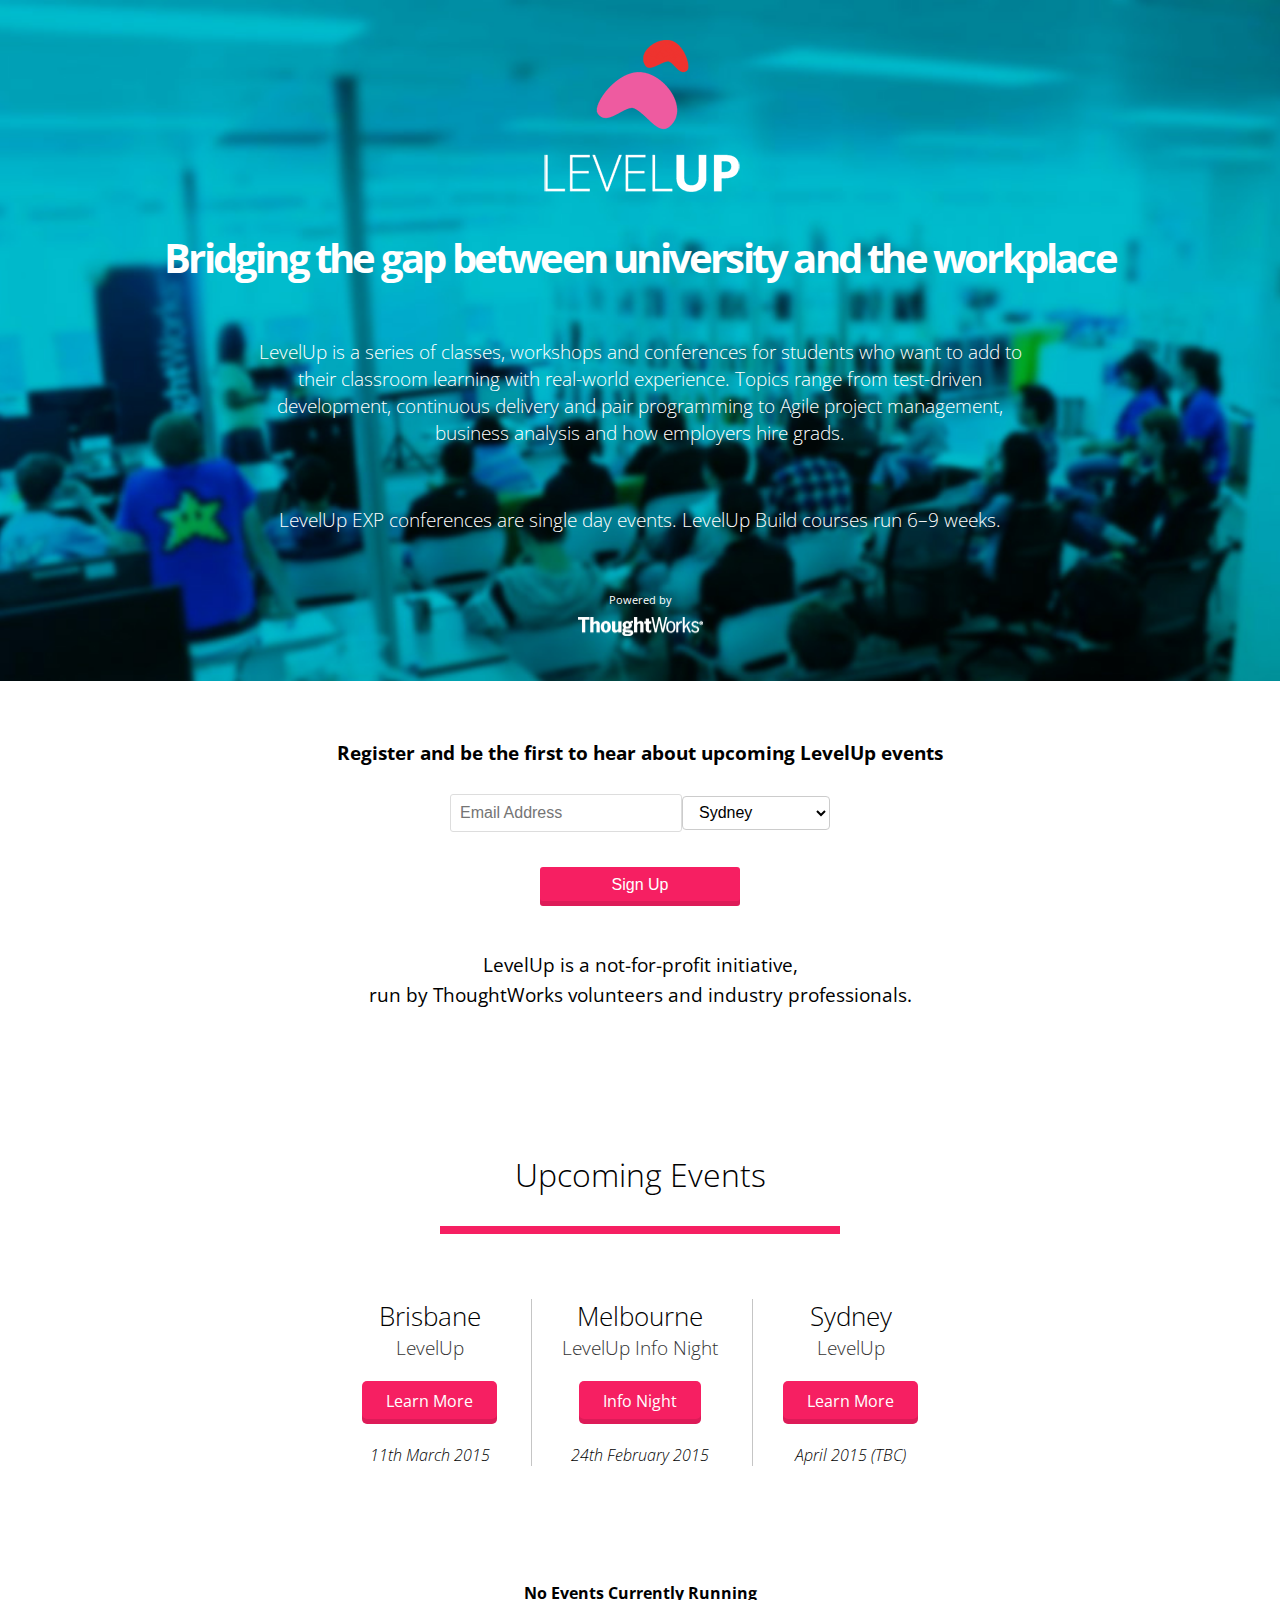
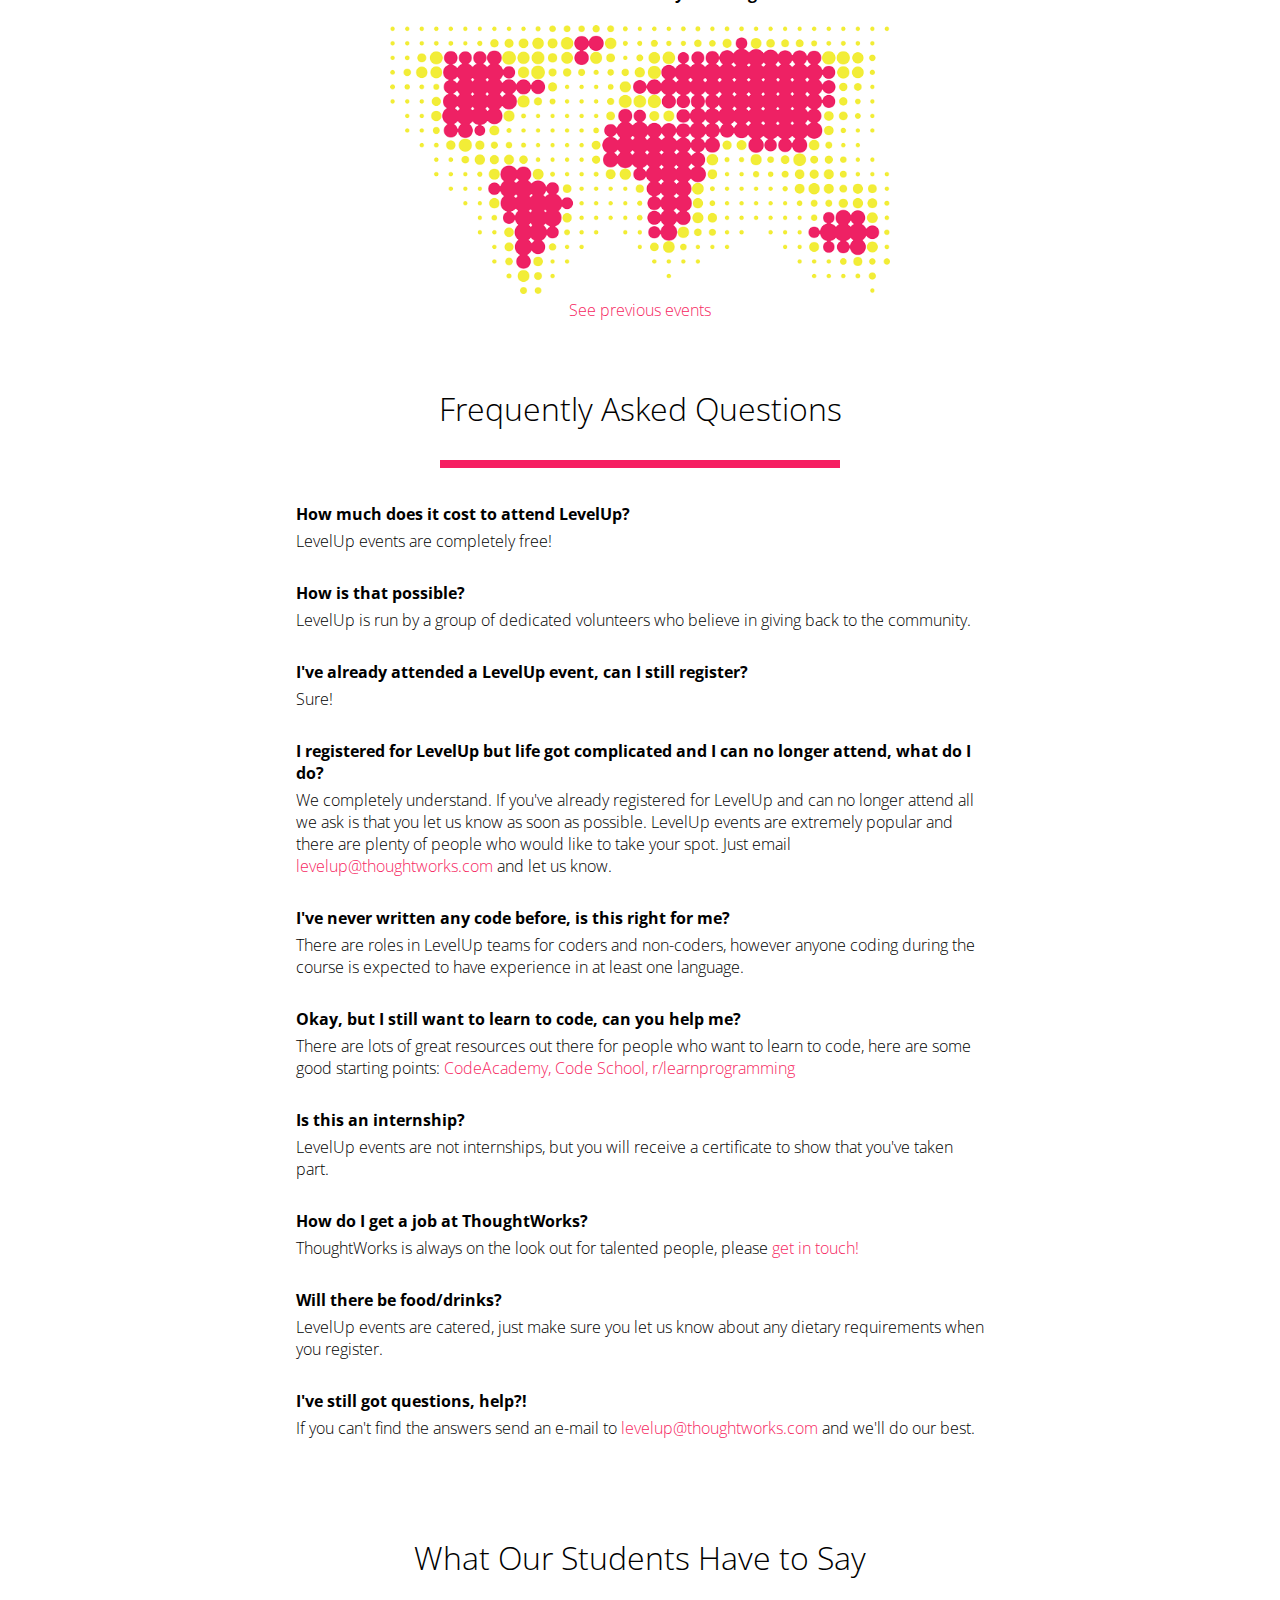
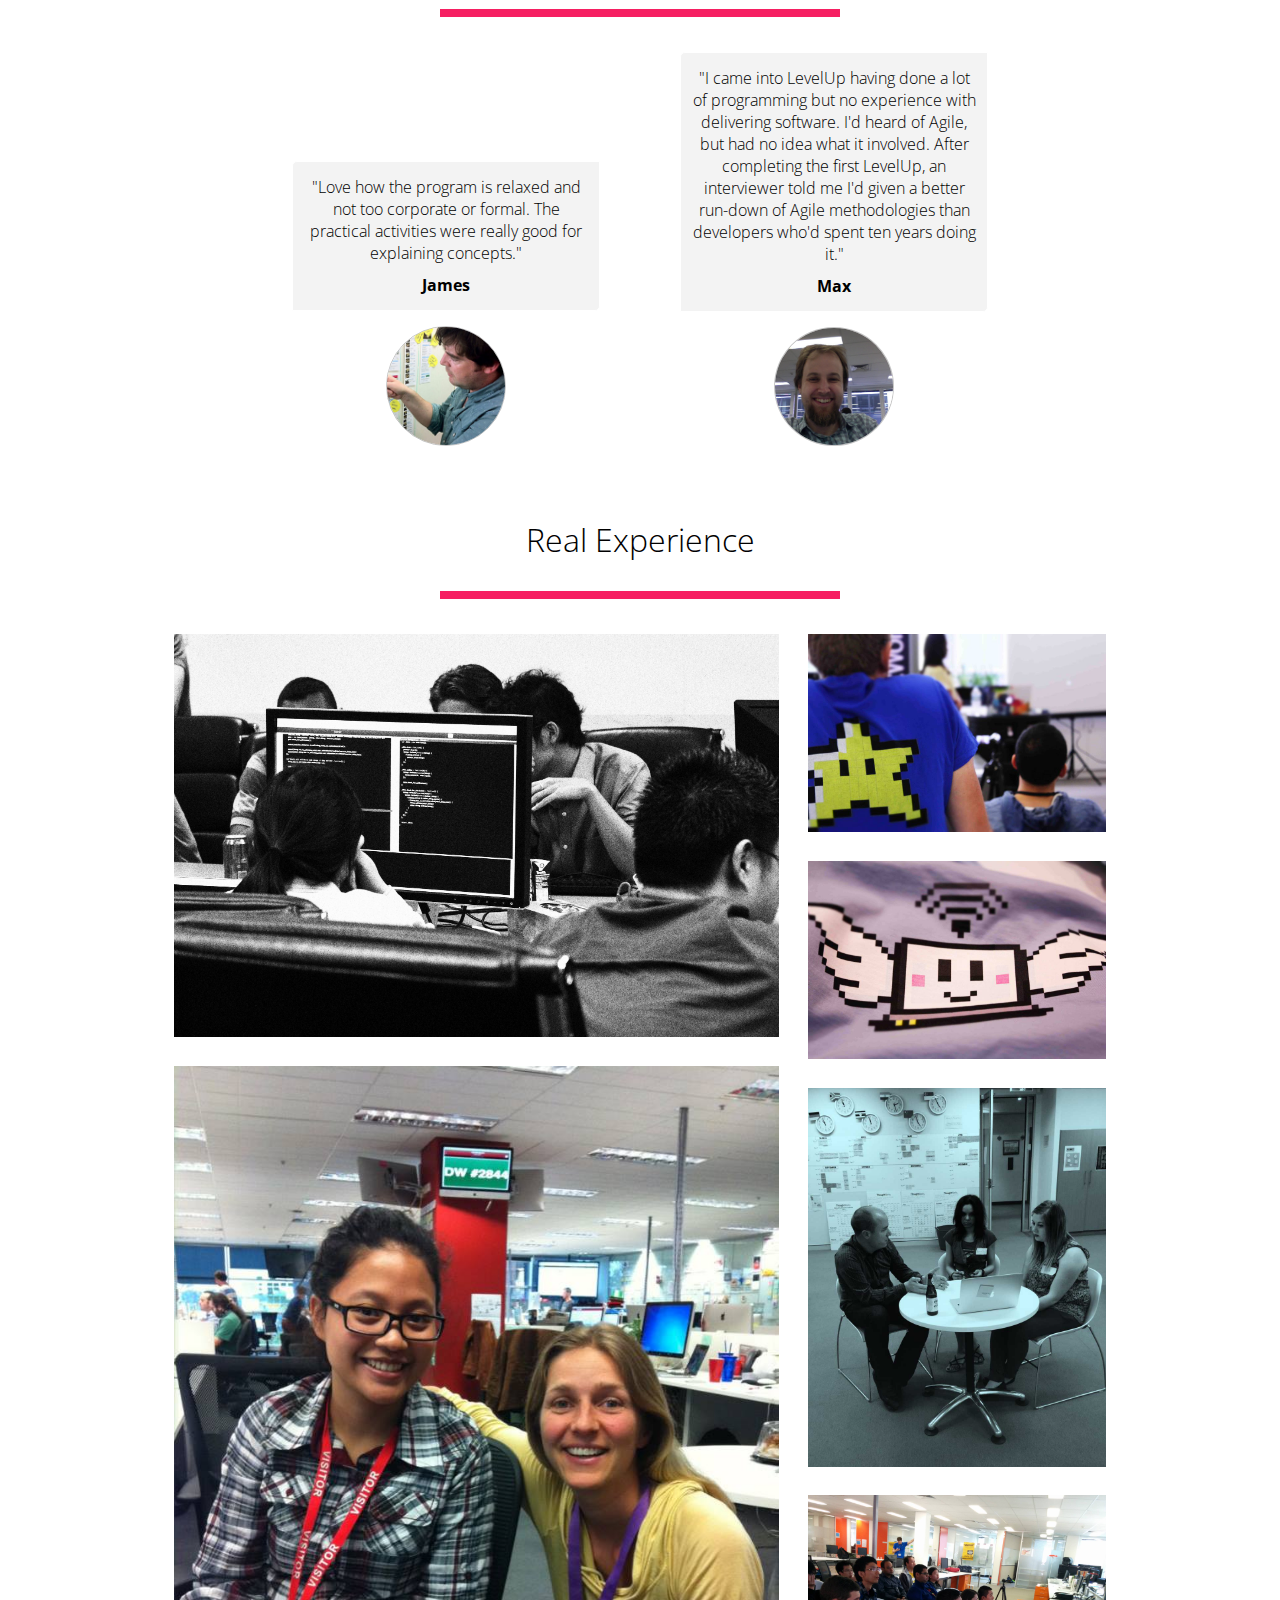
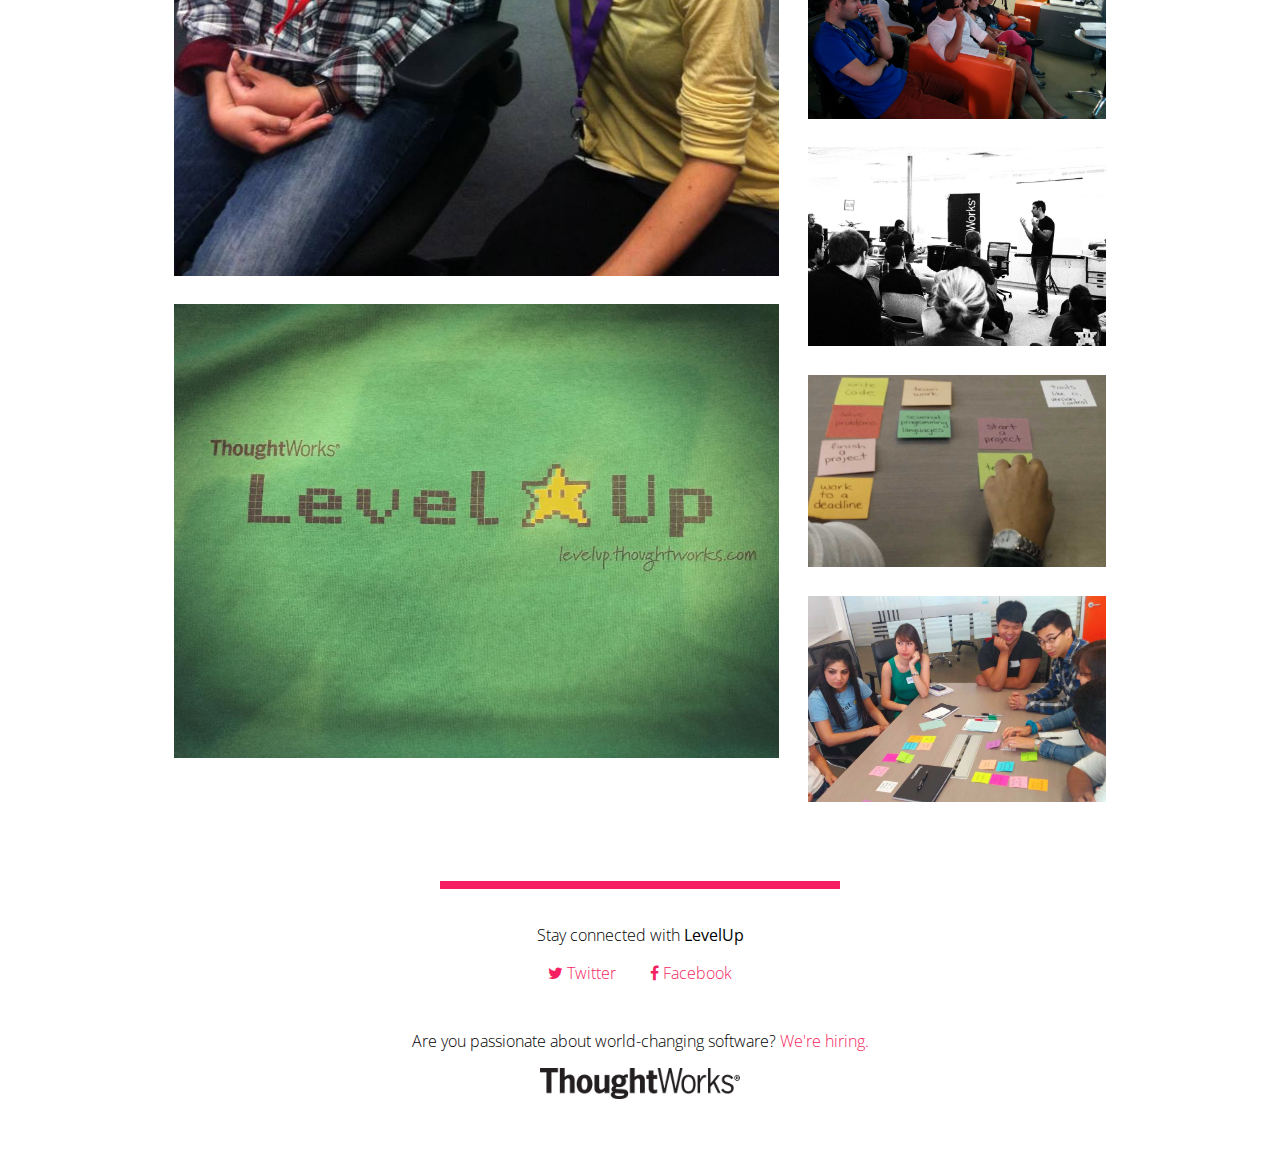
<file: index.html>
<!DOCTYPE html>
<html lang='en'>
  <head>
    <title>LevelUp</title>
    <link href='/assets/css/style.css' rel='stylesheet' type='text/css'>
    <link href='http://fonts.googleapis.com/css?family=Open+Sans:400,700,300' rel='stylesheet' type='text/css'>
    <link href='//maxcdn.bootstrapcdn.com/font-awesome/4.1.0/css/font-awesome.min.css' rel='stylesheet'>
    <link href='/assets/images/favicon.ico' rel='icon' type='image/ico'>
    <script src='/assets/scripts/jquery-2.1.0.min.js' type='text/javascript'></script>
    <meta content='' name='description'>
    <meta content='width=device-width' name='viewport'>
    <script>
      (function(i,s,o,g,r,a,m){i['GoogleAnalyticsObject']=r;i[r]=i[r]||function(){
      (i[r].q=i[r].q||[]).push(arguments)},i[r].l=1*new Date();a=s.createElement(o),
      m=s.getElementsByTagName(o)[0];a.async=1;a.src=g;m.parentNode.insertBefore(a,m)
      })(window,document,'script','//www.google-analytics.com/analytics.js','ga');
      
      ga('create', 'UA-48623927-1', 'thoughtworks.com');
      ga('send', 'pageview');
    </script>
  </head>
  <body>
    <section id='hero'>
  <img src='/assets/images/levelup-logo-web-orangered-white.png'>
  <h1 class='boom tagline'>
    Bridging the gap between university and the workplace
  </h1>
  <p>
    LevelUp is a series of classes, workshops and conferences for students
    who want to add to their classroom learning with real-world experience.
    Topics range from test-driven development, continuous delivery and pair
    programming to Agile project management, business analysis and how
    employers hire grads.
  </p>
  <p>
    LevelUp EXP conferences are single day events. LevelUp Build courses run 6&ndash;9
    weeks.
  </p>
  <h6 class='powered-by'>
    Powered by
  </h6>
  <img src='/assets/images/tw-logo-white.png' width='125'>
</section>
<section id='about'>
  <div class='about-content'>
    <form action='http://thoughtworks.us7.list-manage.com/subscribe/post?u=e01f405fabad2dd5617122558&amp;amp;id=f7f8e45351' id='get-updates' method='post' name='mc-embedded-subscribe-form'>
      <h3>Register and be the first to hear about upcoming LevelUp events</h3>
      <div class='details'>
        <div class='form-group'>
          <input class='email' name='EMAIL' placeholder='Email Address' type='email'>
          <select name='LOCATION' type='drop down'>
            <option>Sydney</option>
            <option>Melbourne</option>
            <option>Brisbane</option>
            <option>Johannesburg</option>
            <option>Singapore</option>
          </select>
        </div>
        <div class='form-group'>
          <input class='sign-up button' type='submit' value='Sign Up'>
        </div>
      </div>
    </form>
    <p>
      LevelUp is a not-for-profit initiative,
      <br>
      run by ThoughtWorks volunteers and industry professionals.
    </p>
  </div>
</section>
<section id='events'>
  <h2>Upcoming Events</h2>
  <div class='border-line'></div>
  <div class='upcoming-event'>
    <div class='event'>
      <h4 class='location'>Brisbane</h4>
      <h5 class='name'>LevelUp</h5>
      <div class='register'>
        <a class='apply apply button' href='/brisbane/exp/3.html'>Learn More</a>
      </div>
      <div class='date'>
        11th March 2015
      </div>
    </div>
    <div class='event'>
      <h4 class='location'>Melbourne</h4>
      <h5 class='name'>LevelUp Info Night</h5>
      <div class='register'>
        <a class='apply apply button' href='/melbourne/info.html'>Info Night</a>
      </div>
      <div class='date'>
        24th February 2015
      </div>
    </div>
    <div class='event'>
      <h4 class='location'>Sydney</h4>
      <h5 class='name'>LevelUp</h5>
      <div class='register'>
        <a class='apply apply button' href='/sydney/course/5.html'>Learn More</a>
      </div>
      <div class='date'>
        April 2015 (TBC)
      </div>
    </div>
  </div>
  <div class='event'></div>
  <h4 class='location'>No Events Currently Running</h4>
  <div class='earth'>
    <img class='earth-line' src='./assets/images/map.png'>
  </div>
  <div>
    <a href='previous-events.html'>See previous events</a>
  </div>
</section>
<section id='faq'>
  <h2>Frequently Asked Questions</h2>
  <div class='border-line'></div>
  <div class='questions'>
    <div class='question'>
      How much does it cost to attend LevelUp?
    </div>
    <div class='answer'>
      LevelUp events are completely free!
    </div>
    <div class='question'>
      How is that possible?
    </div>
    <div class='answer'>
      LevelUp is run by a group of dedicated volunteers who believe in giving back to the community.
    </div>
    <div class='question'>
      I've already attended a LevelUp event, can I still register?
    </div>
    <div class='answer'>
      Sure!
    </div>
    <div class='question'>
      I registered for LevelUp but life got complicated and I can no longer attend, what do I do?
    </div>
    <div class='answer'>
      We completely understand. If you've already registered for LevelUp and can no longer attend all we ask is that you let us know as soon as possible. LevelUp events are extremely popular and there are plenty of people who would like to take your spot. Just email
      <a href='mailto:levelup@thoughtworks.com'>levelup@thoughtworks.com</a>
      and let us know.
    </div>
    <div class='question'>
      I've never written any code before, is this right for me?
    </div>
    <div class='answer'>
      There are roles in LevelUp teams for coders and non-coders, however anyone coding during the course is expected to have experience in at least one language.
    </div>
    <div class='question'>
      Okay, but I still want to learn to code, can you help me?
    </div>
    <div class='answer'>
      There are lots of great resources out there for people who want to learn to code, here are some good starting points:
      <a href='http://www.codeacademy.com'>CodeAcademy,</a>
      <a href='http://www.codeschool.com'>Code School,</a>
      <a href='http://www.reddit.com/r/learnprogramming'>r/learnprogramming</a>
    </div>
    <div class='question'>
      Is this an internship?
    </div>
    <div class='answer'>
      LevelUp events are not internships, but you will receive a certificate to show that you've taken part.
    </div>
    <div class='question'>
      How do I get a job at ThoughtWorks?
    </div>
    <div class='answer'>
      ThoughtWorks is always on the look out for talented people, please
      <a href='http://www.thoughtworks.com/join'>get in touch!</a>
    </div>
    <div class='question'>
      Will there be food/drinks?
    </div>
    <div class='answer'>
      LevelUp events are catered, just make sure you let us know about any dietary requirements when you register.
    </div>
    <div class='question'>
      I've still got questions, help?!
    </div>
    <div class='answer'>
      If you can't find the answers send an e-mail to
      <a href='mailto:levelup@thoughtworks.com'>levelup@thoughtworks.com</a>
      and we'll do our best.
    </div>
  </div>
</section>
<section id='testimonials'>
  <h2>What Our Students Have to Say</h2>
  <div class='border-line'></div>
  <div class='profile'>
    <div class='quote'>
      "Love how the program is relaxed and not too corporate or formal. The
      practical activities were really good for explaining concepts."
      <div class='person'>James</div>
    </div>
    <img src='./assets/images/man.jpg'>
  </div>
  <div class='profile'>
    <div class='quote'>
      "I came into LevelUp having done a lot of programming but no experience
      with delivering software. I'd heard of Agile, but had no idea what it
      involved. After completing the first LevelUp, an interviewer told me I'd
      given a better run-down of Agile methodologies than developers who'd
      spent ten years doing it."
      <div class='person'>Max</div>
    </div>
    <img src='./assets/images/max.jpg'>
  </div>
</section>
<section id='photos'>
  <h2>Real Experience</h2>
  <div class='border-line'></div>
  <img class='large' src='./assets/photos/9.jpg'>
  <img class='small' src='./assets/photos/3.jpg'>
  <img class='small' src='./assets/photos/4.jpg'>
  <img class='large' src='./assets/photos/7.jpg'>
  <img class='small' src='./assets/photos/10.jpg'>
  <img class='small' src='./assets/photos/5.jpg'>
  <img class='small' src='./assets/photos/2.jpg'>
  <img class='large' src='./assets/photos/8.jpg'>
  <img class='small' src='./assets/photos/6.jpg'>
  <img class='small' src='./assets/photos/1.jpg'>
  <div class='clearfix'></div>
</section>

    <div class='border-line'></div>
    <footer>
      <p>
        Stay connected with
        <strong>LevelUp</strong>
      </p>
      <div class='social-links'>
        <a href='https://twitter.com/TW_LevelUp'>
          <div class='fa fa-twitter'></div>
          Twitter
        </a>
        <a href='https://www.facebook.com/ThoughtworksLevelUp'>
          <div class='fa fa-facebook'></div>
          Facebook
        </a>
      </div>
      <p>
        Are you passionate about world-changing software?
        <a href='http://www.thoughtworks.com/join'>We're hiring.</a>
      </p>
      <div>
        <a href='https://www.thoughtworks.com'>
          <img class='tw' src='/assets/images/tw-logo.png'>
        </a>
      </div>
    </footer>
  </body>
</html>
</file>
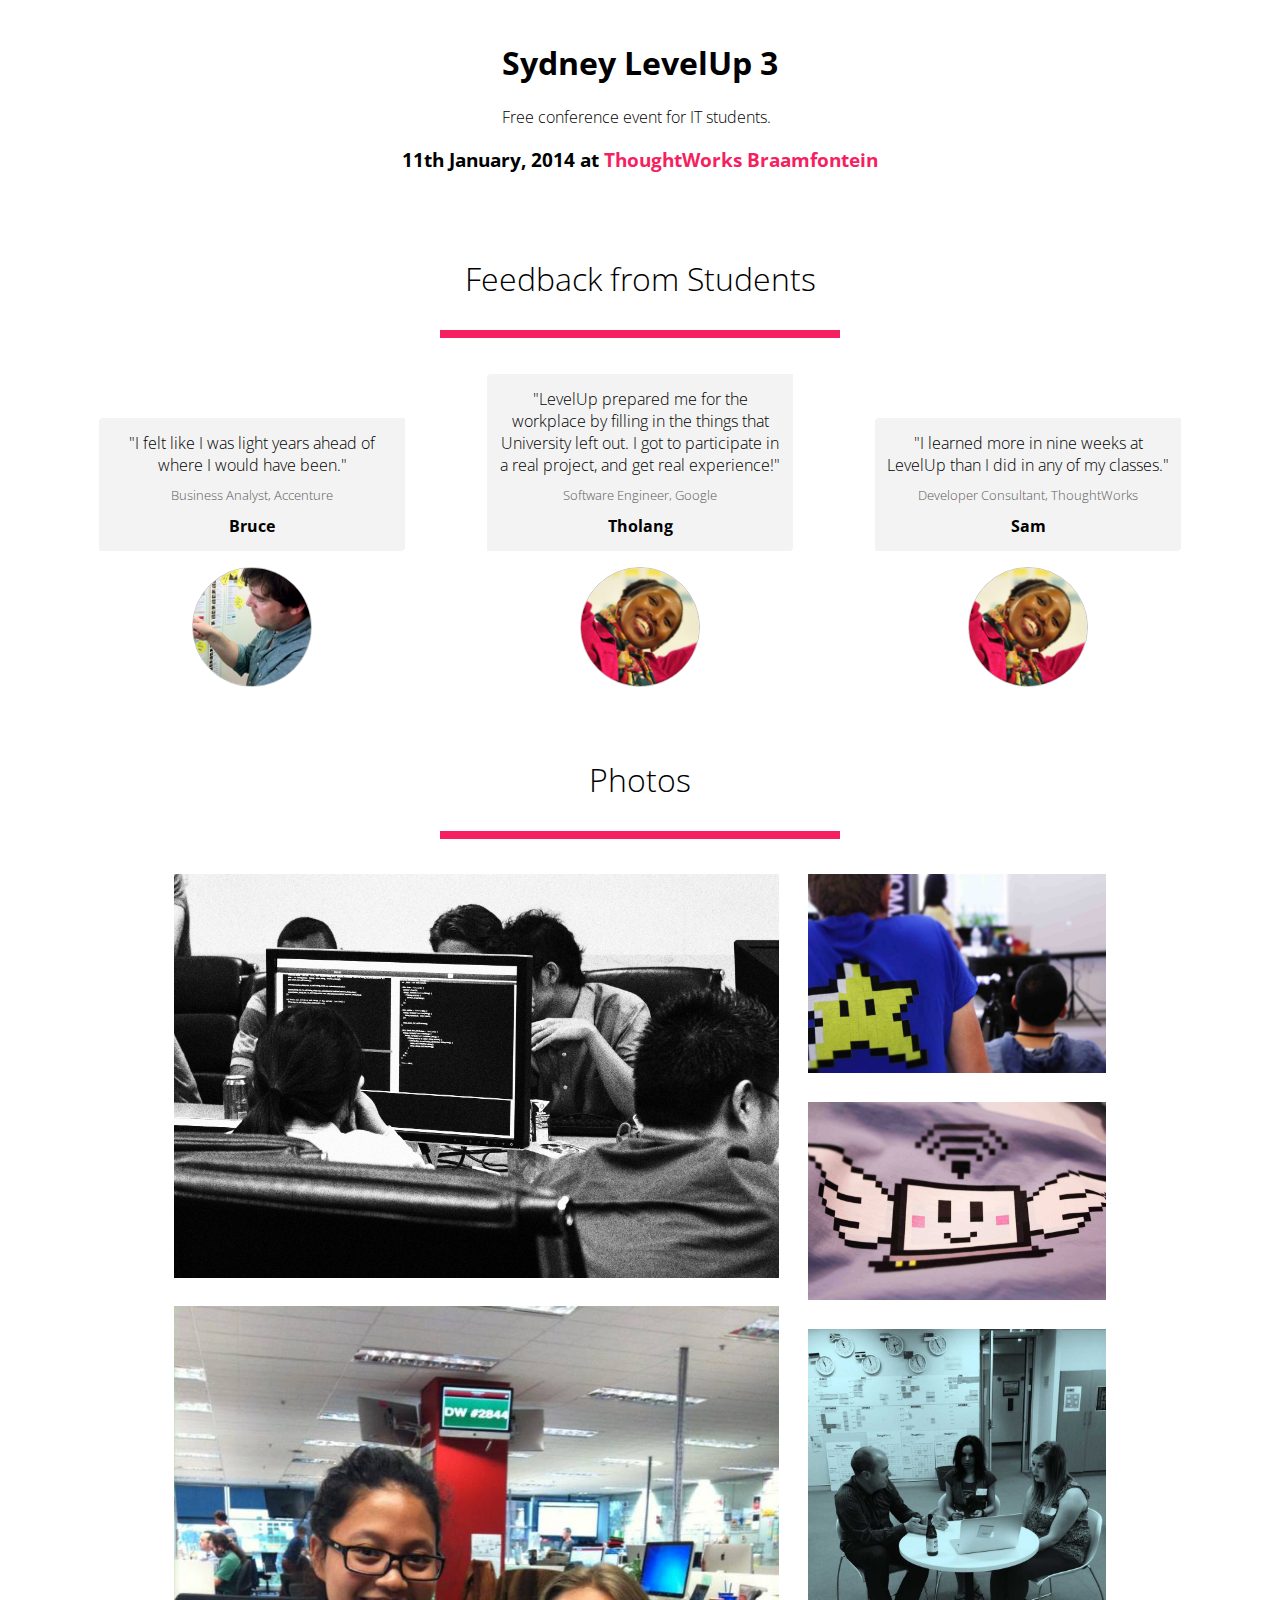
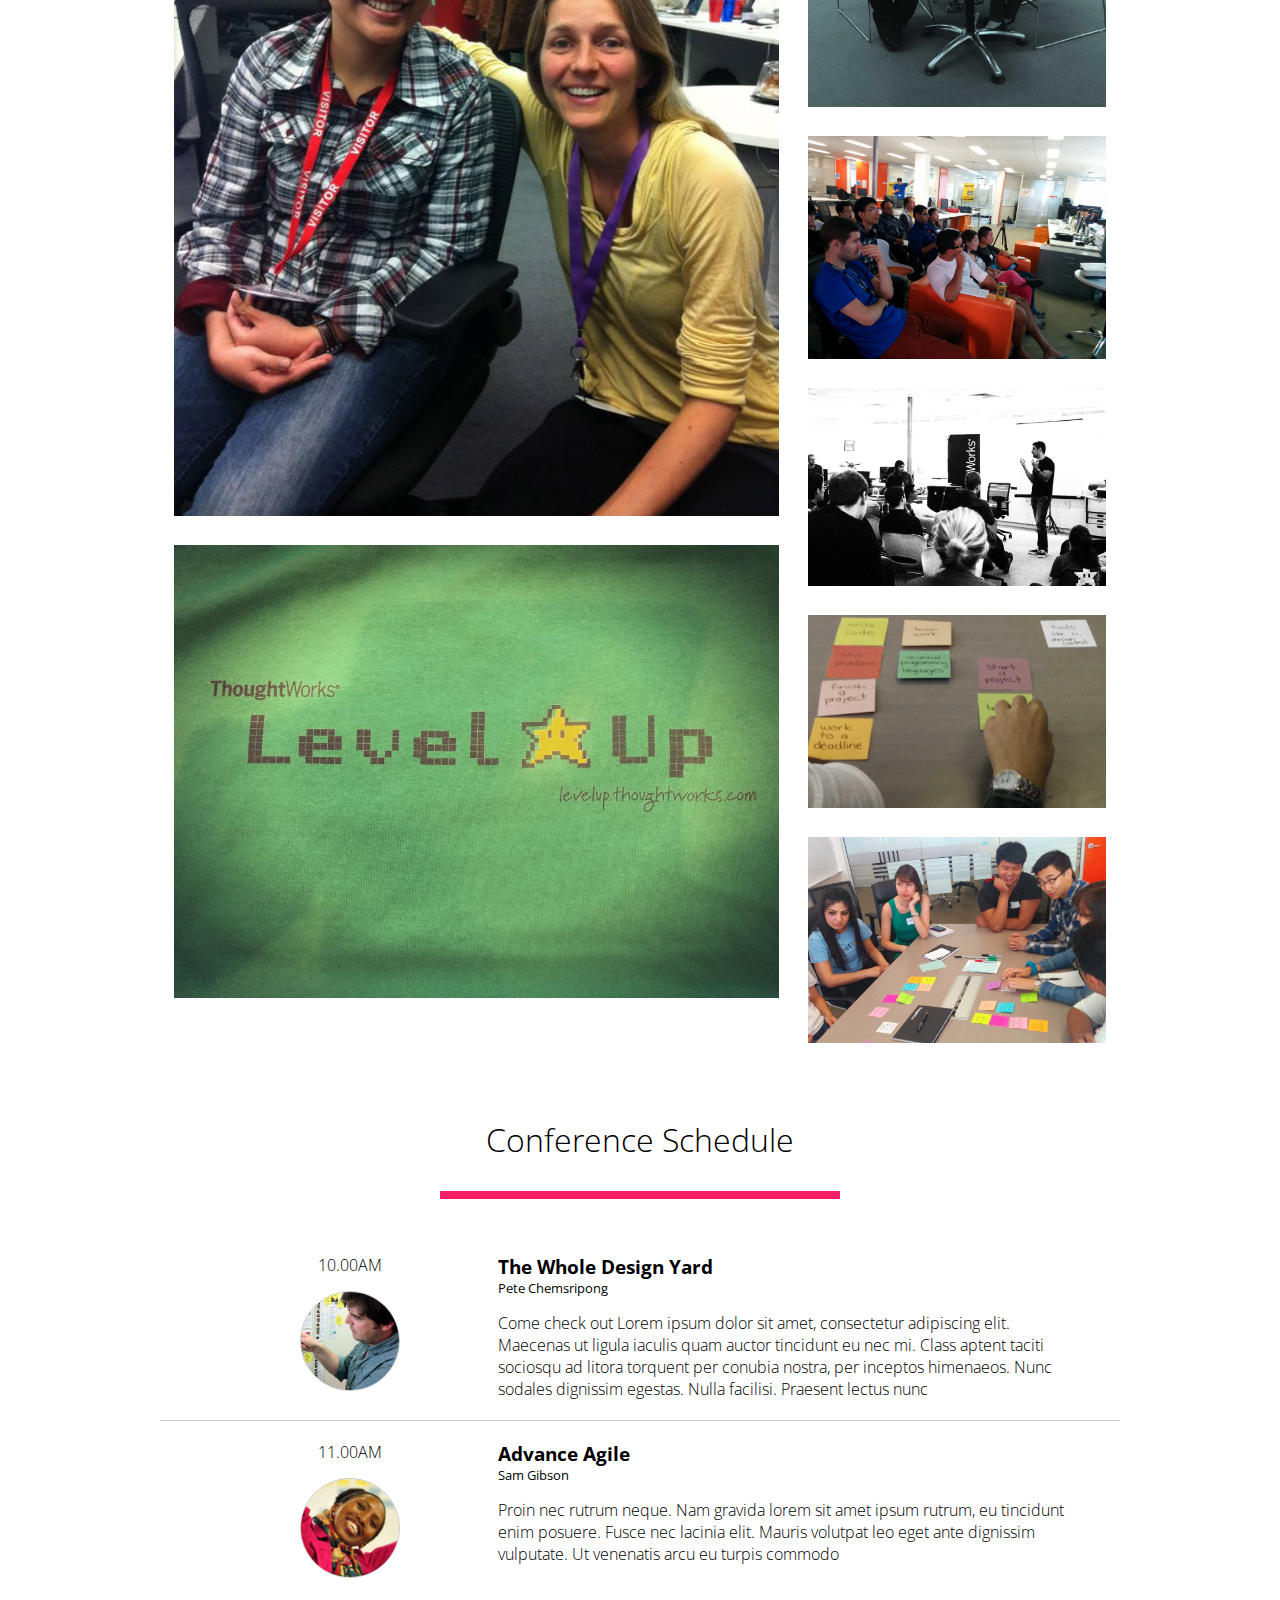
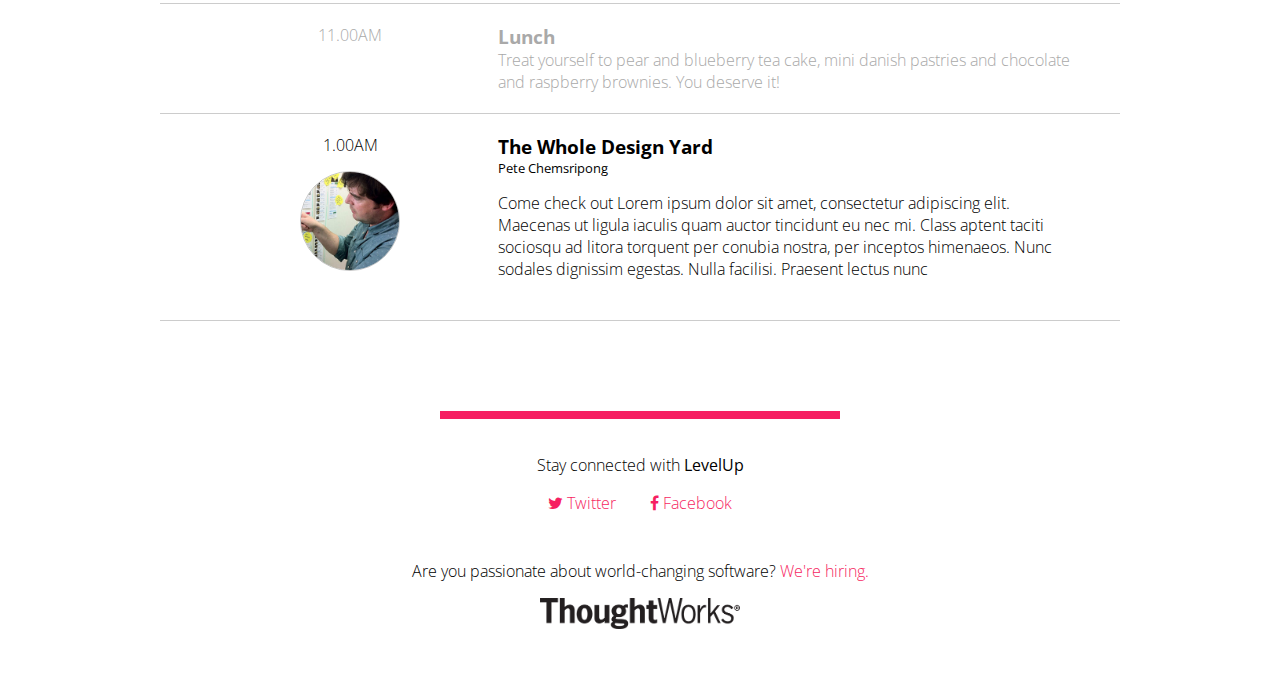
<file: event-completed.html>
<!DOCTYPE html>
<html lang='en'>
  <head>
    <title>LevelUp</title>
    <link href='/assets/css/style.css' rel='stylesheet' type='text/css'>
    <link href='http://fonts.googleapis.com/css?family=Open+Sans:400,700,300' rel='stylesheet' type='text/css'>
    <link href='//maxcdn.bootstrapcdn.com/font-awesome/4.1.0/css/font-awesome.min.css' rel='stylesheet'>
    <link href='/assets/images/favicon.ico' rel='icon' type='image/ico'>
    <script src='/assets/scripts/jquery-2.1.0.min.js' type='text/javascript'></script>
    <meta content='' name='description'>
    <meta content='width=device-width' name='viewport'>
    <script>
      (function(i,s,o,g,r,a,m){i['GoogleAnalyticsObject']=r;i[r]=i[r]||function(){
      (i[r].q=i[r].q||[]).push(arguments)},i[r].l=1*new Date();a=s.createElement(o),
      m=s.getElementsByTagName(o)[0];a.async=1;a.src=g;m.parentNode.insertBefore(a,m)
      })(window,document,'script','//www.google-analytics.com/analytics.js','ga');
      
      ga('create', 'UA-48623927-1', 'thoughtworks.com');
      ga('send', 'pageview');
    </script>
  </head>
  <body>
    <div id='registration'>
  <section id='header'>
    <h1 class='boom'>Sydney LevelUp 3</h1>
    <p>Free conference event for IT students. &nbsp;</p>
    <h3>
      11th January, 2014 at
      <a href='www.google.com'>ThoughtWorks Braamfontein</a>
    </h3>
  </section>
  <section class='alt' id='testimonials'>
    <h2>Feedback from Students</h2>
    <div class='border-line'></div>
    <div class='profile'>
      <div class='quote'>
        "I felt like I was light years ahead of where I would have been."
        <small>Business Analyst, Accenture</small>
        <div class='person'>Bruce</div>
      </div>
      <img src='./assets/images/man.jpg'>
    </div>
    <div class='profile'>
      <div class='quote'>
        "LevelUp prepared me for the workplace by filling in the things that
        University left out. I got to participate in a real project, and get real
        experience!"
        <small>Software Engineer, Google</small>
        <div class='person'>Tholang</div>
      </div>
      <img src='./assets/images/tholang.jpg'>
    </div>
    <div class='profile'>
      <div class='quote'>
        "I learned more in nine weeks at LevelUp than I did in any of my classes."
        <small>Developer Consultant, ThoughtWorks</small>
        <div class='person'>Sam</div>
      </div>
      <img src='./assets/images/tholang.jpg'>
    </div>
  </section>
  <section id='photos'>
    <h2>Photos</h2>
    <div class='border-line'></div>
    <img class='large' src='./assets/photos/9.jpg'>
    <img class='small' src='./assets/photos/3.jpg'>
    <img class='small' src='./assets/photos/4.jpg'>
    <img class='large' src='./assets/photos/7.jpg'>
    <img class='small' src='./assets/photos/10.jpg'>
    <img class='small' src='./assets/photos/5.jpg'>
    <img class='small' src='./assets/photos/2.jpg'>
    <img class='large' src='./assets/photos/8.jpg'>
    <img class='small' src='./assets/photos/6.jpg'>
    <img class='small' src='./assets/photos/1.jpg'>
  </section>
  <div class='clearfix'></div>
  <section id='schedule'>
    <h2>Conference Schedule</h2>
    <div class='border-line'></div>
    <div class='talk'>
      <div class='left'>
        <div class='time'>10.00AM</div>
        <img src='./assets/images/man.jpg'>
      </div>
      <div class='right'>
        <h3 class='title'>The Whole Design Yard</h3>
        <h5 class='presenter'>Pete Chemsripong</h5>
        <div class='description'>Come check out Lorem ipsum dolor sit amet, consectetur adipiscing elit. Maecenas ut ligula iaculis quam auctor tincidunt eu nec mi. Class aptent taciti sociosqu ad litora torquent per conubia nostra, per inceptos himenaeos. Nunc sodales dignissim egestas. Nulla facilisi. Praesent lectus nunc</div>
      </div>
    </div>
    <div class='talk'>
      <div class='left'>
        <div class='time'>11.00AM</div>
        <img src='./assets/images/tholang.jpg'>
      </div>
      <div class='right'>
        <h3 class='title'>Advance Agile</h3>
        <h5 class='presenter'>Sam Gibson</h5>
        <div class='description'>Proin nec rutrum neque. Nam gravida lorem sit amet ipsum rutrum, eu tincidunt enim posuere. Fusce nec lacinia elit. Mauris volutpat leo eget ante dignissim vulputate. Ut venenatis arcu eu turpis commodo</div>
      </div>
    </div>
    <div class='talk break'>
      <div class='left'>
        <div class='time'>11.00AM</div>
      </div>
      <div class='right'>
        <h3 class='title'>Lunch</h3>
        <div class='description'>Treat yourself to pear and blueberry tea cake, mini danish pastries and chocolate and raspberry brownies. You deserve it!</div>
      </div>
    </div>
    <div class='talk last'>
      <div class='left'>
        <div class='time'>1.00AM</div>
        <img src='./assets/images/man.jpg'>
      </div>
      <div class='right'>
        <h3 class='title'>The Whole Design Yard</h3>
        <h5 class='presenter'>Pete Chemsripong</h5>
        <div class='description'>Come check out Lorem ipsum dolor sit amet, consectetur adipiscing elit. Maecenas ut ligula iaculis quam auctor tincidunt eu nec mi. Class aptent taciti sociosqu ad litora torquent per conubia nostra, per inceptos himenaeos. Nunc sodales dignissim egestas. Nulla facilisi. Praesent lectus nunc</div>
      </div>
    </div>
  </section>
  <div class='clearfix'></div>
</div>

    <div class='border-line'></div>
    <footer>
      <p>
        Stay connected with
        <strong>LevelUp</strong>
      </p>
      <div class='social-links'>
        <a href='https://twitter.com/TW_LevelUp'>
          <div class='fa fa-twitter'></div>
          Twitter
        </a>
        <a href='https://www.facebook.com/ThoughtworksLevelUp'>
          <div class='fa fa-facebook'></div>
          Facebook
        </a>
      </div>
      <p>
        Are you passionate about world-changing software?
        <a href='http://www.thoughtworks.com/join'>We're hiring.</a>
      </p>
      <div>
        <a href='https://www.thoughtworks.com'>
          <img class='tw' src='/assets/images/tw-logo.png'>
        </a>
      </div>
    </footer>
  </body>
</html>
</file>
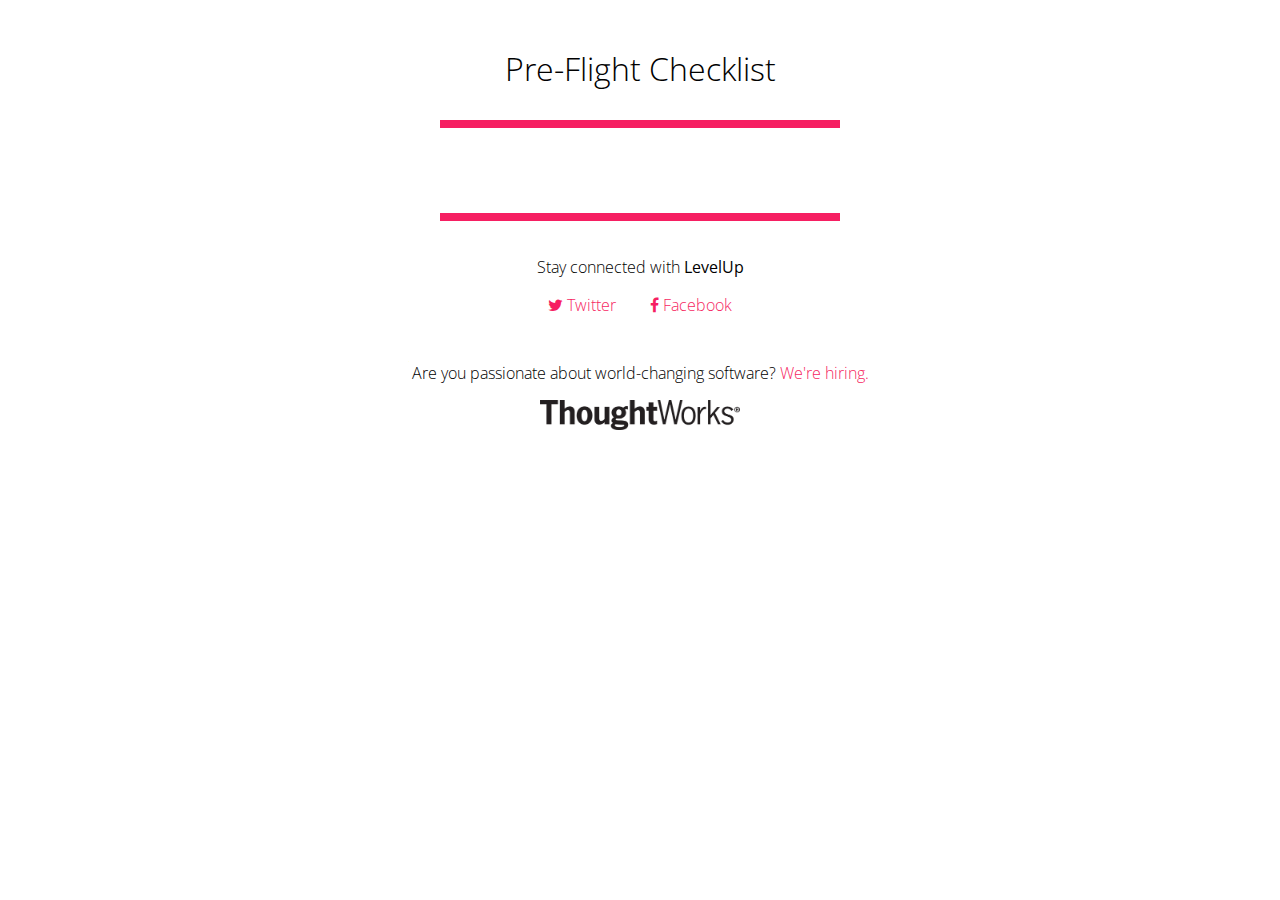
<file: pre-flight-checklist.html>
<!DOCTYPE html>
<html lang='en'>
  <head>
    <title>LevelUp</title>
    <link href='/assets/css/style.css' rel='stylesheet' type='text/css'>
    <link href='http://fonts.googleapis.com/css?family=Open+Sans:400,700,300' rel='stylesheet' type='text/css'>
    <link href='//maxcdn.bootstrapcdn.com/font-awesome/4.1.0/css/font-awesome.min.css' rel='stylesheet'>
    <link href='/assets/images/favicon.ico' rel='icon' type='image/ico'>
    <script src='/assets/scripts/jquery-2.1.0.min.js' type='text/javascript'></script>
    <meta content='' name='description'>
    <meta content='width=device-width' name='viewport'>
    <script>
      (function(i,s,o,g,r,a,m){i['GoogleAnalyticsObject']=r;i[r]=i[r]||function(){
      (i[r].q=i[r].q||[]).push(arguments)},i[r].l=1*new Date();a=s.createElement(o),
      m=s.getElementsByTagName(o)[0];a.async=1;a.src=g;m.parentNode.insertBefore(a,m)
      })(window,document,'script','//www.google-analytics.com/analytics.js','ga');
      
      ga('create', 'UA-48623927-1', 'thoughtworks.com');
      ga('send', 'pageview');
    </script>
  </head>
  <body>
    <section id='pre-flight-checklist'>
  <h2>Pre-Flight Checklist</h2>
  <div class='border-line'></div>
</section>

    <div class='border-line'></div>
    <footer>
      <p>
        Stay connected with
        <strong>LevelUp</strong>
      </p>
      <div class='social-links'>
        <a href='https://twitter.com/TW_LevelUp'>
          <div class='fa fa-twitter'></div>
          Twitter
        </a>
        <a href='https://www.facebook.com/ThoughtworksLevelUp'>
          <div class='fa fa-facebook'></div>
          Facebook
        </a>
      </div>
      <p>
        Are you passionate about world-changing software?
        <a href='http://www.thoughtworks.com/join'>We're hiring.</a>
      </p>
      <div>
        <a href='https://www.thoughtworks.com'>
          <img class='tw' src='/assets/images/tw-logo.png'>
        </a>
      </div>
    </footer>
  </body>
</html>
</file>
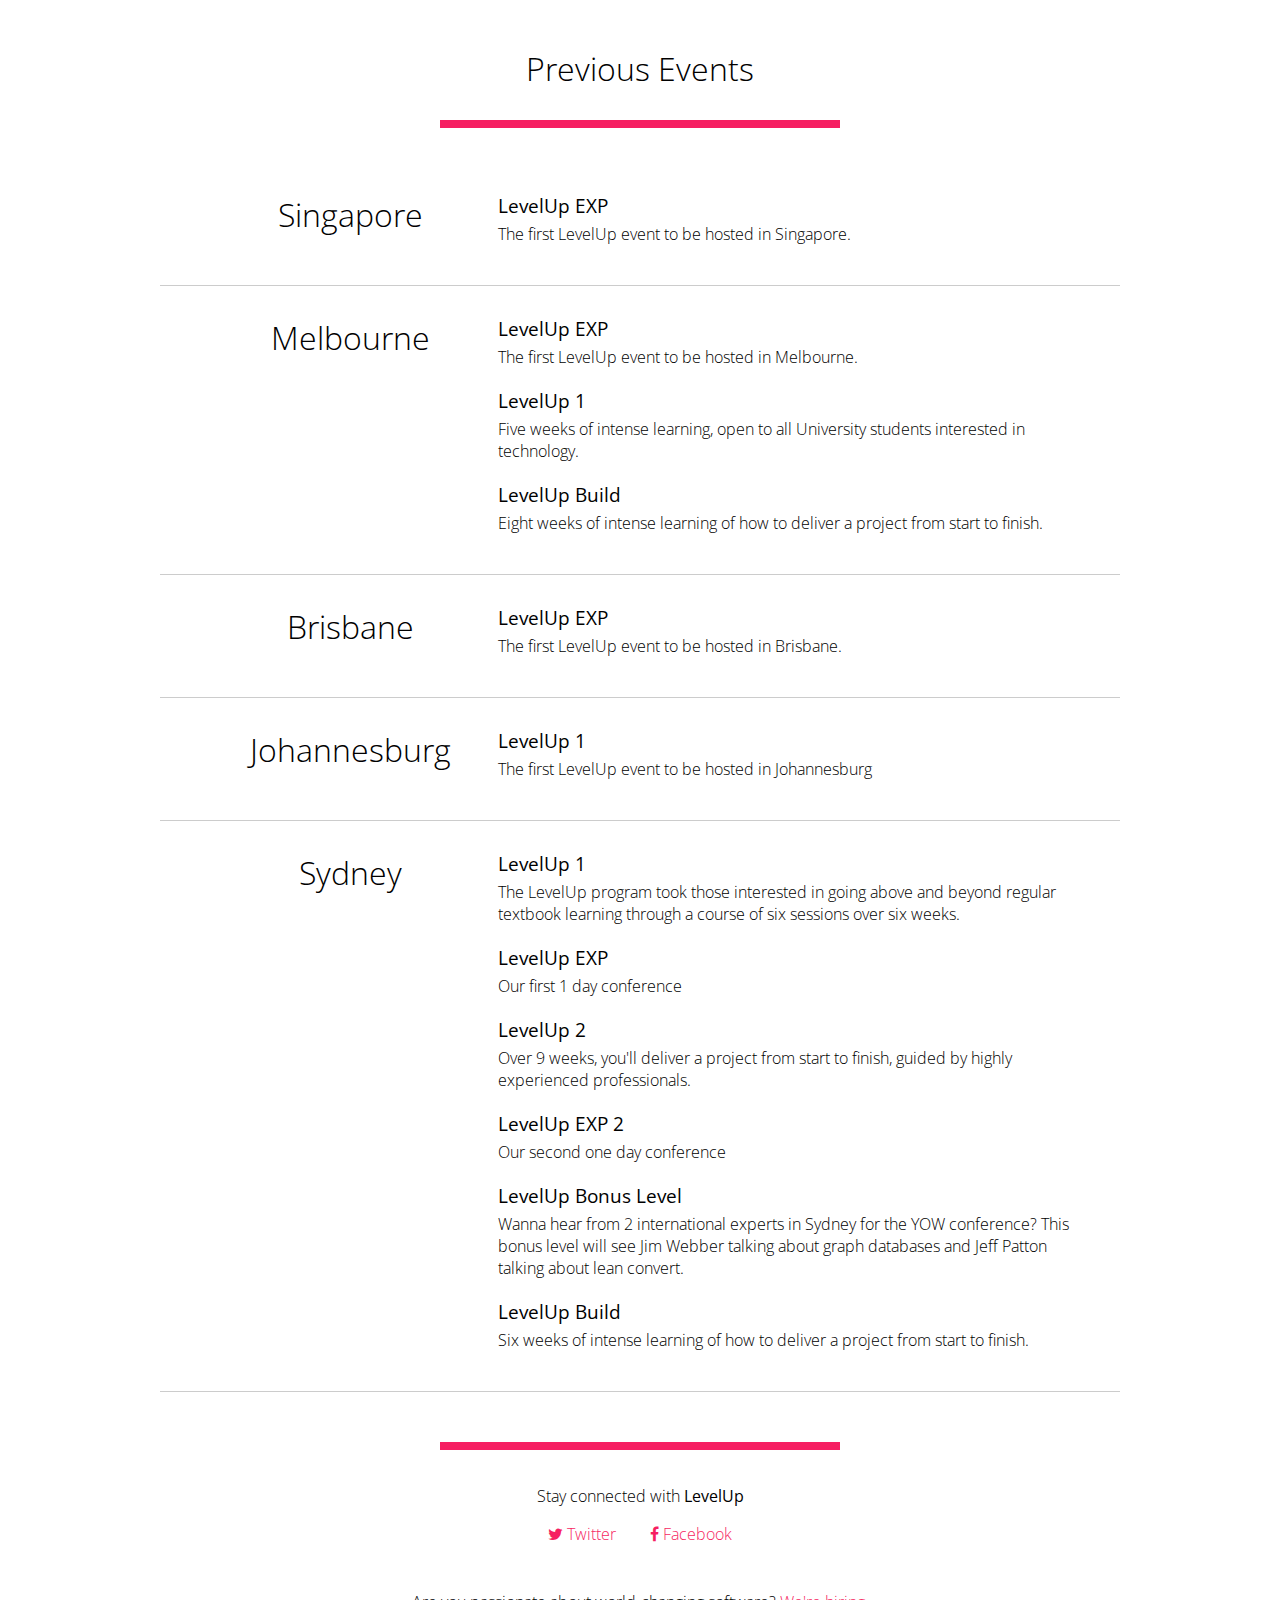
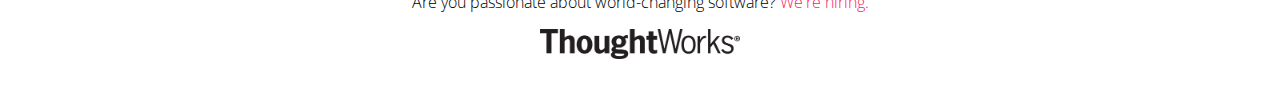
<file: previous-events.html>
<!DOCTYPE html>
<html lang='en'>
  <head>
    <title>LevelUp</title>
    <link href='/assets/css/style.css' rel='stylesheet' type='text/css'>
    <link href='http://fonts.googleapis.com/css?family=Open+Sans:400,700,300' rel='stylesheet' type='text/css'>
    <link href='//maxcdn.bootstrapcdn.com/font-awesome/4.1.0/css/font-awesome.min.css' rel='stylesheet'>
    <link href='/assets/images/favicon.ico' rel='icon' type='image/ico'>
    <script src='/assets/scripts/jquery-2.1.0.min.js' type='text/javascript'></script>
    <meta content='' name='description'>
    <meta content='width=device-width' name='viewport'>
    <script>
      (function(i,s,o,g,r,a,m){i['GoogleAnalyticsObject']=r;i[r]=i[r]||function(){
      (i[r].q=i[r].q||[]).push(arguments)},i[r].l=1*new Date();a=s.createElement(o),
      m=s.getElementsByTagName(o)[0];a.async=1;a.src=g;m.parentNode.insertBefore(a,m)
      })(window,document,'script','//www.google-analytics.com/analytics.js','ga');
      
      ga('create', 'UA-48623927-1', 'thoughtworks.com');
      ga('send', 'pageview');
    </script>
  </head>
  <body>
    <section id='previous-events'>
  <h2>Previous Events</h2>
  <div class='border-line'></div>
  <div class='location'>
    <div class='left'>
      <h2>Singapore</h2>
    </div>
    <div class='right'>
      <div class='event'>
        <h3 class='title'>LevelUp EXP</h3>
        <div class='description'>
          The first LevelUp event to be hosted in Singapore.
        </div>
      </div>
    </div>
  </div>
  <div class='location'>
    <div class='left'>
      <h2>Melbourne</h2>
    </div>
    <div class='right'>
      <div class='event'>
        <h3 class='title'>LevelUp EXP</h3>
        <div class='description'>
          The first LevelUp event to be hosted in Melbourne.
        </div>
      </div>
      <div class='event'>
        <h3 class='title'>LevelUp 1</h3>
        <div class='description'>
          Five weeks of intense learning, open to all University students interested in technology.
        </div>
      </div>
      <div class='event'>
        <h3 class='title'>LevelUp Build</h3>
        <div class='description'>
          Eight weeks of intense learning of how to deliver a project from start to finish.
        </div>
      </div>
    </div>
  </div>
  <div class='location'>
    <div class='left'>
      <h2>Brisbane</h2>
    </div>
    <div class='right'>
      <div class='event'>
        <h3 class='title'>LevelUp EXP</h3>
        <div class='description'>
          The first LevelUp event to be hosted in Brisbane.
        </div>
      </div>
    </div>
  </div>
  <div class='location'>
    <div class='left'>
      <h2>Johannesburg</h2>
    </div>
    <div class='right'>
      <div class='event'>
        <h3 class='title'>LevelUp 1</h3>
        <div class='description'>
          The first LevelUp event to be hosted in Johannesburg
        </div>
      </div>
    </div>
  </div>
  <div class='location'>
    <div class='left'>
      <h2>Sydney</h2>
    </div>
    <div class='right'>
      <div class='event'>
        <h3 class='title'>LevelUp 1</h3>
        <div class='description'>
          The LevelUp program took those interested in going above and beyond regular textbook learning through a course of six sessions over six weeks.
        </div>
      </div>
      <div class='event'>
        <h3 class='title'>LevelUp EXP</h3>
        <div class='description'>
          Our first 1 day conference
        </div>
      </div>
      <div class='event'>
        <h3 class='title'>LevelUp 2</h3>
        <div class='description'>
          Over 9 weeks, you'll deliver a project from start to finish, guided by highly experienced professionals.
        </div>
      </div>
      <div class='event'>
        <h3 class='title'>LevelUp EXP 2</h3>
        <div class='description'>
          Our second one day conference
        </div>
      </div>
      <div class='event'>
        <h3 class='title'>LevelUp Bonus Level</h3>
        <div class='description'>
          Wanna hear from 2 international experts in Sydney for the YOW conference? This bonus level will see Jim Webber talking about graph databases and Jeff Patton talking about lean convert.
        </div>
      </div>
      <div class='event'>
        <h3 class='title'>LevelUp Build</h3>
        <div class='description'>
          Six weeks of intense learning of how to deliver a project from start to finish.
        </div>
      </div>
    </div>
  </div>
</section>

    <div class='border-line'></div>
    <footer>
      <p>
        Stay connected with
        <strong>LevelUp</strong>
      </p>
      <div class='social-links'>
        <a href='https://twitter.com/TW_LevelUp'>
          <div class='fa fa-twitter'></div>
          Twitter
        </a>
        <a href='https://www.facebook.com/ThoughtworksLevelUp'>
          <div class='fa fa-facebook'></div>
          Facebook
        </a>
      </div>
      <p>
        Are you passionate about world-changing software?
        <a href='http://www.thoughtworks.com/join'>We're hiring.</a>
      </p>
      <div>
        <a href='https://www.thoughtworks.com'>
          <img class='tw' src='/assets/images/tw-logo.png'>
        </a>
      </div>
    </footer>
  </body>
</html>
</file>
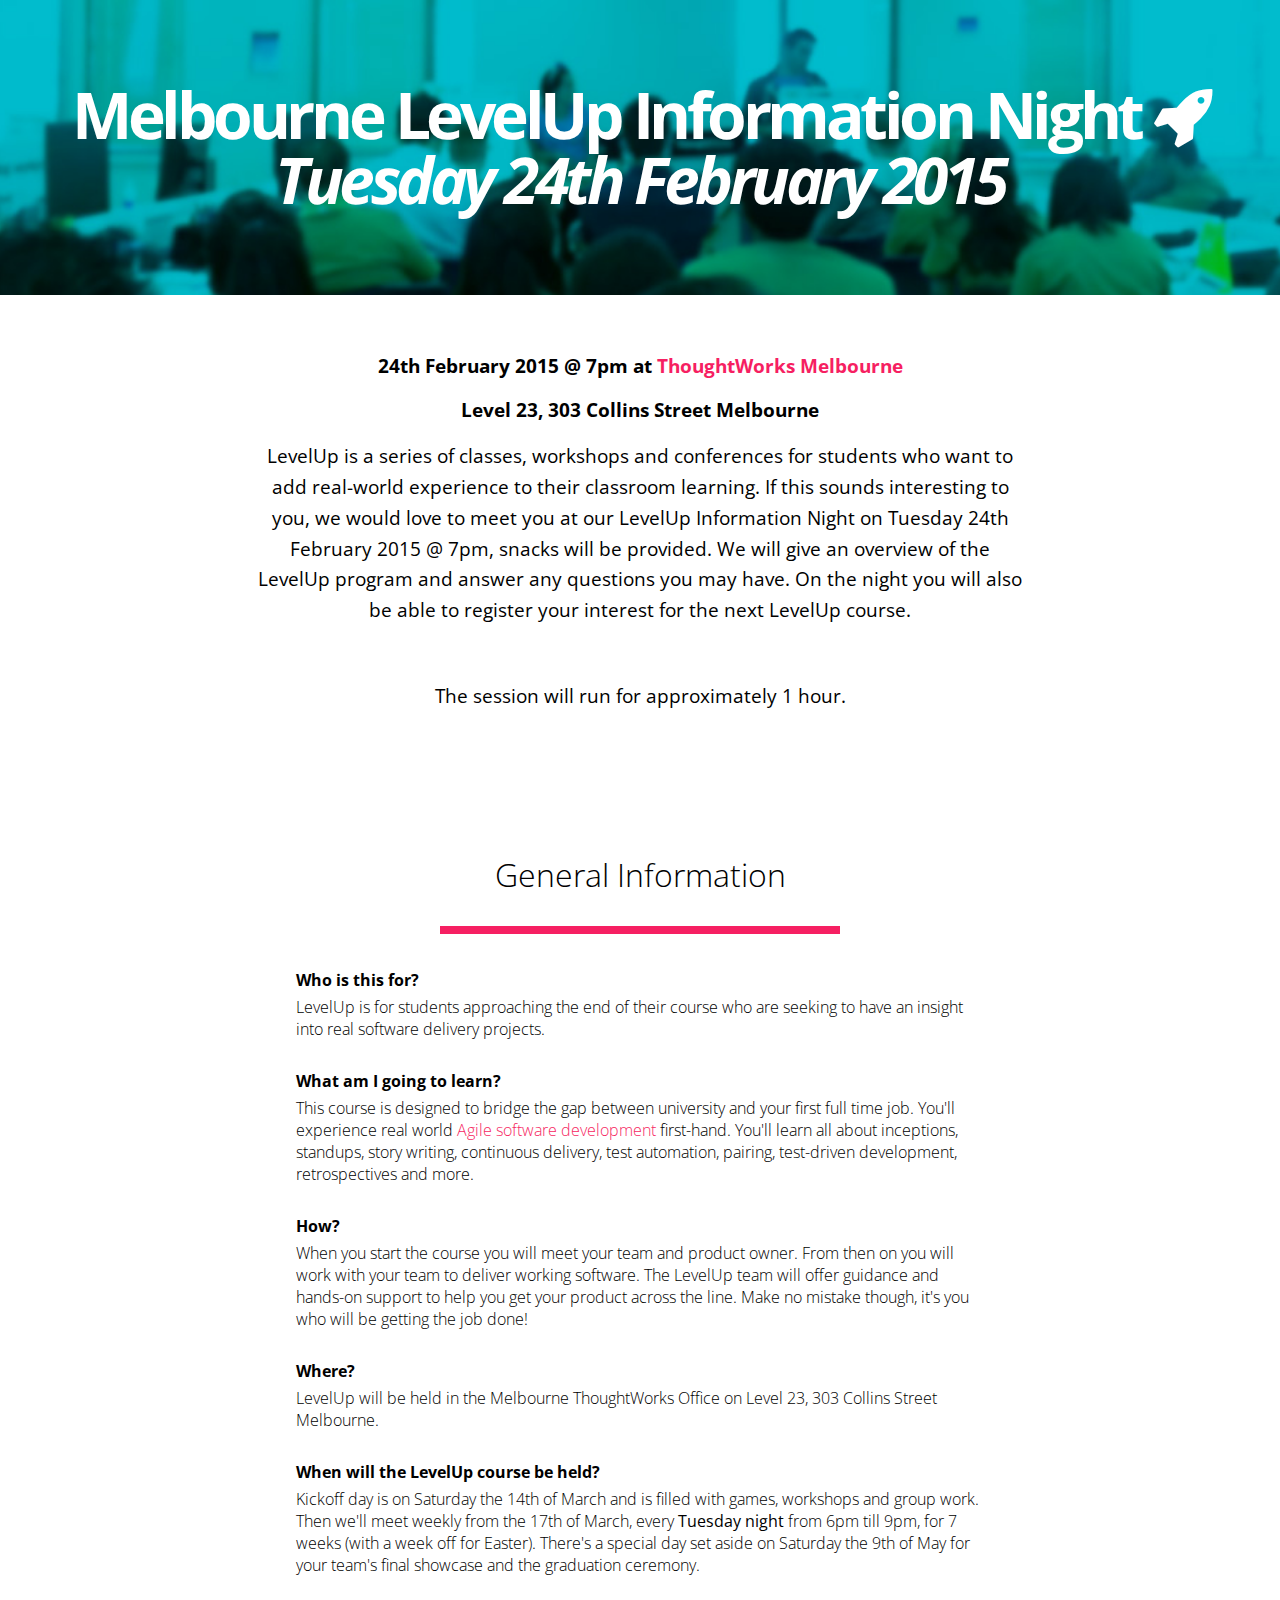
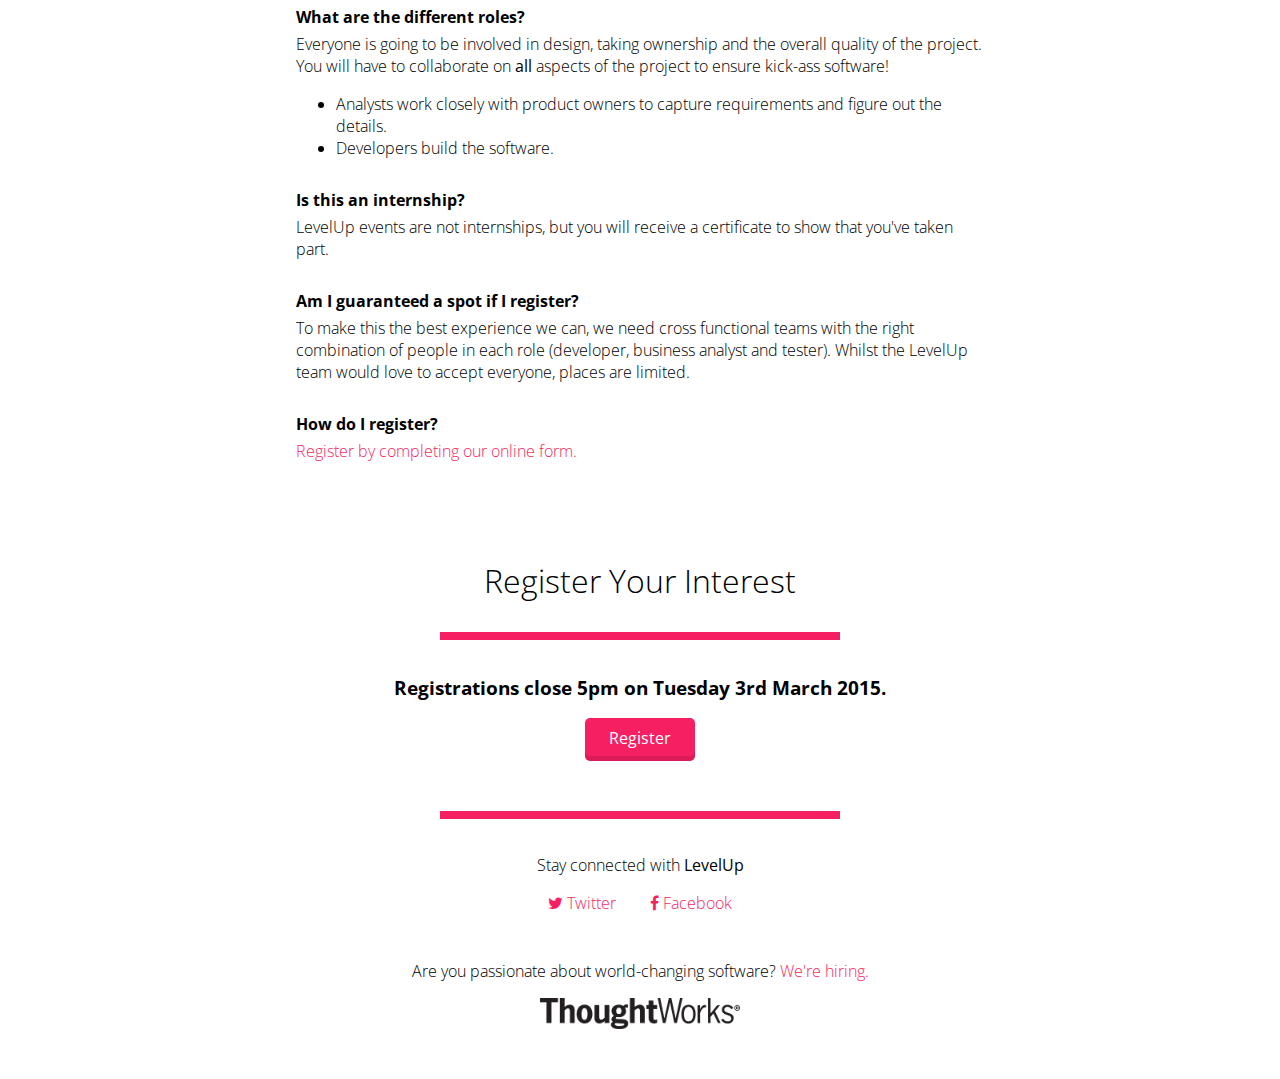
<file: melbourne/info.html>
<!DOCTYPE html>
<html lang='en'>
  <head>
    <title>LevelUp</title>
    <link href='/assets/css/style.css' rel='stylesheet' type='text/css'>
    <link href='http://fonts.googleapis.com/css?family=Open+Sans:400,700,300' rel='stylesheet' type='text/css'>
    <link href='//maxcdn.bootstrapcdn.com/font-awesome/4.1.0/css/font-awesome.min.css' rel='stylesheet'>
    <link href='/assets/images/favicon.ico' rel='icon' type='image/ico'>
    <script src='/assets/scripts/jquery-2.1.0.min.js' type='text/javascript'></script>
    <meta content='' name='description'>
    <meta content='width=device-width' name='viewport'>
    <script>
      (function(i,s,o,g,r,a,m){i['GoogleAnalyticsObject']=r;i[r]=i[r]||function(){
      (i[r].q=i[r].q||[]).push(arguments)},i[r].l=1*new Date();a=s.createElement(o),
      m=s.getElementsByTagName(o)[0];a.async=1;a.src=g;m.parentNode.insertBefore(a,m)
      })(window,document,'script','//www.google-analytics.com/analytics.js','ga');
      
      ga('create', 'UA-48623927-1', 'thoughtworks.com');
      ga('send', 'pageview');
    </script>
  </head>
  <body>
    <section class='melbourne' id='hero'>
  <h1 class='boom'>
    Melbourne LevelUp Information Night
    <div class='fa fa-rocket'></div>
    <div class='light'>
      <em>Tuesday 24th February 2015</em>
    </div>
  </h1>
</section>
<div id='registration'>
  <section id='about'>
    <div class='about-content'>
      <h3>
        24th February 2015 @ 7pm at
        <a href='http://www.thoughtworks.com/contact-us'>ThoughtWorks Melbourne</a>
      </h3>
      <h3>Level 23, 303 Collins Street Melbourne</h3>
      <p class='description'>
        LevelUp is a series of classes, workshops and conferences for students who want to add real-world experience to their classroom learning. If this sounds interesting to you, we would love to meet you at our LevelUp Information Night on Tuesday 24th February 2015 @ 7pm, snacks will be provided. We will give an overview of the LevelUp program and answer any questions you may have. On the night you will also be able to register your interest for the next LevelUp course.
      </p>
      <p class='description'>
        The session will run for approximately 1 hour.
      </p>
    </div>
  </section>
  <section id='faq'>
    <h2>General Information</h2>
    <div class='border-line'></div>
    <div class='questions'>
      <div class='question'>
        Who is this for?
      </div>
      <div class='answer'>
        LevelUp is for students approaching the end of their course who are seeking to have an insight into real software delivery projects.
      </div>
      <div class='question'>
        What am I going to learn?
      </div>
      <div class='answer'>
        This course is designed to bridge the gap between university and your first full time job.
        You'll experience real world
        <a href='http://en.wikipedia.org/wiki/Agile_software_development'>Agile software development</a>
        first-hand. You'll learn all about inceptions, standups, story writing, continuous delivery, test automation, pairing, test-driven development, retrospectives and more.
      </div>
      <div class='question'>
        How?
      </div>
      <div class='answer'>
        When you start the course you will meet your team and product owner. From then on you will work with your team to deliver working software. The LevelUp team will offer guidance and hands-on support to help you get your product across the line. Make no mistake though, it's you who will be getting the job done!
      </div>
      <div class='question'>
        Where?
      </div>
      <div class='answer'>
        LevelUp will be held in the Melbourne ThoughtWorks Office on Level 23, 303 Collins Street Melbourne.
      </div>
      <div class='question'>
        When will the LevelUp course be held?
      </div>
      <div class='answer'>
        Kickoff day is on Saturday the 14th of March and is filled with games, workshops and group work. Then we'll meet weekly from the 17th of March, every
        <strong>Tuesday night</strong>
        from 6pm till 9pm, for 7 weeks (with a week off for Easter). There's a special day set aside on Saturday the 9th of May for your team's final showcase and the graduation ceremony.
      </div>
      <div class='question'>
        What are the different roles?
      </div>
      <div class='answer'>
        Everyone is going to be involved in design, taking ownership and the overall quality of the project. You will have to collaborate on
        <strong>all</strong>
        aspects of the project to ensure kick-ass software!
        <ul id='selector'>
          <li>Analysts work closely with product owners to capture requirements and figure out the details.</li>
          <li>Developers build the software.</li>
        </ul>
      </div>
      <div class='question'>
        Is this an internship?
      </div>
      <div class='answer'>
        LevelUp events are not internships, but you will receive a certificate to show that you've taken part.
      </div>
      <div class='question'>Am I guaranteed a spot if I register?</div>
      <div class='answer'>To make this the best experience we can, we need cross functional teams with the right combination of people in each role (developer, business analyst and tester). Whilst the LevelUp team would love to accept everyone, places are limited.</div>
      <div class='question'>
        How do I register?
      </div>
      <div class='answer'>
        <a href='https://docs.google.com/forms/d/1Tc34tOi13GSlKM25LifmSSvLtigODk1_gDbkjeRTfLo/viewform'>Register by completing our online form.</a>
      </div>
    </div>
  </section>
  <section id='register'>
    <h2>Register Your Interest</h2>
    <div class='border-line'></div>
    <h3>Registrations close 5pm on Tuesday 3rd March 2015.</h3>
    <div class='register'>
      <a class='apply apply button' href='https://docs.google.com/forms/d/1Tc34tOi13GSlKM25LifmSSvLtigODk1_gDbkjeRTfLo/viewform'>Register</a>
    </div>
  </section>
</div>

    <div class='border-line'></div>
    <footer>
      <p>
        Stay connected with
        <strong>LevelUp</strong>
      </p>
      <div class='social-links'>
        <a href='https://twitter.com/TW_LevelUp'>
          <div class='fa fa-twitter'></div>
          Twitter
        </a>
        <a href='https://www.facebook.com/ThoughtworksLevelUp'>
          <div class='fa fa-facebook'></div>
          Facebook
        </a>
      </div>
      <p>
        Are you passionate about world-changing software?
        <a href='http://www.thoughtworks.com/join'>We're hiring.</a>
      </p>
      <div>
        <a href='https://www.thoughtworks.com'>
          <img class='tw' src='/assets/images/tw-logo.png'>
        </a>
      </div>
    </footer>
  </body>
</html>
</file>
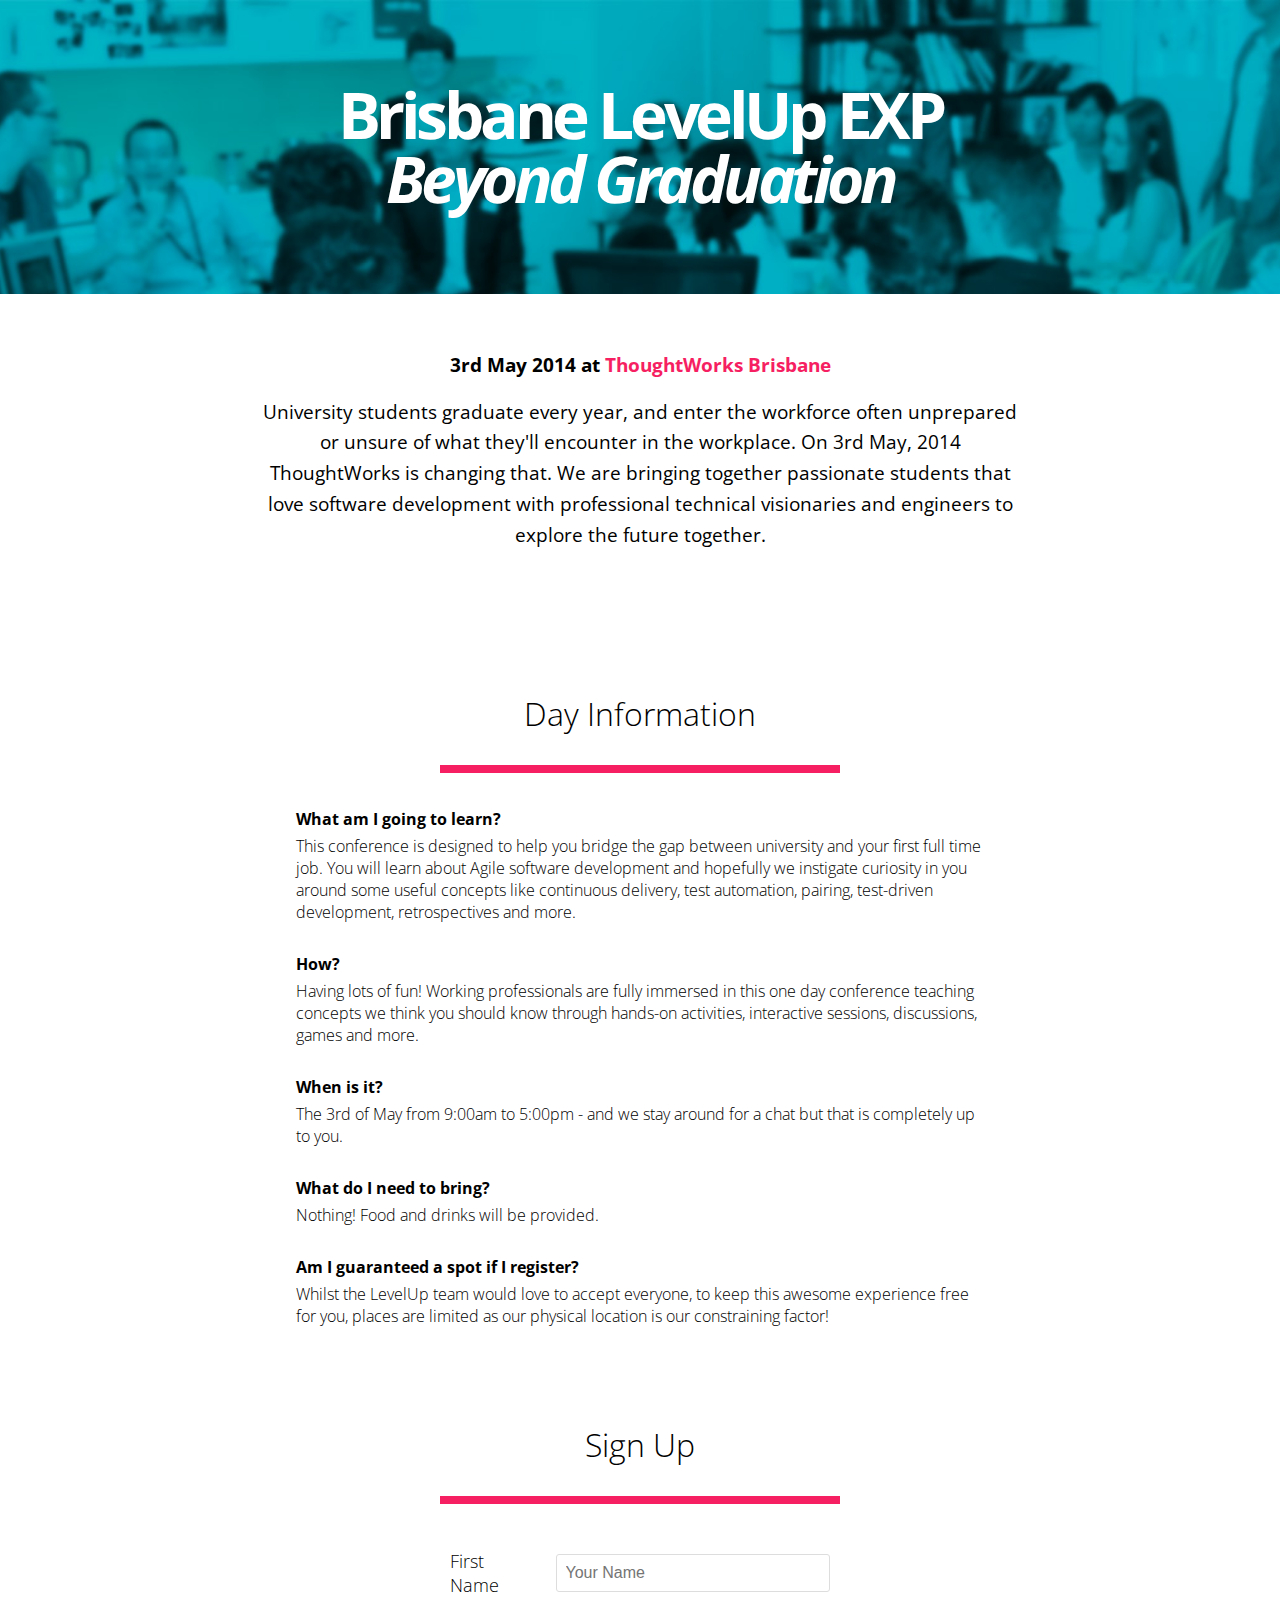
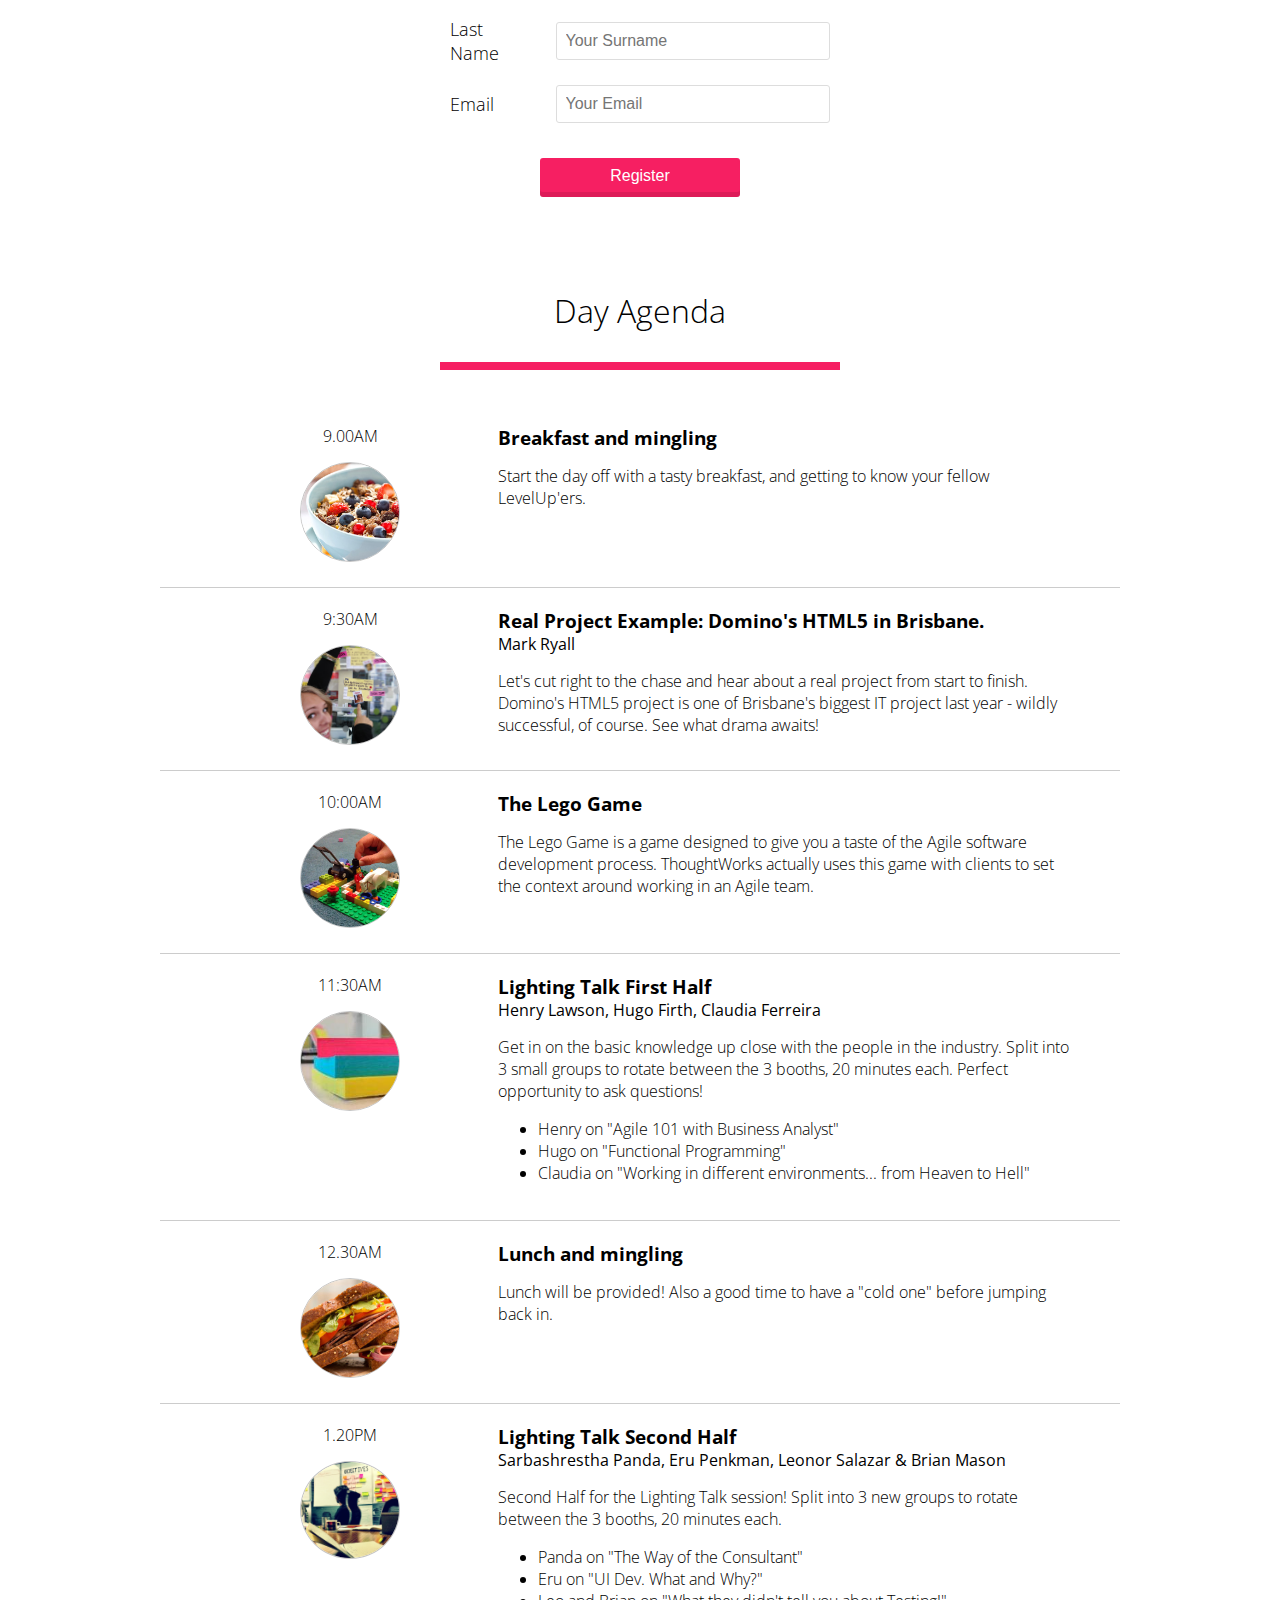
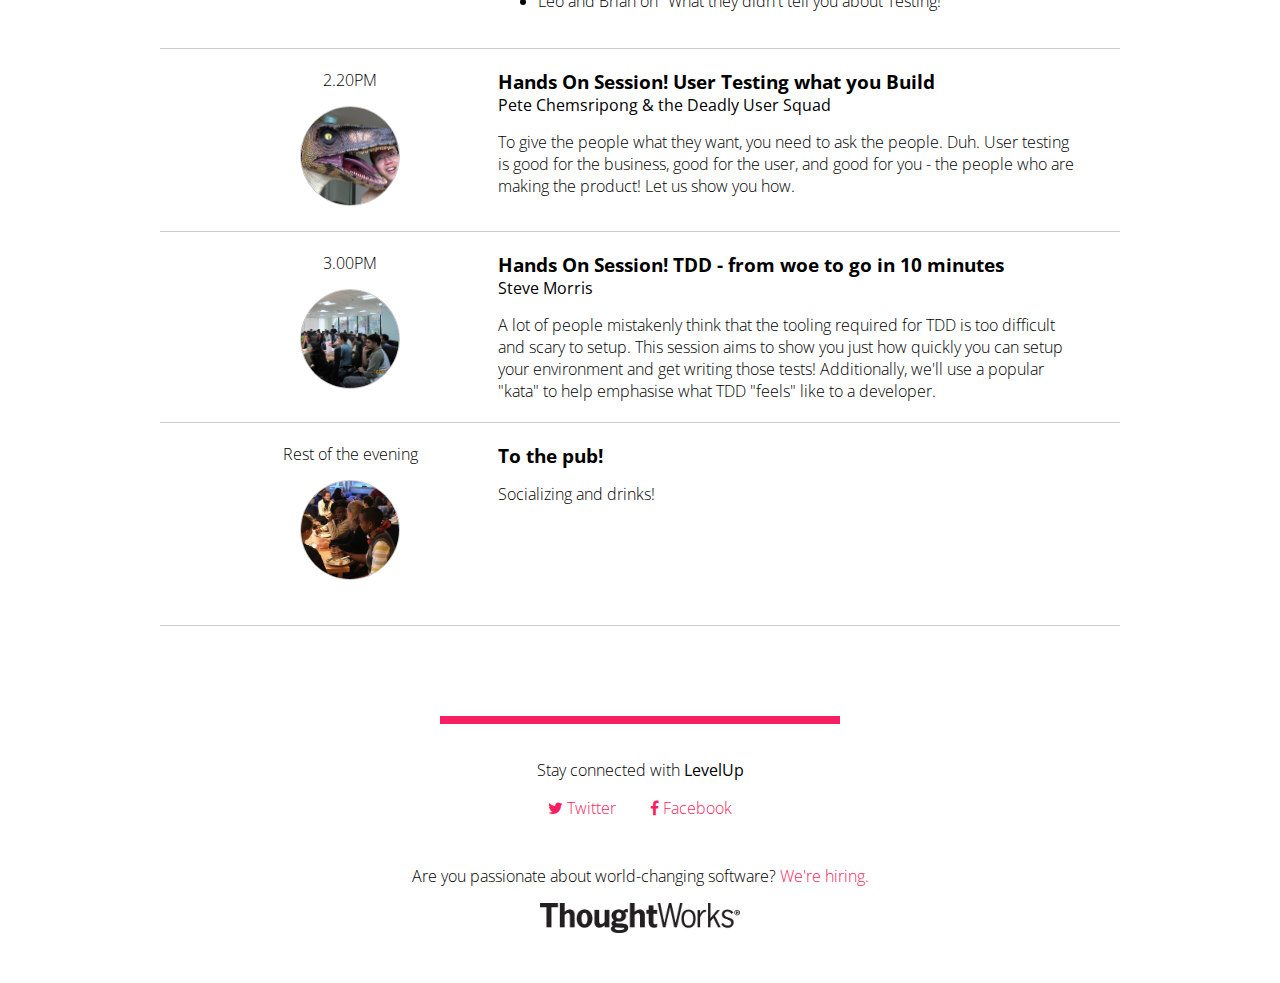
<file: brisbane/exp/2.html>
<!DOCTYPE html>
<html lang='en'>
  <head>
    <title>LevelUp</title>
    <link href='/assets/css/style.css' rel='stylesheet' type='text/css'>
    <link href='http://fonts.googleapis.com/css?family=Open+Sans:400,700,300' rel='stylesheet' type='text/css'>
    <link href='//maxcdn.bootstrapcdn.com/font-awesome/4.1.0/css/font-awesome.min.css' rel='stylesheet'>
    <link href='/assets/images/favicon.ico' rel='icon' type='image/ico'>
    <script src='/assets/scripts/jquery-2.1.0.min.js' type='text/javascript'></script>
    <meta content='' name='description'>
    <meta content='width=device-width' name='viewport'>
    <script>
      (function(i,s,o,g,r,a,m){i['GoogleAnalyticsObject']=r;i[r]=i[r]||function(){
      (i[r].q=i[r].q||[]).push(arguments)},i[r].l=1*new Date();a=s.createElement(o),
      m=s.getElementsByTagName(o)[0];a.async=1;a.src=g;m.parentNode.insertBefore(a,m)
      })(window,document,'script','//www.google-analytics.com/analytics.js','ga');
      
      ga('create', 'UA-48623927-1', 'thoughtworks.com');
      ga('send', 'pageview');
    </script>
  </head>
  <body>
    <section class='brisbane' id='hero'>
  <h1 class='boom'>
    Brisbane LevelUp EXP
    <div class='light'>
      <em>Beyond Graduation</em>
    </div>
  </h1>
</section>
<div id='registration'>
  <section id='about'>
    <div class='about-content'>
      <h3>
        3rd May 2014 at
        <a href='https://www.google.com.au/maps/place/ThoughtWorks+Brisbane/@-27.465824,153.02759,17z/data=!3m1!4b1!4m2!3m1!1s0x6b915a1d39376e4b:0xe3e3929e074caf21'>ThoughtWorks Brisbane</a>
      </h3>
      <p class='description'>
        University students graduate every year, and enter the workforce often unprepared or unsure of what they'll encounter in the workplace. On 3rd May, 2014 ThoughtWorks is changing that. We are bringing together passionate students that love software development with professional technical visionaries and engineers to explore the future together.
      </p>
    </div>
  </section>
  <section id='faq'>
    <h2>Day Information</h2>
    <div class='border-line'></div>
    <div class='questions'>
      <div class='question'>
        What am I going to learn?
      </div>
      <div class='answer'>
        This conference is designed to help you bridge the gap between university and your first full time job. You will learn about Agile software development and hopefully we instigate curiosity in you around some useful concepts like continuous delivery, test automation, pairing, test-driven development, retrospectives and more.
      </div>
      <div class='question'>
        How?
      </div>
      <div class='answer'>
        Having lots of fun! Working professionals are fully immersed in this one day conference teaching concepts we think you should know through hands-on activities, interactive sessions, discussions, games and more.
      </div>
      <div class='question'>
        When is it?
      </div>
      <div class='answer'>
        The 3rd of May from 9:00am to 5:00pm - and we stay around for a chat but that is completely up to you.
      </div>
      <div class='question'>
        What do I need to bring?
      </div>
      <div class='answer'>
        Nothing! Food and drinks will be provided.
      </div>
      <div class='question'>
        Am I guaranteed a spot if I register?
      </div>
      <div class='answer'>
        Whilst the LevelUp team would love to accept everyone, to keep this awesome experience free for you, places are limited as our physical location is our constraining factor!
      </div>
    </div>
  </section>
  <section id='register'>
    <h2>Sign Up</h2>
    <div class='border-line'></div>
    <form action='http://thoughtworks.us7.list-manage.com/subscribe/post?u=e01f405fabad2dd5617122558&amp;amp;id=ce1f220a77' id='sign-up' method='post' name='mc-embedded-subscribe-form'>
      <div class='form-group'>
        <label>First Name</label>
        <input name='FNAME' placeholder='Your Name'>
      </div>
      <div class='form-group'>
        <label>Last Name</label>
        <input name='LNAME' placeholder='Your Surname'>
      </div>
      <div class='form-group'>
        <label>Email</label>
        <input name='EMAIL' placeholder='Your Email'>
      </div>
      <div class='form-group'>
        <input class='button' type='submit' value='Register'>
      </div>
    </form>
  </section>
  <section id='schedule'>
    <h2>Day Agenda</h2>
    <div class='border-line'></div>
    <div class='talk'>
      <div class='left'>
        <div class='time'>9.00AM</div>
        <img src='../../assets/images/breakfast.jpg'>
      </div>
      <div class='right'>
        <h3 class='title'>Breakfast and mingling</h3>
        <h4 class='presenter'></h4>
        <div class='description'>
          Start the day off with a tasty breakfast, and getting to know your fellow LevelUp'ers.
        </div>
      </div>
    </div>
    <div class='talk'>
      <div class='left'>
        <div class='time'>9:30AM</div>
        <img src='../../assets/images/overview.jpg'>
      </div>
      <div class='right'>
        <h3 class='title'>Real Project Example: Domino's HTML5 in Brisbane.</h3>
        <h4 class='presenter'>Mark Ryall</h4>
        <div class='description'>
          Let's cut right to the chase and hear about a real project from start to finish. Domino's HTML5 project is one of Brisbane's biggest IT project last year - wildly successful, of course. See what drama awaits!
        </div>
      </div>
    </div>
    <div class='talk'>
      <div class='left'>
        <div class='time'>10:00AM</div>
        <img src='../../assets/images/lego.jpg'>
      </div>
      <div class='right'>
        <h3 class='title'>The Lego Game</h3>
        <h4 class='presenter'></h4>
        <div class='description'>
          The Lego Game is a game designed to give you a taste of the Agile software development process. ThoughtWorks actually uses this game with clients to set the context around working in an Agile team.
        </div>
      </div>
    </div>
    <div class='talk'>
      <div class='left'>
        <div class='time'>11:30AM</div>
        <img src='../../assets/images/agile.jpg'>
      </div>
      <div class='right'>
        <h3 class='title'>Lighting Talk First Half</h3>
        <h4 class='presenter'>Henry Lawson, Hugo Firth, Claudia Ferreira</h4>
        <div class='description'>
          Get in on the basic knowledge up close with the people in the industry. Split into 3 small groups to rotate between the 3 booths, 20 minutes each. Perfect opportunity to ask questions!
        </div>
        <ul class='description'>
          <li>Henry on "Agile 101 with Business Analyst"</li>
          <li>Hugo on "Functional Programming"</li>
          <li>Claudia on "Working in different environments... from Heaven to Hell"</li>
        </ul>
      </div>
    </div>
    <div class='talk'>
      <div class='left'>
        <div class='time'>12.30AM</div>
        <img src='../../assets/images/lunch.jpg'>
      </div>
      <div class='right'>
        <h3 class='title'>Lunch and mingling</h3>
        <h4 class='presenter'></h4>
        <div class='description'>
          Lunch will be provided! Also a good time to have a "cold one" before jumping back in.
        </div>
      </div>
    </div>
    <div class='talk'>
      <div class='left'>
        <div class='time'>1.20PM</div>
        <img src='../../assets/images/inception.png'>
      </div>
      <div class='right'>
        <h3 class='title'>Lighting Talk Second Half</h3>
        <h4 class='presenter'>Sarbashrestha Panda, Eru Penkman, Leonor Salazar & Brian Mason</h4>
        <div class='description'>
          Second Half for the Lighting Talk session! Split into 3 new groups to rotate between the 3 booths, 20 minutes each.
        </div>
        <ul class='description'>
          <li>Panda on "The Way of the Consultant"</li>
          <li>Eru on "UI Dev. What and Why?"</li>
          <li>Leo and Brian on "What they didn't tell you about Testing!"</li>
        </ul>
      </div>
    </div>
    <div class='talk'>
      <div class='left'>
        <div class='time'>2.20PM</div>
        <img src='../../assets/images/usertesting.jpg'>
      </div>
      <div class='right'>
        <h3 class='title'>Hands On Session! User Testing what you Build</h3>
        <h4 class='presenter'>Pete Chemsripong & the Deadly User Squad</h4>
        <div class='description'>
          To give the people what they want, you need to ask the people. Duh. User testing is good for the business, good for the user, and good for you - the people who are making the product! Let us show you how.
        </div>
      </div>
    </div>
    <div class='talk'>
      <div class='left'>
        <div class='time'>3.00PM</div>
        <img src='../../assets/images/presentations.jpg'>
      </div>
      <div class='right'>
        <h3 class='title'>Hands On Session! TDD - from woe to go in 10 minutes</h3>
        <h4 class='presenter'>Steve Morris</h4>
        <div class='description'>
          A lot of people mistakenly think that the tooling required for TDD is too difficult and scary to setup.  This session aims to show you just how quickly you can setup your environment and get writing those tests!  Additionally, we'll use a popular "kata" to help emphasise what TDD "feels" like to a developer.
        </div>
      </div>
    </div>
    <div class='talk last'>
      <div class='left'>
        <div class='time'>Rest of the evening</div>
        <img src='../../assets/images/socializing.jpg'>
      </div>
      <div class='right'>
        <h3 class='title'>To the pub!</h3>
        <h4 class='presenter'></h4>
        <div class='description'>
          Socializing and drinks!
        </div>
      </div>
    </div>
    <div class='clearfix'></div>
  </section>
</div>

    <div class='border-line'></div>
    <footer>
      <p>
        Stay connected with
        <strong>LevelUp</strong>
      </p>
      <div class='social-links'>
        <a href='https://twitter.com/TW_LevelUp'>
          <div class='fa fa-twitter'></div>
          Twitter
        </a>
        <a href='https://www.facebook.com/ThoughtworksLevelUp'>
          <div class='fa fa-facebook'></div>
          Facebook
        </a>
      </div>
      <p>
        Are you passionate about world-changing software?
        <a href='http://www.thoughtworks.com/join'>We're hiring.</a>
      </p>
      <div>
        <a href='https://www.thoughtworks.com'>
          <img class='tw' src='/assets/images/tw-logo.png'>
        </a>
      </div>
    </footer>
  </body>
</html>
</file>
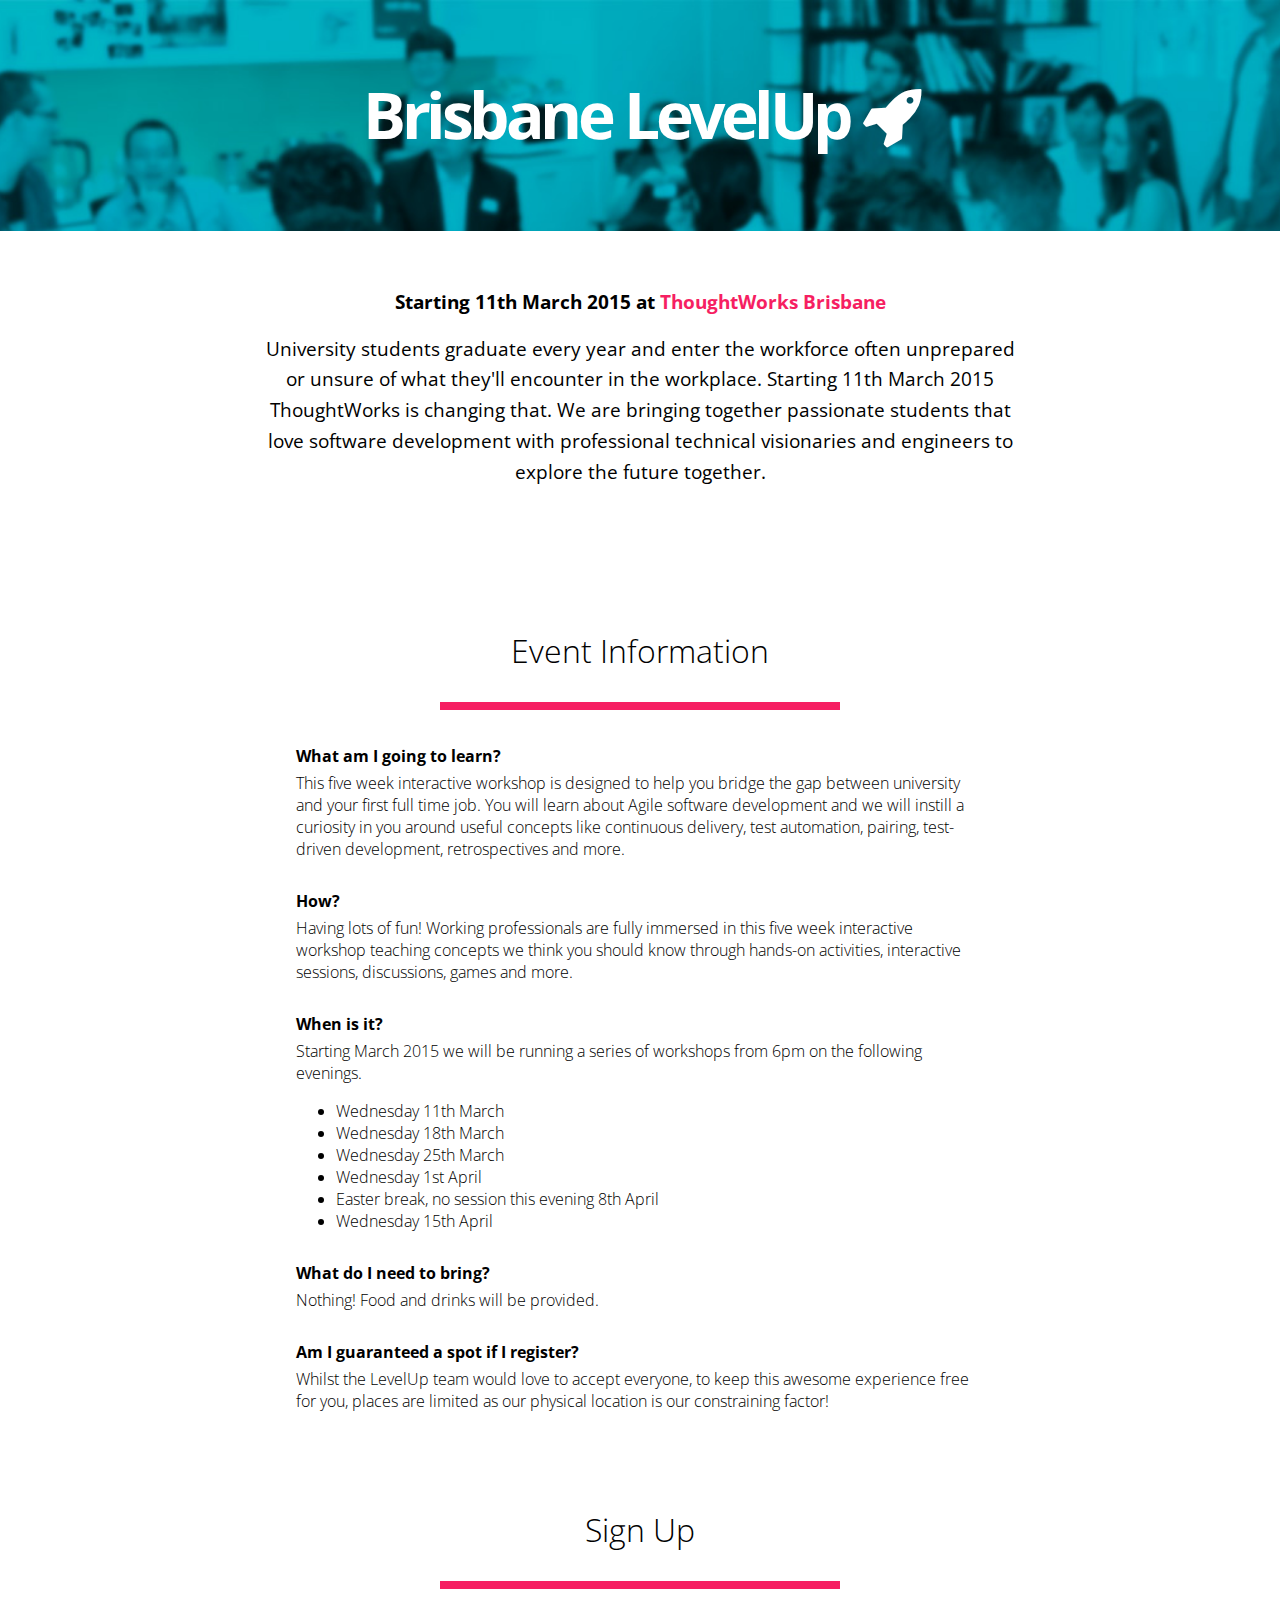
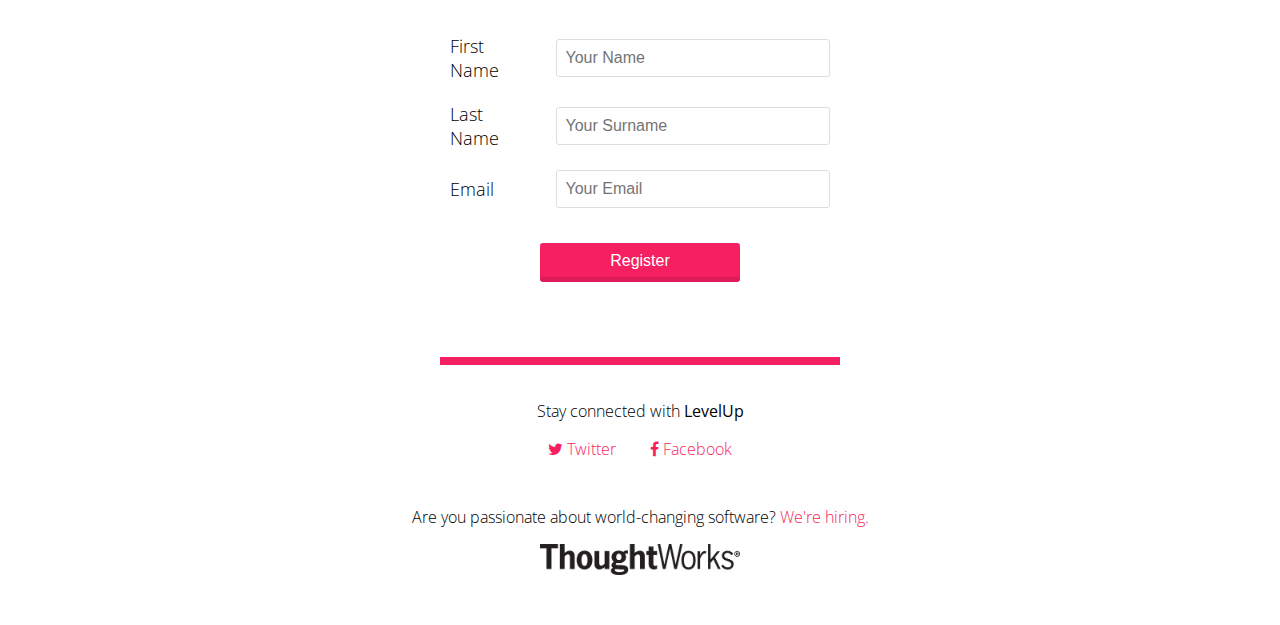
<file: brisbane/exp/3.html>
<!DOCTYPE html>
<html lang='en'>
  <head>
    <title>LevelUp</title>
    <link href='/assets/css/style.css' rel='stylesheet' type='text/css'>
    <link href='http://fonts.googleapis.com/css?family=Open+Sans:400,700,300' rel='stylesheet' type='text/css'>
    <link href='//maxcdn.bootstrapcdn.com/font-awesome/4.1.0/css/font-awesome.min.css' rel='stylesheet'>
    <link href='/assets/images/favicon.ico' rel='icon' type='image/ico'>
    <script src='/assets/scripts/jquery-2.1.0.min.js' type='text/javascript'></script>
    <meta content='' name='description'>
    <meta content='width=device-width' name='viewport'>
    <script>
      (function(i,s,o,g,r,a,m){i['GoogleAnalyticsObject']=r;i[r]=i[r]||function(){
      (i[r].q=i[r].q||[]).push(arguments)},i[r].l=1*new Date();a=s.createElement(o),
      m=s.getElementsByTagName(o)[0];a.async=1;a.src=g;m.parentNode.insertBefore(a,m)
      })(window,document,'script','//www.google-analytics.com/analytics.js','ga');
      
      ga('create', 'UA-48623927-1', 'thoughtworks.com');
      ga('send', 'pageview');
    </script>
  </head>
  <body>
    <section class='brisbane' id='hero'>
  <h1 class='boom'>
    Brisbane LevelUp
    <div class='fa fa-rocket'></div>
    <div class='light'>
      <!-- %em Beyond Graduation -->
    </div>
  </h1>
</section>
<div id='registration'>
  <section id='about'>
    <div class='about-content'>
      <h3>
        Starting 11th March 2015 at
        <a href='https://www.google.com.au/maps/place/ThoughtWorks+Brisbane/@-27.465824,153.02759,17z/data=!3m1!4b1!4m2!3m1!1s0x6b915a1d39376e4b:0xe3e3929e074caf21'>ThoughtWorks Brisbane</a>
      </h3>
      <p class='description'>
        University students graduate every year and enter the workforce often unprepared or unsure of what they'll encounter in the workplace. Starting 11th March 2015 ThoughtWorks is changing that. We are bringing together passionate students that love software development with professional technical visionaries and engineers to explore the future together.
      </p>
    </div>
  </section>
  <section id='faq'>
    <h2>Event Information</h2>
    <div class='border-line'></div>
    <div class='questions'>
      <div class='question'>
        What am I going to learn?
      </div>
      <div class='answer'>
        This five week interactive workshop is designed to help you bridge the gap between university and your first full time job. You will learn about Agile software development and we will instill a curiosity in you around useful concepts like continuous delivery, test automation, pairing, test-driven development, retrospectives and more.
      </div>
      <div class='question'>
        How?
      </div>
      <div class='answer'>
        Having lots of fun! Working professionals are fully immersed in this five week interactive workshop teaching concepts we think you should know through hands-on activities, interactive sessions, discussions, games and more.
      </div>
      <div class='question'>
        When is it?
      </div>
      <div class='answer'>
        Starting March 2015 we will be running a series of workshops from 6pm on the following evenings.
        <ul>
          <li>Wednesday 11th March</li>
          <li>Wednesday 18th March</li>
          <li>Wednesday 25th March</li>
          <li>Wednesday 1st April</li>
          <li>Easter break, no session this evening 8th April</li>
          <li>Wednesday 15th April</li>
        </ul>
      </div>
      <div class='question'>
        What do I need to bring?
      </div>
      <div class='answer'>
        Nothing! Food and drinks will be provided.
      </div>
      <div class='question'>
        Am I guaranteed a spot if I register?
      </div>
      <div class='answer'>
        Whilst the LevelUp team would love to accept everyone, to keep this awesome experience free for you, places are limited as our physical location is our constraining factor!
      </div>
    </div>
  </section>
  <section id='register'>
    <h2>Sign Up</h2>
    <div class='border-line'></div>
    <form action='http://thoughtworks.us7.list-manage.com/subscribe/post?u=e01f405fabad2dd5617122558&amp;amp;id=39ae34960b' id='sign-up' method='post' name='mc-embedded-subscribe-form'>
      <div class='form-group'>
        <label>First Name</label>
        <input name='FNAME' placeholder='Your Name'>
      </div>
      <div class='form-group'>
        <label>Last Name</label>
        <input name='LNAME' placeholder='Your Surname'>
      </div>
      <div class='form-group'>
        <label>Email</label>
        <input name='EMAIL' placeholder='Your Email'>
      </div>
      <div class='form-group'>
        <input class='button' type='submit' value='Register'>
      </div>
    </form>
  </section>
</div>

    <div class='border-line'></div>
    <footer>
      <p>
        Stay connected with
        <strong>LevelUp</strong>
      </p>
      <div class='social-links'>
        <a href='https://twitter.com/TW_LevelUp'>
          <div class='fa fa-twitter'></div>
          Twitter
        </a>
        <a href='https://www.facebook.com/ThoughtworksLevelUp'>
          <div class='fa fa-facebook'></div>
          Facebook
        </a>
      </div>
      <p>
        Are you passionate about world-changing software?
        <a href='http://www.thoughtworks.com/join'>We're hiring.</a>
      </p>
      <div>
        <a href='https://www.thoughtworks.com'>
          <img class='tw' src='/assets/images/tw-logo.png'>
        </a>
      </div>
    </footer>
  </body>
</html>
</file>
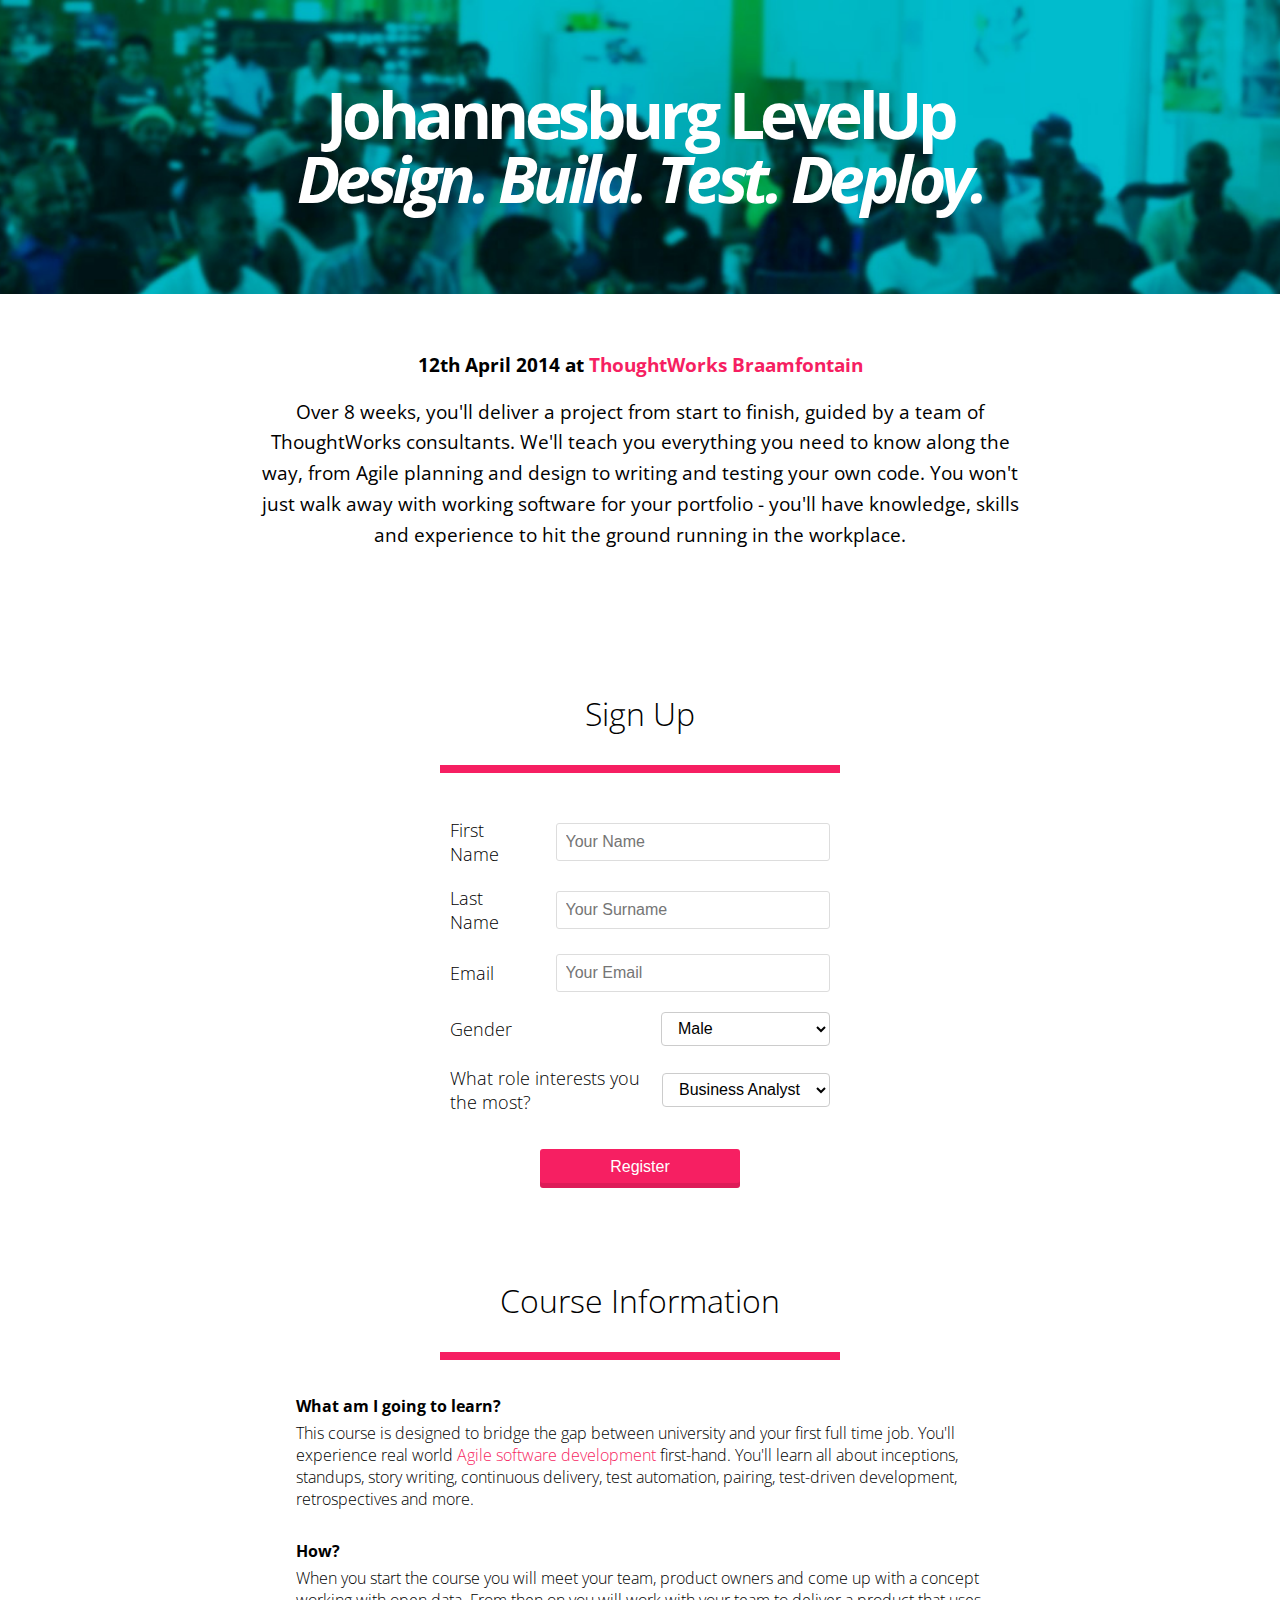
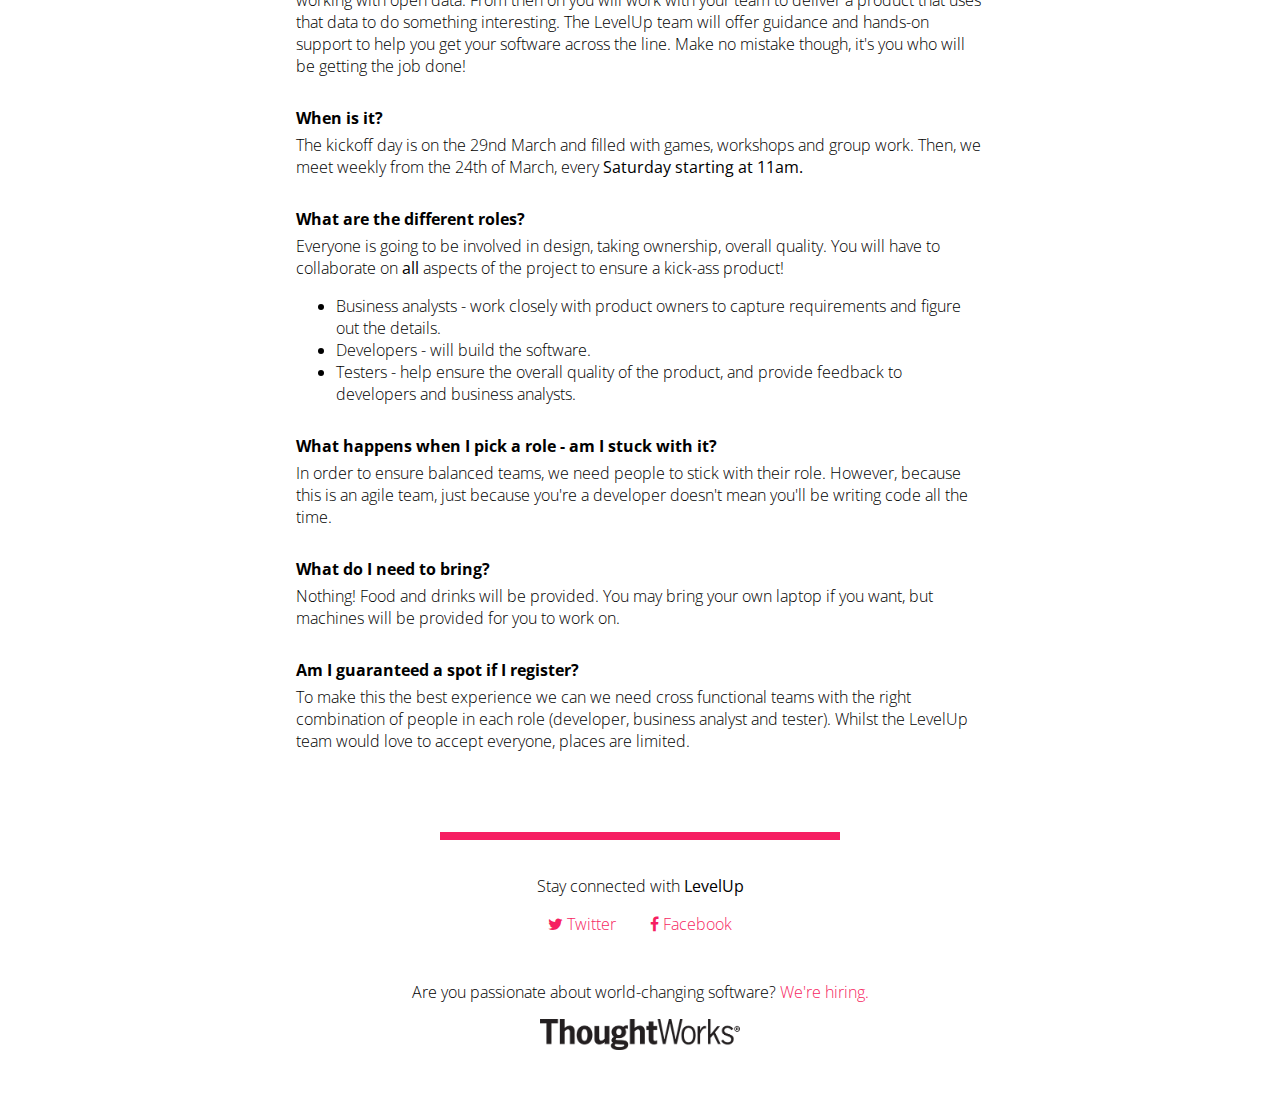
<file: johannesburg/course/1.html>
<!DOCTYPE html>
<html lang='en'>
  <head>
    <title>LevelUp</title>
    <link href='/assets/css/style.css' rel='stylesheet' type='text/css'>
    <link href='http://fonts.googleapis.com/css?family=Open+Sans:400,700,300' rel='stylesheet' type='text/css'>
    <link href='//maxcdn.bootstrapcdn.com/font-awesome/4.1.0/css/font-awesome.min.css' rel='stylesheet'>
    <link href='/assets/images/favicon.ico' rel='icon' type='image/ico'>
    <script src='/assets/scripts/jquery-2.1.0.min.js' type='text/javascript'></script>
    <meta content='' name='description'>
    <meta content='width=device-width' name='viewport'>
    <script>
      (function(i,s,o,g,r,a,m){i['GoogleAnalyticsObject']=r;i[r]=i[r]||function(){
      (i[r].q=i[r].q||[]).push(arguments)},i[r].l=1*new Date();a=s.createElement(o),
      m=s.getElementsByTagName(o)[0];a.async=1;a.src=g;m.parentNode.insertBefore(a,m)
      })(window,document,'script','//www.google-analytics.com/analytics.js','ga');
      
      ga('create', 'UA-48623927-1', 'thoughtworks.com');
      ga('send', 'pageview');
    </script>
  </head>
  <body>
    <section class='jozi' id='hero'>
  <h1 class='boom'>
    Johannesburg LevelUp
    <div class='light'>
      <em>Design. Build. Test. Deploy.</em>
    </div>
  </h1>
</section>
<div id='registration'>
  <section id='about'>
    <div class='about-content'>
      <h3>
        12th April 2014 at
        <a href='http://www.thoughtworks.com/contact-us'>ThoughtWorks Braamfontain</a>
      </h3>
      <p class='description'>
        Over 8 weeks, you'll deliver a project from start to finish, guided by
        a team of ThoughtWorks consultants. We'll teach you everything you need
        to know along the way, from Agile planning and design to writing and
        testing your own code. You won't just walk away with working software
        for your portfolio - you'll have knowledge, skills and experience to
        hit the ground running in the workplace.
      </p>
    </div>
  </section>
  <section id='register'>
    <h2>Sign Up</h2>
    <div class='border-line'></div>
    <form action='http://thoughtworks.us7.list-manage.com/subscribe/post?u=e01f405fabad2dd5617122558&amp;amp;id=542fb5a00d' id='sign-up' method='post' name='mc-embedded-subscribe-form'>
      <div class='form-group'>
        <label>First Name</label>
        <input name='FNAME' placeholder='Your Name'>
      </div>
      <div class='form-group'>
        <label>Last Name</label>
        <input name='LNAME' placeholder='Your Surname'>
      </div>
      <div class='form-group'>
        <label>Email</label>
        <input name='EMAIL' placeholder='Your Email'>
      </div>
      <div class='form-group'>
        <label>Gender</label>
        <select id='role' name='GENDER'>
          <option value='Male'>Male</option>
          <option value='Female'>Female</option>
          <option value='Prefer Not to Say'>Prefer Not to Say</option>
        </select>
      </div>
      <div class='form-group'>
        <label>What role interests you the most?</label>
        <select id='role' name='ROLE'>
          <option value='Business Analyst'>Business Analyst</option>
          <option value='Developer'>Developer</option>
          <option value='Tester'>Tester</option>
          <option value='Not sure'>Not sure</option>
        </select>
      </div>
      <div class='form-group'>
        <input class='button' type='submit' value='Register'>
      </div>
    </form>
    <div class='clearfix'></div>
  </section>
  <section id='faq'>
    <h2>Course Information</h2>
    <div class='border-line'></div>
    <div class='questions'>
      <div class='question'>
        What am I going to learn?
      </div>
      <div class='answer'>
        This course is designed to bridge the gap between university and your first full time job.
        You'll experience real world
        <a href='http://en.wikipedia.org/wiki/Agile_software_development'>Agile software development</a>
        first-hand. You'll learn all about inceptions, standups, story writing, continuous delivery, test automation, pairing, test-driven development, retrospectives and more.
      </div>
      <div class='question'>
        How?
      </div>
      <div class='answer'>
        When you start the course you will meet your team, product owners and
        come up with a concept working with open data. From then on you will
        work with your team to deliver a product that uses that data to do
        something interesting. The LevelUp team will offer guidance and
        hands-on support to help you get your software across the line.  Make
        no mistake though, it's you who will be getting the job done!
      </div>
      <div class='question'>
        When is it?
      </div>
      <div class='answer'>
        The kickoff day is on the 29nd March and filled with games, workshops
        and group work. Then, we meet weekly from the 24th of March, every
        <strong>Saturday starting at 11am.</strong>
      </div>
      <div class='question'>
        What are the different roles?
      </div>
      <div class='answer'>
        Everyone is going to be involved in design, taking ownership, overall
        quality. You will have to collaborate on
        <strong>all</strong>
        aspects of the project to ensure a kick-ass product!
        <ul id='selector'>
          <li>
            Business analysts - work closely with product owners to capture
            requirements and figure out the details.
          </li>
          <li>
            Developers - will build the software.
          </li>
          <li>
            Testers - help ensure the overall quality of the product, and
            provide feedback to developers and business analysts.
          </li>
        </ul>
      </div>
      <div class='question'>
        What happens when I pick a role - am I stuck with it?
      </div>
      <div class='answer'>
        In order to ensure balanced teams, we need people to stick with their
        role. However, because this is an agile team, just because you're a
        developer doesn't mean you'll be writing code all the time.
      </div>
      <div class='question'>
        What do I need to bring?
      </div>
      <div class='answer'>
        Nothing! Food and drinks will be provided. You may bring your own
        laptop if you want, but machines will be provided for you to work on.
      </div>
      <div class='question'>
        Am I guaranteed a spot if I register?
      </div>
      <div class='answer'>
        To make this the best experience we can we need cross functional teams
        with the right combination of people in each role (developer, business
        analyst and tester). Whilst the LevelUp team would love to accept
        everyone, places are limited.
      </div>
    </div>
  </section>
</div>

    <div class='border-line'></div>
    <footer>
      <p>
        Stay connected with
        <strong>LevelUp</strong>
      </p>
      <div class='social-links'>
        <a href='https://twitter.com/TW_LevelUp'>
          <div class='fa fa-twitter'></div>
          Twitter
        </a>
        <a href='https://www.facebook.com/ThoughtworksLevelUp'>
          <div class='fa fa-facebook'></div>
          Facebook
        </a>
      </div>
      <p>
        Are you passionate about world-changing software?
        <a href='http://www.thoughtworks.com/join'>We're hiring.</a>
      </p>
      <div>
        <a href='https://www.thoughtworks.com'>
          <img class='tw' src='/assets/images/tw-logo.png'>
        </a>
      </div>
    </footer>
  </body>
</html>
</file>
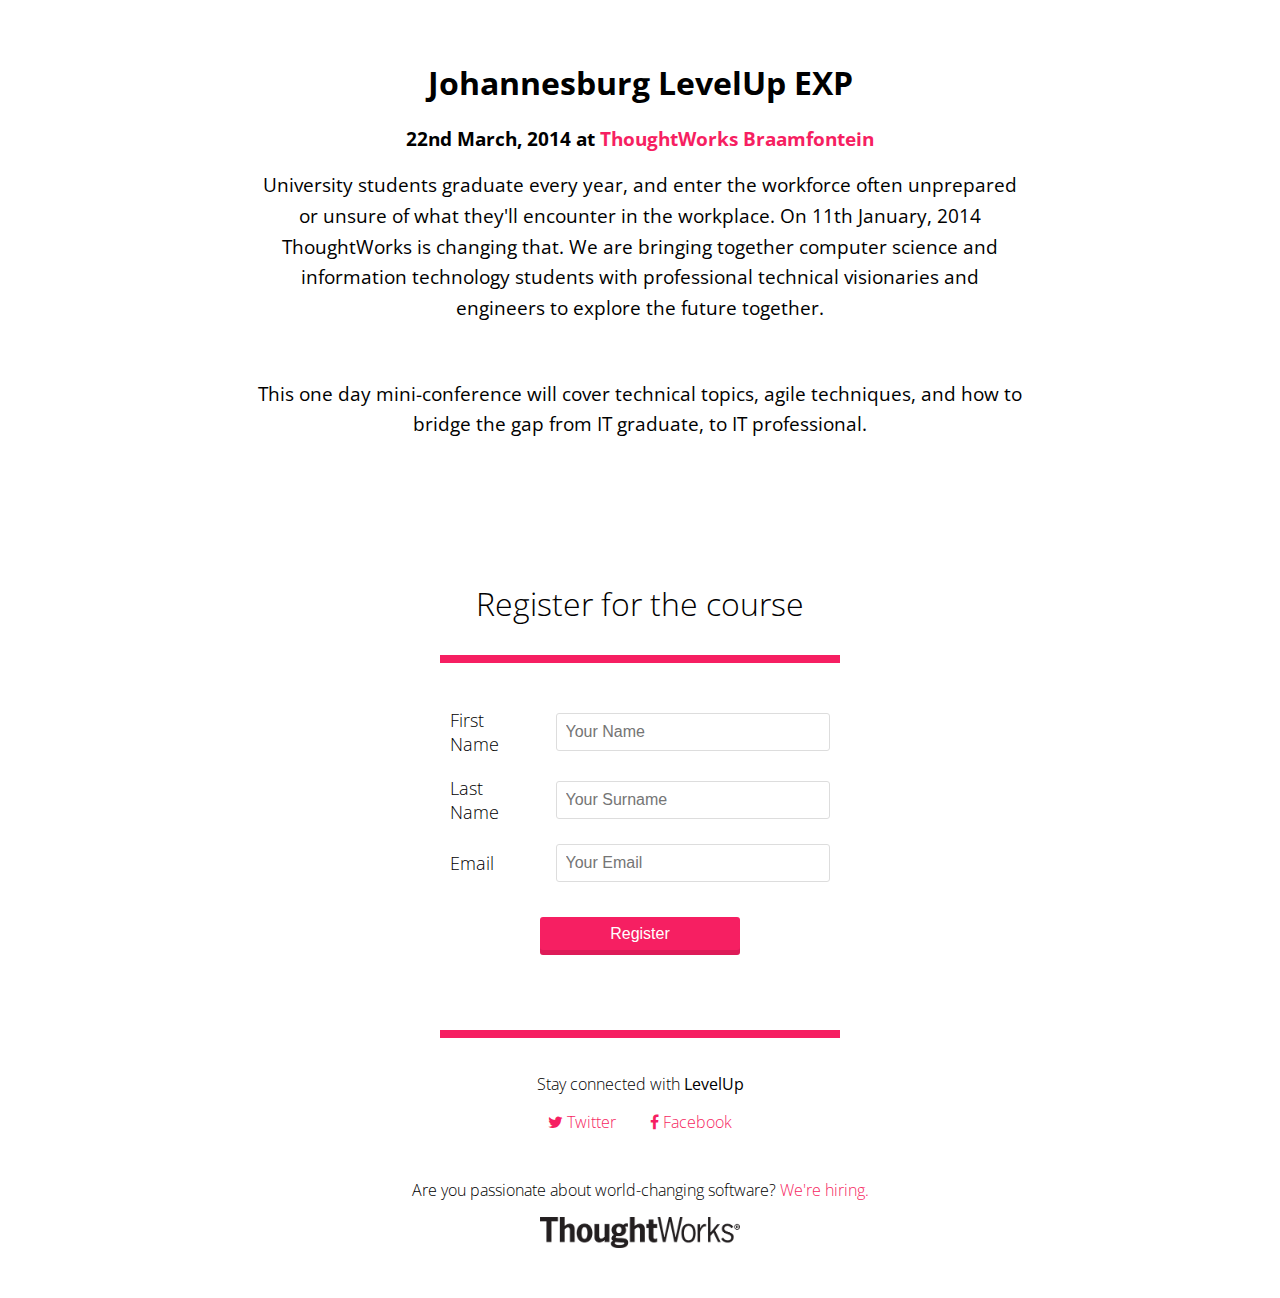
<file: johannesburg/exp/1.html>
<!DOCTYPE html>
<html lang='en'>
  <head>
    <title>LevelUp</title>
    <link href='/assets/css/style.css' rel='stylesheet' type='text/css'>
    <link href='http://fonts.googleapis.com/css?family=Open+Sans:400,700,300' rel='stylesheet' type='text/css'>
    <link href='//maxcdn.bootstrapcdn.com/font-awesome/4.1.0/css/font-awesome.min.css' rel='stylesheet'>
    <link href='/assets/images/favicon.ico' rel='icon' type='image/ico'>
    <script src='/assets/scripts/jquery-2.1.0.min.js' type='text/javascript'></script>
    <meta content='' name='description'>
    <meta content='width=device-width' name='viewport'>
    <script>
      (function(i,s,o,g,r,a,m){i['GoogleAnalyticsObject']=r;i[r]=i[r]||function(){
      (i[r].q=i[r].q||[]).push(arguments)},i[r].l=1*new Date();a=s.createElement(o),
      m=s.getElementsByTagName(o)[0];a.async=1;a.src=g;m.parentNode.insertBefore(a,m)
      })(window,document,'script','//www.google-analytics.com/analytics.js','ga');
      
      ga('create', 'UA-48623927-1', 'thoughtworks.com');
      ga('send', 'pageview');
    </script>
  </head>
  <body>
    <div id='registration'>
  <section id='about'>
    <div class='about-content'>
      <h1 class='boom'>Johannesburg LevelUp EXP</h1>
      <h3>
        22nd March, 2014 at
        <a href='https://www.google.com/maps/place/South+Point+Central/@-26.1938837,28.0359482,17z/data=!3m1!4b1!4m2!3m1!1s0x1e95a78d28752a77:0xe45083e59a8a875e?hl=en'>ThoughtWorks Braamfontein</a>
      </h3>
      <p class='description'>
        University students graduate every year, and enter the workforce often unprepared or unsure of what they'll encounter in the workplace. On 11th January, 2014 ThoughtWorks is changing that. We are bringing together computer science and information technology students with professional technical visionaries and engineers to explore the future together.
      </p>
      <p class='description'>This one day mini-conference will cover technical topics, agile techniques, and how to bridge the gap from IT graduate, to IT professional.</p>
    </div>
  </section>
  <section id='register'>
    <h2>Register for the course</h2>
    <div class='border-line'></div>
    <form>
      <div class='form-group'>
        <label>First Name</label>
        <input name='email' placeholder='Your Name'>
      </div>
      <div class='form-group'>
        <label>Last Name</label>
        <input name='surname' placeholder='Your Surname'>
      </div>
      <div class='form-group'>
        <label>Email</label>
        <input name='email' placeholder='Your Email'>
      </div>
      <div class='form-group'>
        <input class='button' type='submit' value='Register'>
      </div>
    </form>
    <div class='clearfix'></div>
  </section>
</div>

    <div class='border-line'></div>
    <footer>
      <p>
        Stay connected with
        <strong>LevelUp</strong>
      </p>
      <div class='social-links'>
        <a href='https://twitter.com/TW_LevelUp'>
          <div class='fa fa-twitter'></div>
          Twitter
        </a>
        <a href='https://www.facebook.com/ThoughtworksLevelUp'>
          <div class='fa fa-facebook'></div>
          Facebook
        </a>
      </div>
      <p>
        Are you passionate about world-changing software?
        <a href='http://www.thoughtworks.com/join'>We're hiring.</a>
      </p>
      <div>
        <a href='https://www.thoughtworks.com'>
          <img class='tw' src='/assets/images/tw-logo.png'>
        </a>
      </div>
    </footer>
  </body>
</html>
</file>
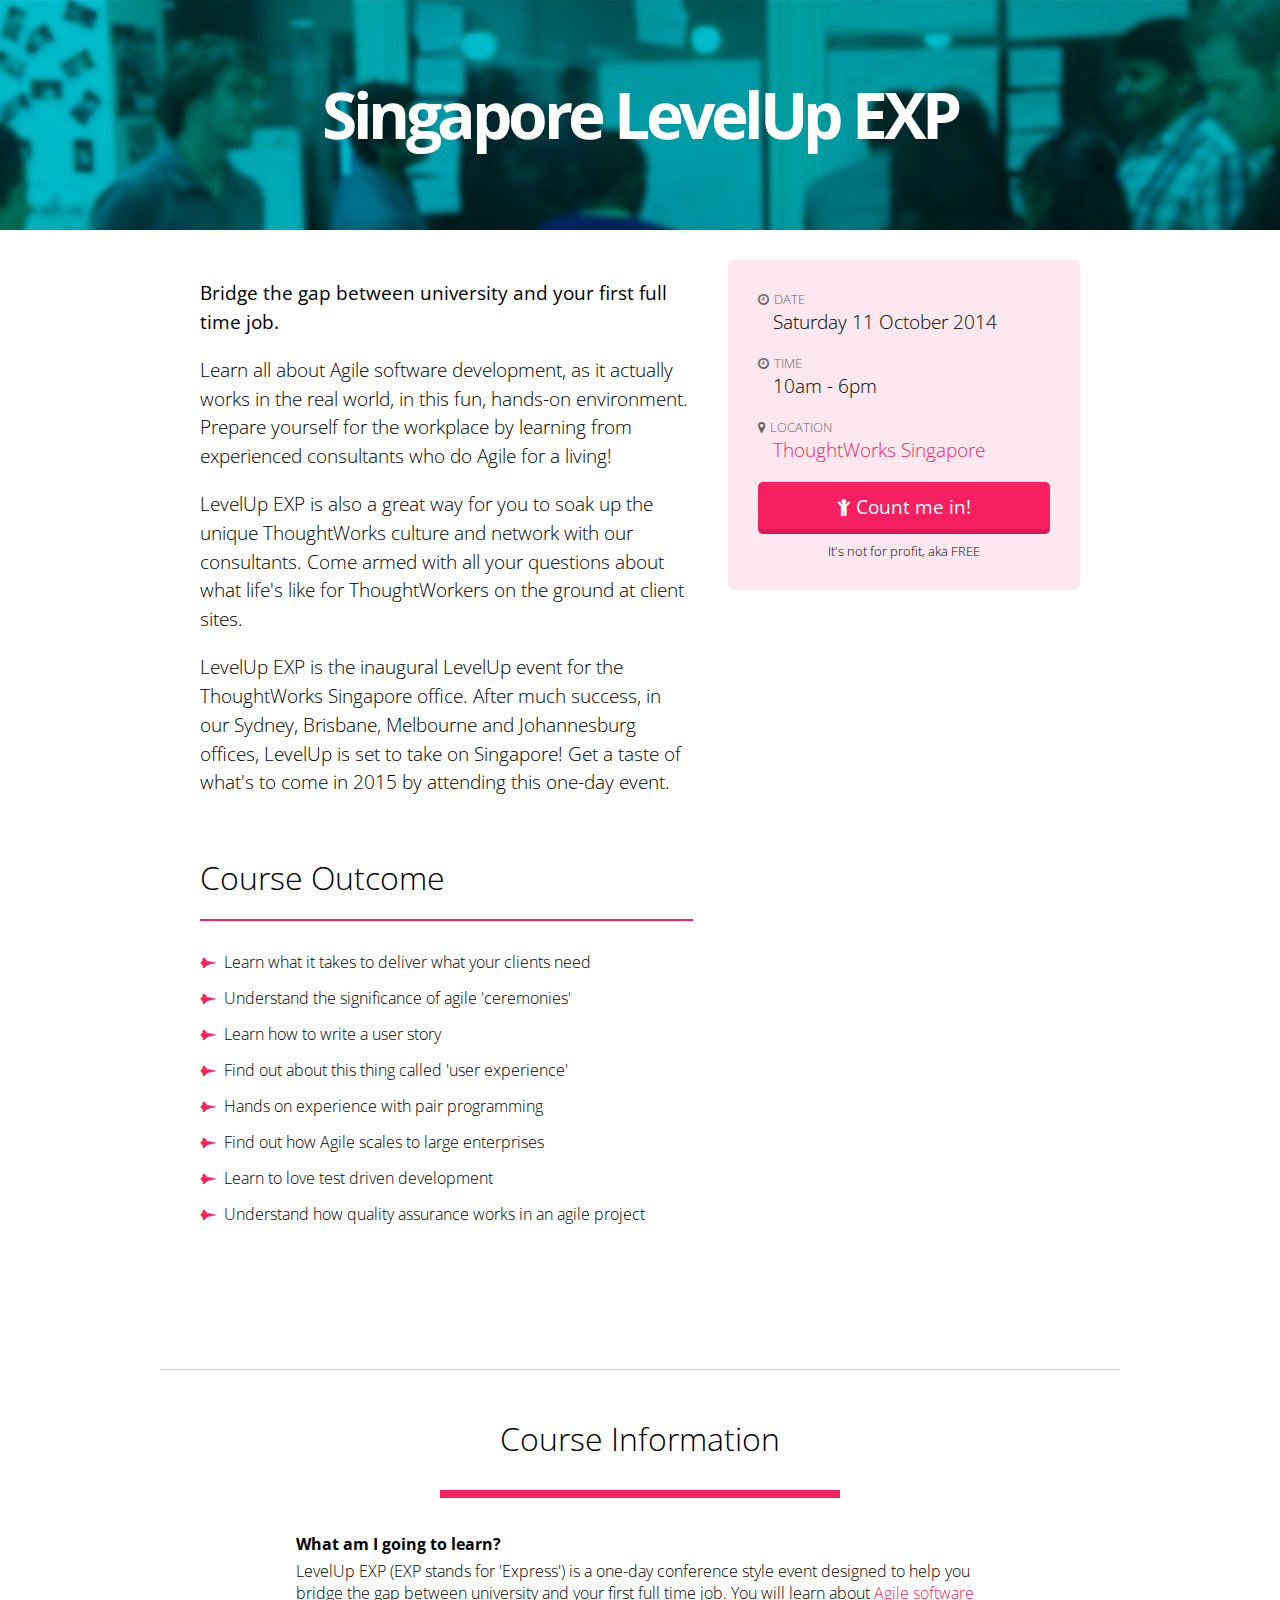
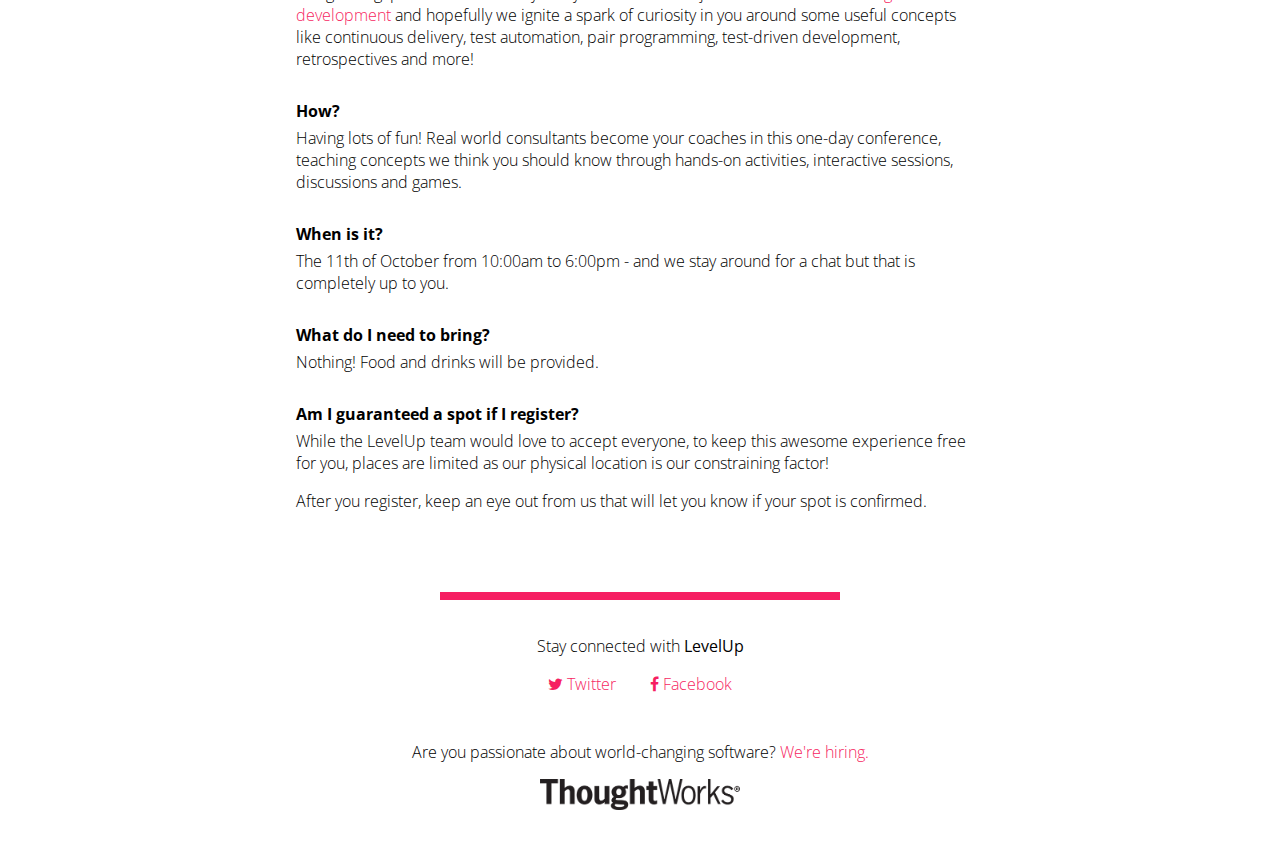
<file: singapore/exp/1.html>
<!DOCTYPE html>
<html lang='en'>
  <head>
    <title>LevelUp</title>
    <link href='/assets/css/style.css' rel='stylesheet' type='text/css'>
    <link href='http://fonts.googleapis.com/css?family=Open+Sans:400,700,300' rel='stylesheet' type='text/css'>
    <link href='//maxcdn.bootstrapcdn.com/font-awesome/4.1.0/css/font-awesome.min.css' rel='stylesheet'>
    <link href='/assets/images/favicon.ico' rel='icon' type='image/ico'>
    <script src='/assets/scripts/jquery-2.1.0.min.js' type='text/javascript'></script>
    <meta content='' name='description'>
    <meta content='width=device-width' name='viewport'>
    <script>
      (function(i,s,o,g,r,a,m){i['GoogleAnalyticsObject']=r;i[r]=i[r]||function(){
      (i[r].q=i[r].q||[]).push(arguments)},i[r].l=1*new Date();a=s.createElement(o),
      m=s.getElementsByTagName(o)[0];a.async=1;a.src=g;m.parentNode.insertBefore(a,m)
      })(window,document,'script','//www.google-analytics.com/analytics.js','ga');
      
      ga('create', 'UA-48623927-1', 'thoughtworks.com');
      ga('send', 'pageview');
    </script>
  </head>
  <body>
    <section class='sydney' id='hero'>
  <h1 class='boom'>
    Singapore LevelUp EXP
  </h1>
</section>
<section id='call-out'>
  <div class='call-to-action'>
    <div class='group'>
      <div class='label'>
        <i class='fa fa-clock-o'></i>
        Date
      </div>
      <p>Saturday 11 October 2014 &nbsp;</p>
    </div>
    <div class='group'>
      <div class='label'>
        <i class='fa fa-clock-o'></i>
        Time
      </div>
      <p>10am - 6pm &nbsp;</p>
    </div>
    <div class='group'>
      <div class='label'>
        <i class='fa fa-map-marker'></i>
        Location
      </div>
      <p>
        <a href='https://goo.gl/maps/3mn71' target='_blank'>ThoughtWorks Singapore</a>
      </p>
    </div>
    <a class='button' href='http://eepurl.com/0_JnD' target='_blank'>
      <i class='fa fa-child'></i>
      Count me in!
    </a>
    <p>It's not for profit, aka FREE</p>
  </div>
  <div class='outcome'>
    <p>
      <b>Bridge the gap between university and your first full time job.</b>
    </p>
    <p>Learn all about Agile software development, as it actually works in the real world, in this fun, hands-on environment. Prepare yourself for the workplace by learning from experienced consultants who do Agile for a living!</p>
    <p>LevelUp EXP is also a great way for you to soak up the unique ThoughtWorks culture and network with our consultants. Come armed with all your questions about what life's like for ThoughtWorkers on the ground at client sites.</p>
    <p>LevelUp EXP is the inaugural LevelUp event for the ThoughtWorks Singapore office. After much success, in our Sydney, Brisbane, Melbourne and Johannesburg offices, LevelUp is set to take on Singapore! Get a taste of what's to come in 2015 by attending this one-day event.</p>
    <h2>Course Outcome</h2>
    <ul>
      <li>Learn what it takes to deliver what your clients need</li>
      <li>Understand the significance of agile 'ceremonies'</li>
      <li>Learn how to write a user story</li>
      <li>Find out about this thing called 'user experience'</li>
      <li>Hands on experience with pair programming</li>
      <li>Find out how Agile scales to large enterprises</li>
      <li>Learn to love test driven development</li>
      <li>Understand how quality assurance works in an agile project</li>
    </ul>
  </div>
</section>
<div id='registration'>
  <section id='faq'>
    <h2>Course Information</h2>
    <div class='border-line'></div>
    <div class='questions'>
      <div class='question'>
        What am I going to learn?
      </div>
      <div class='answer'>
        LevelUp EXP (EXP stands for 'Express') is a one-day conference style event designed to help you bridge the gap between university and your first full time job. You will learn about
        <a href='http://en.wikipedia.org/wiki/Agile_software_development'>Agile software development</a>
        and hopefully we ignite a spark of curiosity in you around some useful concepts like continuous delivery, test automation, pair programming, test-driven development, retrospectives and more!
      </div>
      <div class='question'>
        How?
      </div>
      <div class='answer'>
        Having lots of fun! Real world consultants become your coaches in this one-day conference, teaching concepts we think you should know through hands-on activities, interactive sessions, discussions and games.
      </div>
      <div class='question'>
        When is it?
      </div>
      <div class='answer'>
        The 11th of October from 10:00am to 6:00pm - and we stay around for a chat but that is completely up to you.
      </div>
      <div class='question'>
        What do I need to bring?
      </div>
      <div class='answer'>
        Nothing! Food and drinks will be provided.
      </div>
      <div class='question'>
        Am I guaranteed a spot if I register?
      </div>
      <div class='answer'>
        While the LevelUp team would love to accept everyone, to keep this awesome experience free for you, places are limited as our physical location is our constraining factor!
        <p>
          After you register, keep an eye out from us that will let you know if your spot is confirmed.
        </p>
      </div>
    </div>
  </section>
</div>
<script>
  $("#role").change(function(){
    if($("#role option:selected").text() === 'Developer'){
      $("#developer-questions").show();
    } else{
      $("#developer-questions").hide();
    }
  });
</script>

    <div class='border-line'></div>
    <footer>
      <p>
        Stay connected with
        <strong>LevelUp</strong>
      </p>
      <div class='social-links'>
        <a href='https://twitter.com/TW_LevelUp'>
          <div class='fa fa-twitter'></div>
          Twitter
        </a>
        <a href='https://www.facebook.com/ThoughtworksLevelUp'>
          <div class='fa fa-facebook'></div>
          Facebook
        </a>
      </div>
      <p>
        Are you passionate about world-changing software?
        <a href='http://www.thoughtworks.com/join'>We're hiring.</a>
      </p>
      <div>
        <a href='https://www.thoughtworks.com'>
          <img class='tw' src='/assets/images/tw-logo.png'>
        </a>
      </div>
    </footer>
  </body>
</html>
</file>
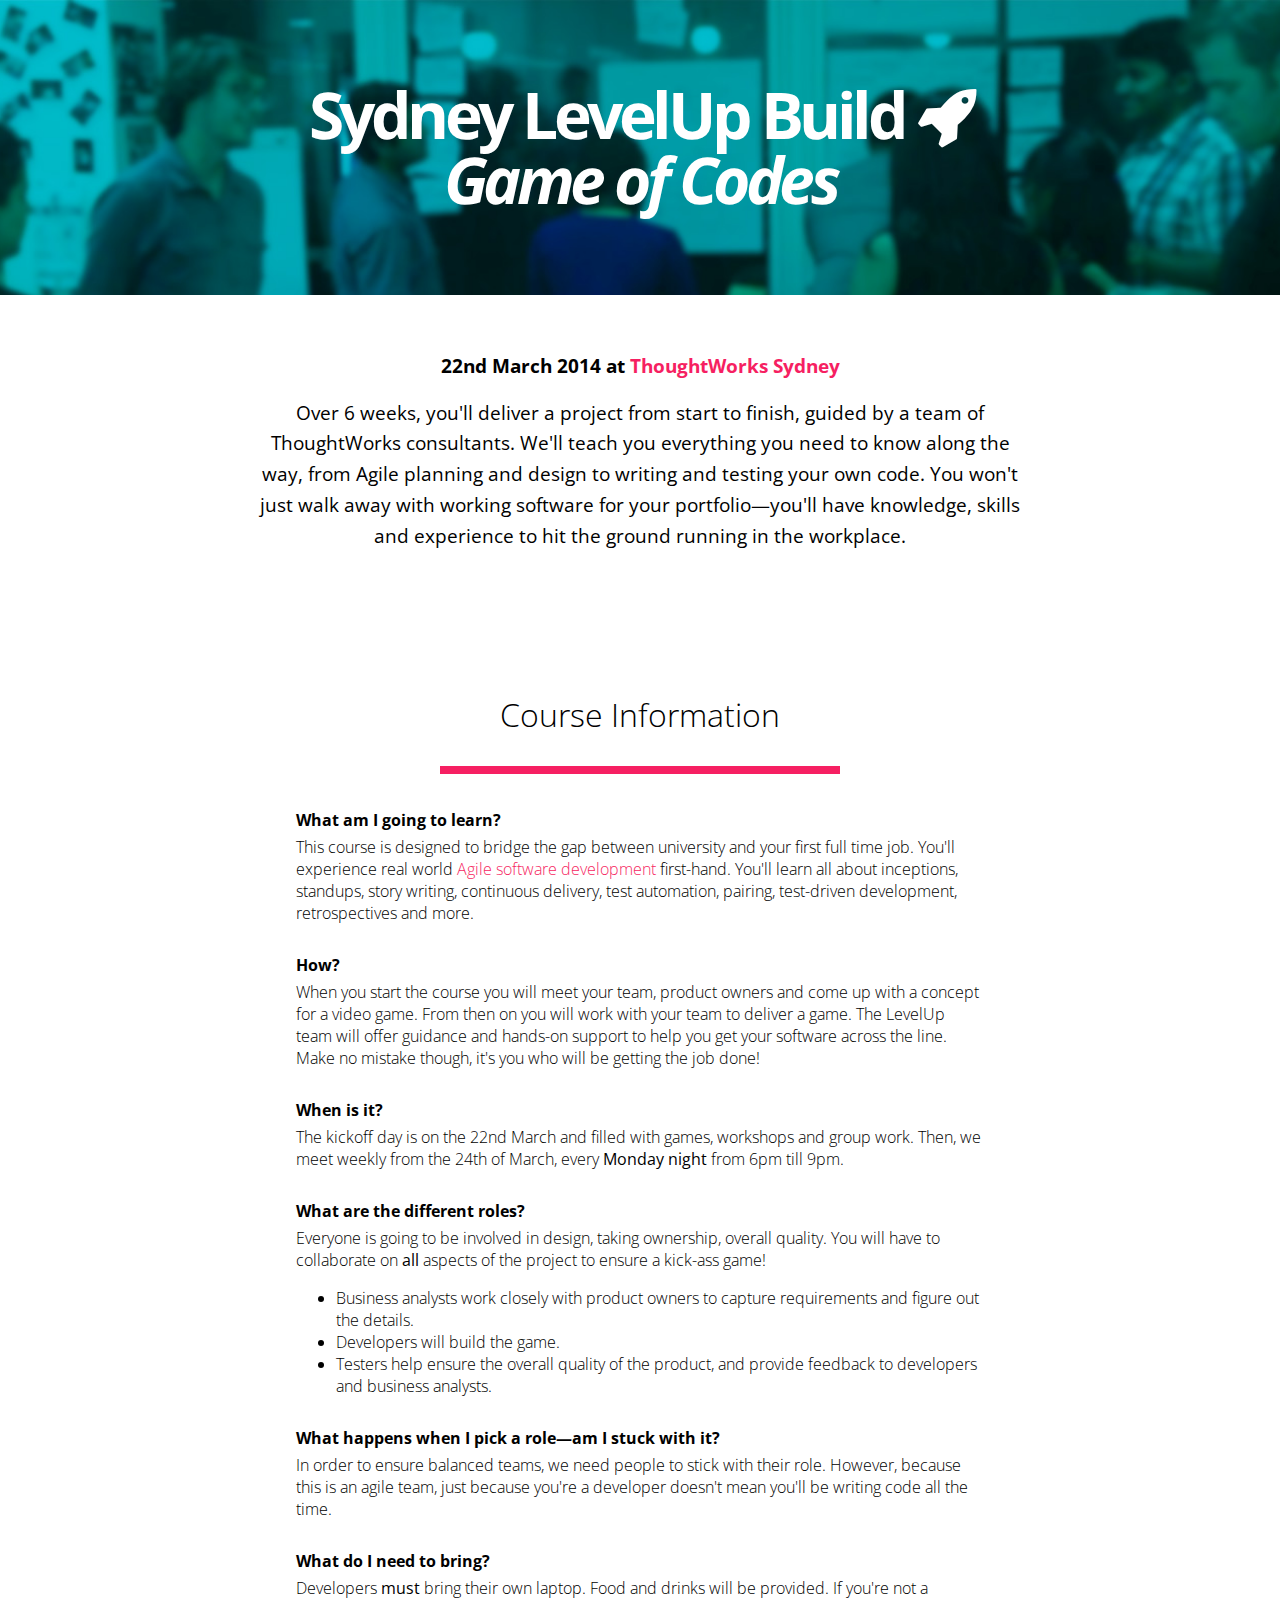
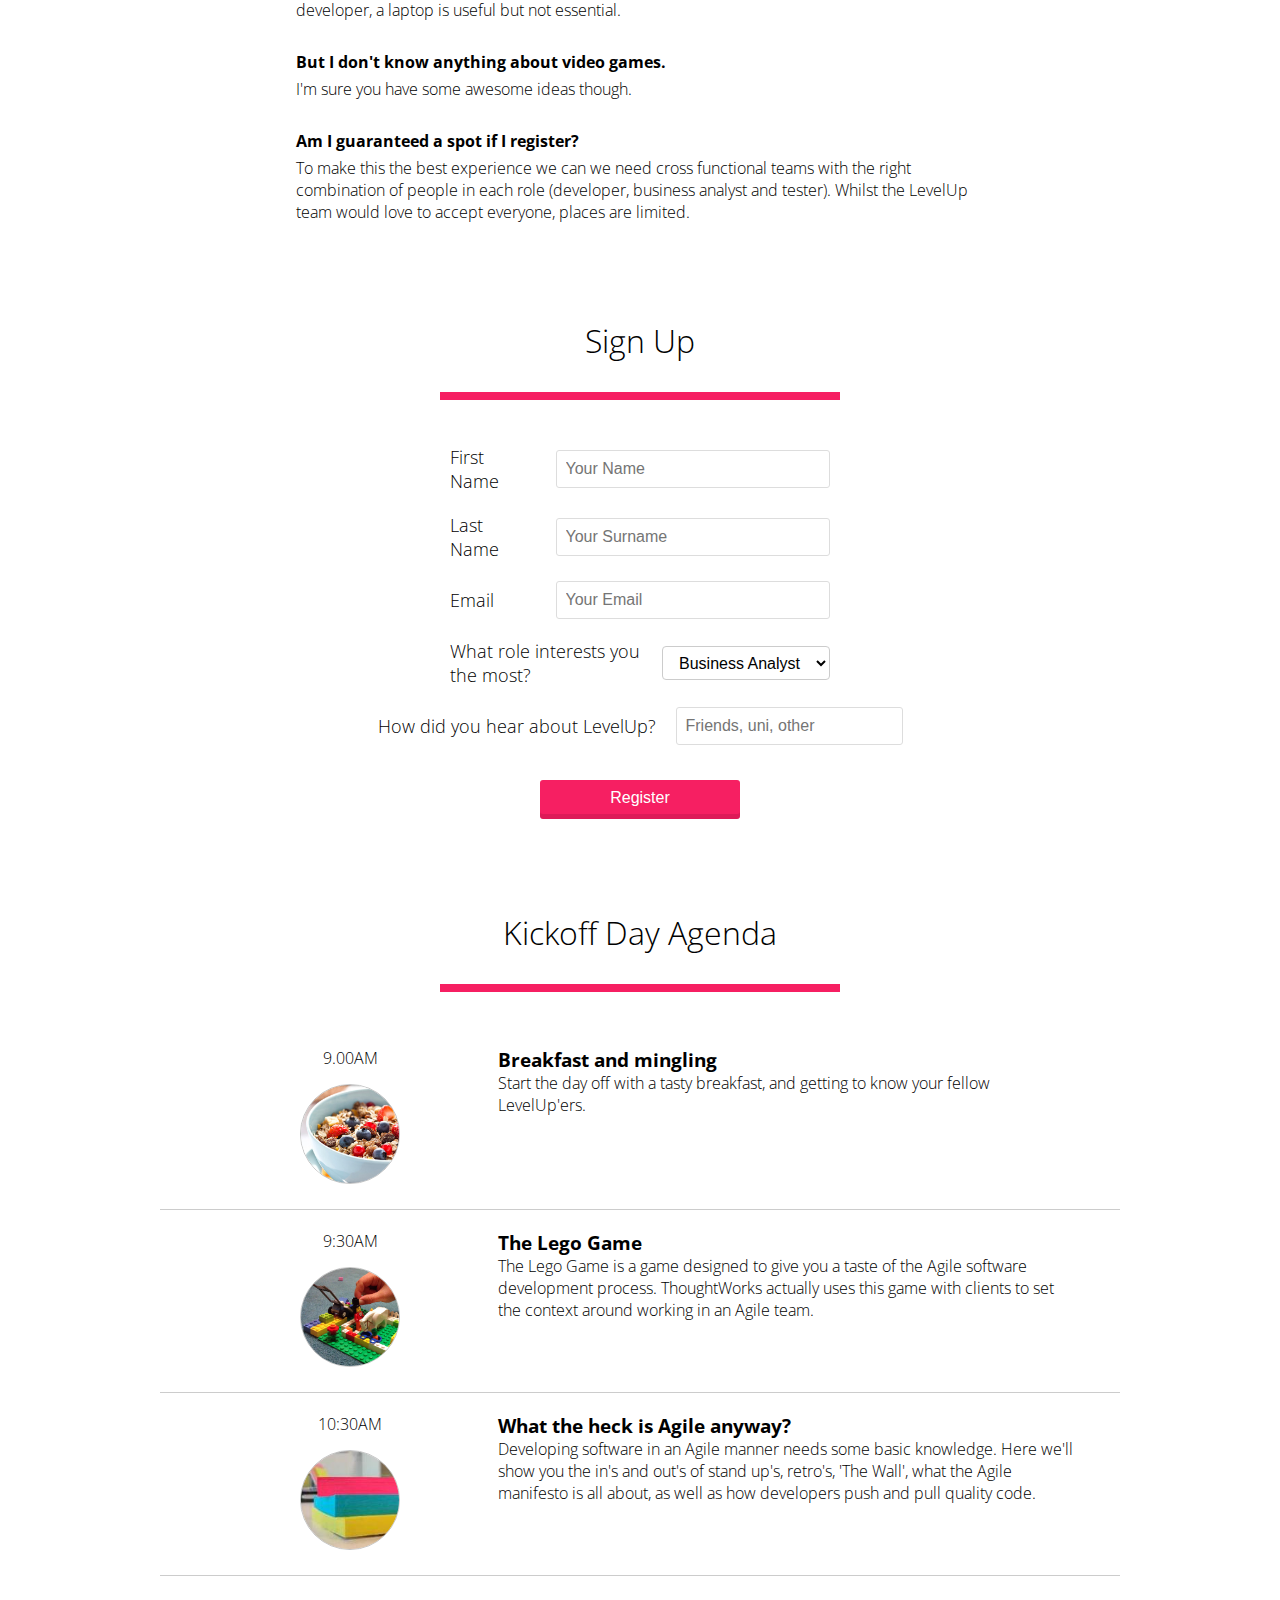
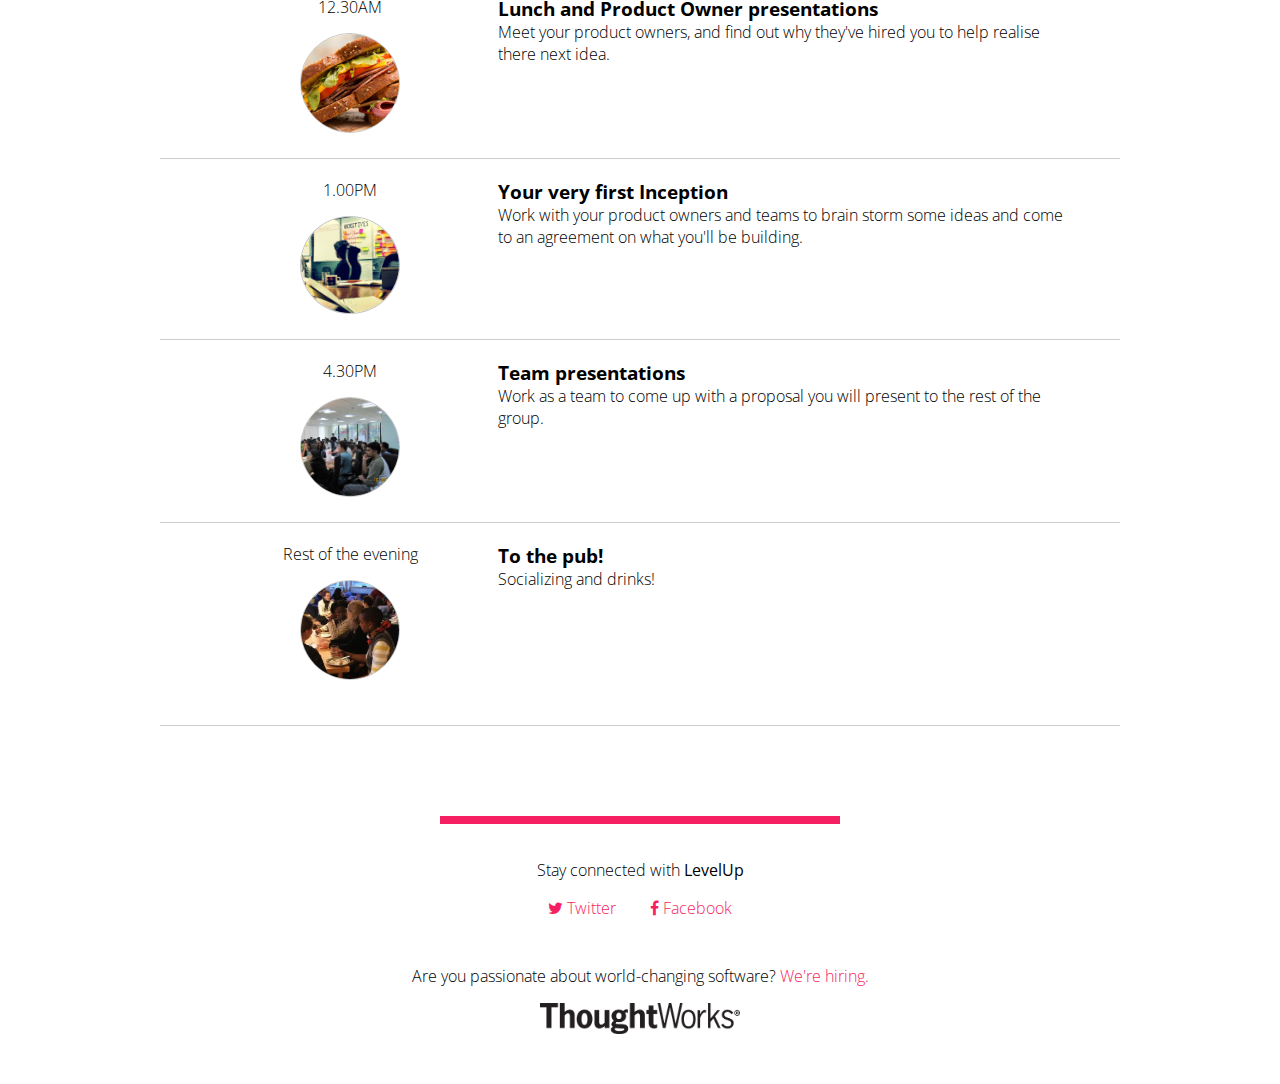
<file: sydney/course/3.html>
<!DOCTYPE html>
<html lang='en'>
  <head>
    <title>LevelUp</title>
    <link href='/assets/css/style.css' rel='stylesheet' type='text/css'>
    <link href='http://fonts.googleapis.com/css?family=Open+Sans:400,700,300' rel='stylesheet' type='text/css'>
    <link href='//maxcdn.bootstrapcdn.com/font-awesome/4.1.0/css/font-awesome.min.css' rel='stylesheet'>
    <link href='/assets/images/favicon.ico' rel='icon' type='image/ico'>
    <script src='/assets/scripts/jquery-2.1.0.min.js' type='text/javascript'></script>
    <meta content='' name='description'>
    <meta content='width=device-width' name='viewport'>
    <script>
      (function(i,s,o,g,r,a,m){i['GoogleAnalyticsObject']=r;i[r]=i[r]||function(){
      (i[r].q=i[r].q||[]).push(arguments)},i[r].l=1*new Date();a=s.createElement(o),
      m=s.getElementsByTagName(o)[0];a.async=1;a.src=g;m.parentNode.insertBefore(a,m)
      })(window,document,'script','//www.google-analytics.com/analytics.js','ga');
      
      ga('create', 'UA-48623927-1', 'thoughtworks.com');
      ga('send', 'pageview');
    </script>
  </head>
  <body>
    <section class='sydney' id='hero'>
  <h1 class='boom'>
    Sydney LevelUp Build
    <div class='fa fa-rocket'></div>
    <div class='light'>
      <em>Game of Codes</em>
    </div>
  </h1>
</section>
<div id='registration'>
  <section id='about'>
    <div class='about-content'>
      <h3>
        22nd March 2014 at
        <a href='http://www.thoughtworks.com/contact-us'>ThoughtWorks Sydney</a>
      </h3>
      <p class='description'>
        Over 6 weeks, you'll deliver a project from start to finish, guided by a team of ThoughtWorks consultants. We'll teach you everything you need to know along the way, from Agile planning and design to writing and testing your own code. You won't just walk away with working software for your portfolio&mdash;you'll have knowledge, skills and experience to hit the ground running in the workplace.
      </p>
    </div>
  </section>
  <section id='faq'>
    <h2>Course Information</h2>
    <div class='border-line'></div>
    <div class='questions'>
      <div class='question'>
        What am I going to learn?
      </div>
      <div class='answer'>
        This course is designed to bridge the gap between university and your first full time job.
        You'll experience real world
        <a href='http://en.wikipedia.org/wiki/Agile_software_development'>Agile software development</a>
        first-hand. You'll learn all about inceptions, standups, story writing, continuous delivery, test automation, pairing, test-driven development, retrospectives and more.
      </div>
      <div class='question'>
        How?
      </div>
      <div class='answer'>
        When you start the course you will meet your team, product owners and come up with a concept for a video game. From then on you will work with your team to deliver a game. The LevelUp team will offer guidance and hands-on support to help you get your software across the line. Make no mistake though, it's you who will be getting the job done!
      </div>
      <div class='question'>
        When is it?
      </div>
      <div class='answer'>
        The kickoff day is on the 22nd March and filled with games, workshops and group work. Then, we meet weekly from the 24th of March, every
        <strong>Monday night</strong>
        from 6pm till 9pm.
      </div>
      <div class='question'>
        What are the different roles?
      </div>
      <div class='answer'>
        Everyone is going to be involved in design, taking ownership, overall quality. You will have to collaborate on
        <strong>all</strong>
        aspects of the project to ensure a kick-ass game!
        <ul id='selector'>
          <li>Business analysts work closely with product owners to capture requirements and figure out the details.</li>
          <li>Developers will build the game.</li>
          <li>Testers help ensure the overall quality of the product, and provide feedback to developers and business analysts.</li>
        </ul>
      </div>
      <div class='question'>
        What happens when I pick a role&mdash;am I stuck with it?
      </div>
      <div class='answer'>
        In order to ensure balanced teams, we need people to stick with their role. However, because this is an agile team, just because you're a developer doesn't mean you'll be writing code all the time.
      </div>
      <div class='question'>
        What do I need to bring?
      </div>
      <div class='answer'>
        Developers
        <strong>must</strong>
        bring their own laptop. Food and drinks will be provided. If you're not a developer, a laptop is useful but not essential.
      </div>
      <div class='question'>
        But I don't know anything about video games.
      </div>
      <div class='answer'>
        I'm sure you have some awesome ideas though.
      </div>
      <div class='question'>Am I guaranteed a spot if I register?</div>
      <div class='answer'>To make this the best experience we can we need cross functional teams with the right combination of people in each role (developer, business analyst and tester). Whilst the LevelUp team would love to accept everyone, places are limited.</div>
    </div>
  </section>
  <section id='register'>
    <h2>Sign Up</h2>
    <div class='border-line'></div>
    <form action='http://thoughtworks.us7.list-manage.com/subscribe/post?u=e01f405fabad2dd5617122558&amp;amp;id=18f24730a0' id='sign-up' method='post' name='mc-embedded-subscribe-form'>
      <div class='form-group'>
        <label>First Name</label>
        <input name='FNAME' placeholder='Your Name'>
      </div>
      <div class='form-group'>
        <label>Last Name</label>
        <input name='LNAME' placeholder='Your Surname'>
      </div>
      <div class='form-group'>
        <label>Email</label>
        <input name='EMAIL' placeholder='Your Email'>
      </div>
      <div class='form-group'>
        <label>What role interests you the most?</label>
        <select id='role' name='ROLE'>
          <option value='Business Analyst'>Business Analyst</option>
          <option value='Developer'>Developer</option>
          <option value='Tester'>Tester</option>
          <option value='Not sure'>Not sure</option>
        </select>
      </div>
      <div class='hide' id='developer-questions'>
        <p>If you are intending on doing development during the course, we ask that you fill out this quick questionnaire on skill levels. Please answer honestly&mdash;we are not expecting experts, it's just so we can help plan the teams, so don't stress.</p>
        <h4>Please rate your ability in:</h4>
        <div class='form-group'>
          <label>Using the command line</label>
          <select name='DEV1'>
            <option value='What is a command line?'>What is a command line?</option>
            <option value='I can cd around, but not much more.'>I can cd around, but not much more.</option>
            <option value="There's no place like ~">There's no place like ~</option>
          </select>
        </div>
        <div class='form-group'>
          <label>Using source control</label>
          <select name='DEV2'>
            <option value='What is source control?'>What is source control?</option>
            <option value='I understand the basics'>I understand the basics</option>
            <option value='I git init everywhere'>I git init everywhere</option>
          </select>
        </div>
      </div>
      <div class='form-group'>
        <label class='no-wrap'>How did you hear about LevelUp?</label>
        <input name='REFERENCE' placeholder='Friends, uni, other'>
      </div>
      <div class='form-group'>
        <input class='button' type='submit' value='Register'>
      </div>
    </form>
  </section>
  <section id='schedule'>
    <h2>Kickoff Day Agenda</h2>
    <div class='border-line'></div>
    <div class='talk'>
      <div class='left'>
        <div class='time'>9.00AM</div>
        <img src='../../assets/images/breakfast.jpg'>
      </div>
      <div class='right'>
        <h3 class='title'>Breakfast and mingling</h3>
        <div class='description'>
          Start the day off with a tasty breakfast, and getting to know your fellow LevelUp'ers.
        </div>
      </div>
    </div>
    <div class='talk'>
      <div class='left'>
        <div class='time'>9:30AM</div>
        <img src='../../assets/images/lego.jpg'>
      </div>
      <div class='right'>
        <h3 class='title'>The Lego Game</h3>
        <div class='description'>
          The Lego Game is a game designed to give you a taste of the Agile software development process. ThoughtWorks actually uses this game with clients to set the context around working in an Agile team.
        </div>
      </div>
    </div>
    <div class='talk'>
      <div class='left'>
        <div class='time'>10:30AM</div>
        <img src='../../assets/images/agile.jpg'>
      </div>
      <div class='right'>
        <h3 class='title'>What the heck is Agile anyway?</h3>
        <div class='description'>
          Developing software in an Agile manner needs some basic knowledge. Here we'll show you the in's and out's of stand up's, retro's, 'The Wall', what the Agile manifesto is all about, as well as how developers push and pull quality code.
        </div>
      </div>
    </div>
    <div class='talk'>
      <div class='left'>
        <div class='time'>12.30AM</div>
        <img src='../../assets/images/lunch.jpg'>
      </div>
      <div class='right'>
        <h3 class='title'>Lunch and Product Owner presentations</h3>
        <div class='description'>
          Meet your product owners, and find out why they've hired you to help realise there next idea.
        </div>
      </div>
    </div>
    <div class='talk'>
      <div class='left'>
        <div class='time'>1.00PM</div>
        <img src='../../assets/images/inception.png'>
      </div>
      <div class='right'>
        <h3 class='title'>Your very first Inception</h3>
        <div class='description'>
          Work with your product owners and teams to brain storm some ideas and come to an agreement on what you'll be building.
        </div>
      </div>
    </div>
    <div class='talk'>
      <div class='left'>
        <div class='time'>4.30PM</div>
        <img src='../../assets/images/presentations.jpg'>
      </div>
      <div class='right'>
        <h3 class='title'>Team presentations</h3>
        <div class='description'>
          Work as a team to come up with a proposal you will present to the rest of the group.
        </div>
      </div>
    </div>
    <div class='talk last'>
      <div class='left'>
        <div class='time'>Rest of the evening</div>
        <img src='../../assets/images/socializing.jpg'>
      </div>
      <div class='right'>
        <h3 class='title'>To the pub!</h3>
        <div class='description'>
          Socializing and drinks!
        </div>
      </div>
    </div>
    <div class='clearfix'></div>
  </section>
</div>
<script>
  $("#role").change(function(){
    if($("#role option:selected").text() === 'Developer'){
      $("#developer-questions").show();
    } else{
      $("#developer-questions").hide();
    }
  });
</script>

    <div class='border-line'></div>
    <footer>
      <p>
        Stay connected with
        <strong>LevelUp</strong>
      </p>
      <div class='social-links'>
        <a href='https://twitter.com/TW_LevelUp'>
          <div class='fa fa-twitter'></div>
          Twitter
        </a>
        <a href='https://www.facebook.com/ThoughtworksLevelUp'>
          <div class='fa fa-facebook'></div>
          Facebook
        </a>
      </div>
      <p>
        Are you passionate about world-changing software?
        <a href='http://www.thoughtworks.com/join'>We're hiring.</a>
      </p>
      <div>
        <a href='https://www.thoughtworks.com'>
          <img class='tw' src='/assets/images/tw-logo.png'>
        </a>
      </div>
    </footer>
  </body>
</html>
</file>
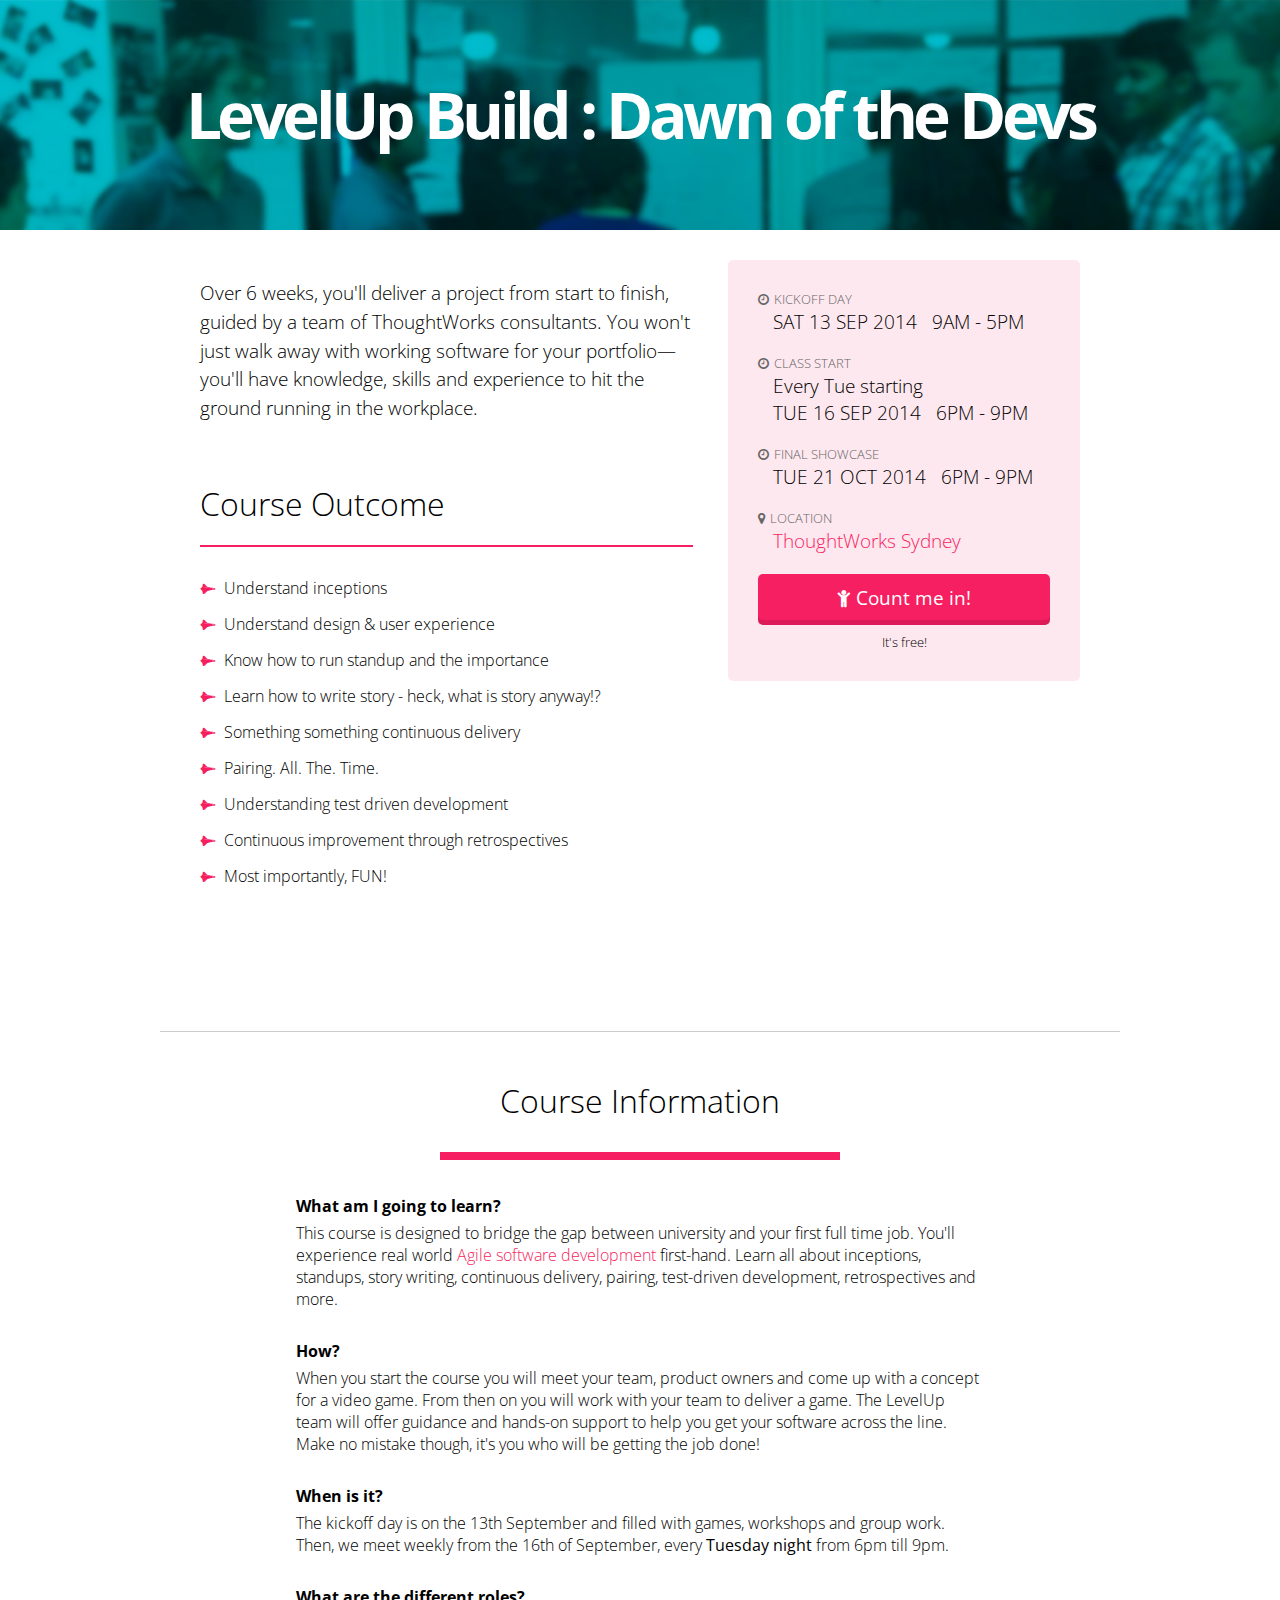
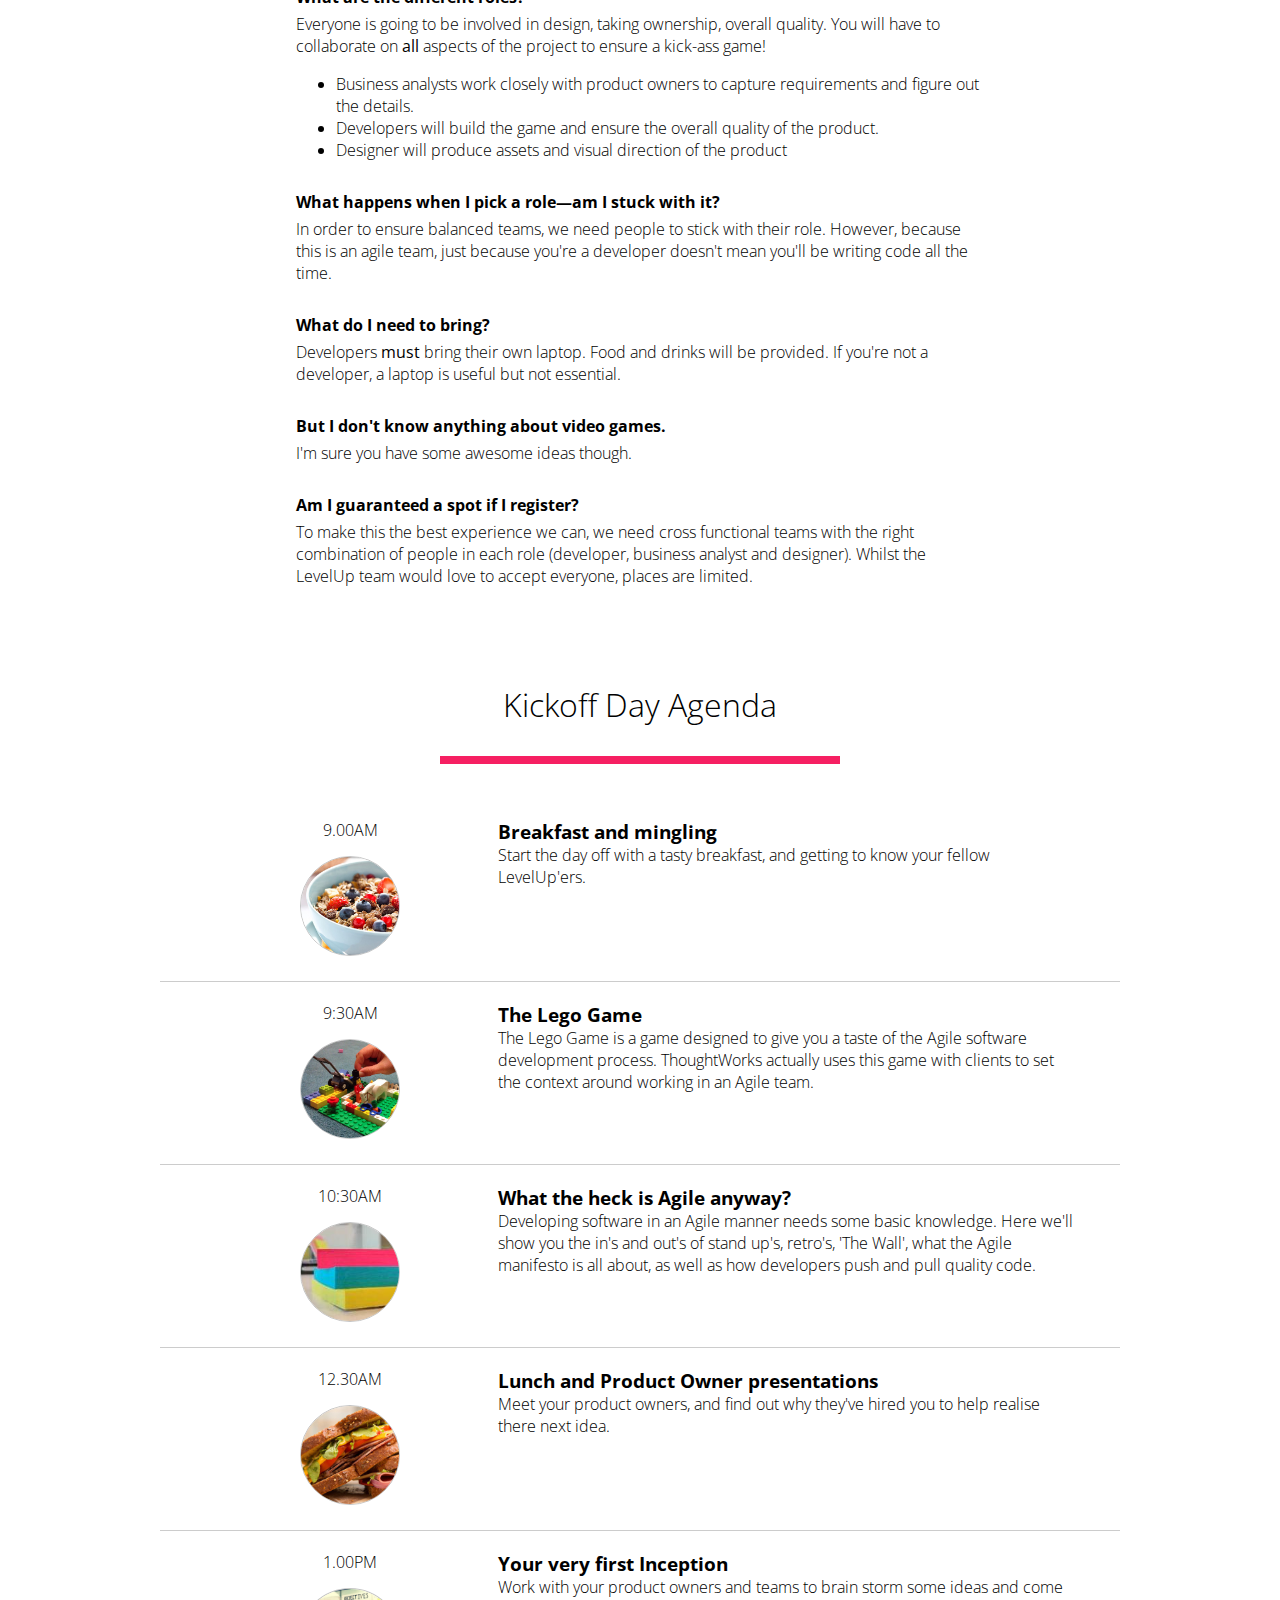
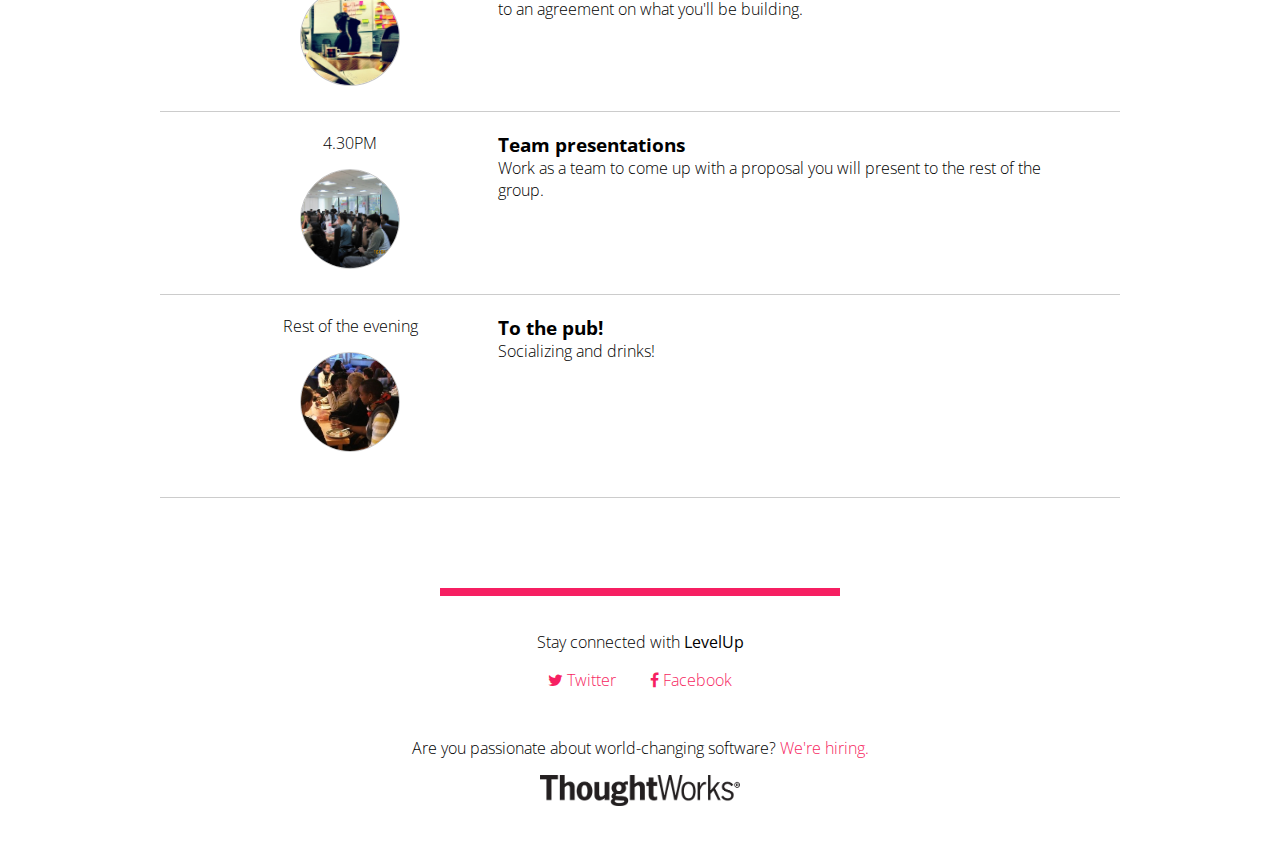
<file: sydney/course/4.html>
<!DOCTYPE html>
<html lang='en'>
  <head>
    <title>LevelUp</title>
    <link href='/assets/css/style.css' rel='stylesheet' type='text/css'>
    <link href='http://fonts.googleapis.com/css?family=Open+Sans:400,700,300' rel='stylesheet' type='text/css'>
    <link href='//maxcdn.bootstrapcdn.com/font-awesome/4.1.0/css/font-awesome.min.css' rel='stylesheet'>
    <link href='/assets/images/favicon.ico' rel='icon' type='image/ico'>
    <script src='/assets/scripts/jquery-2.1.0.min.js' type='text/javascript'></script>
    <meta content='' name='description'>
    <meta content='width=device-width' name='viewport'>
    <script>
      (function(i,s,o,g,r,a,m){i['GoogleAnalyticsObject']=r;i[r]=i[r]||function(){
      (i[r].q=i[r].q||[]).push(arguments)},i[r].l=1*new Date();a=s.createElement(o),
      m=s.getElementsByTagName(o)[0];a.async=1;a.src=g;m.parentNode.insertBefore(a,m)
      })(window,document,'script','//www.google-analytics.com/analytics.js','ga');
      
      ga('create', 'UA-48623927-1', 'thoughtworks.com');
      ga('send', 'pageview');
    </script>
  </head>
  <body>
    <section class='sydney' id='hero'>
  <h1 class='boom'>
    LevelUp Build : Dawn of the Devs
  </h1>
</section>
<section id='call-out'>
  <div class='call-to-action'>
    <div class='group'>
      <div class='label'>
        <i class='fa fa-clock-o'></i>
        Kickoff day
      </div>
      <p>SAT 13 SEP 2014 &nbsp; 9AM - 5PM</p>
    </div>
    <div class='group'>
      <div class='label'>
        <i class='fa fa-clock-o'></i>
        Class start
      </div>
      <p>
        Every Tue starting
        <br>
        TUE 16 SEP 2014 &nbsp; 6PM - 9PM
      </p>
    </div>
    <div class='group'>
      <div class='label'>
        <i class='fa fa-clock-o'></i>
        Final Showcase
      </div>
      <p>TUE 21 OCT 2014 &nbsp; 6PM - 9PM</p>
    </div>
    <div class='group'>
      <div class='label'>
        <i class='fa fa-map-marker'></i>
        Location
      </div>
      <p>
        <a href='https://www.google.com.au/maps/place/ThoughtWorks+Sydney/@-33.863001,151.208787,17z/data=!3m1!4b1!4m2!3m1!1s0x6b12ae42229e02a9:0x339b7ae0de393bb1' target='_blank'>ThoughtWorks Sydney</a>
      </p>
    </div>
    <a class='button' href='http://eepurl.com/0ygrP' target='_blank'>
      <i class='fa fa-child'></i>
      Count me in!
    </a>
    <p>It's free!</p>
  </div>
  <div class='outcome'>
    <p>Over 6 weeks, you'll deliver a project from start to finish, guided by a team of ThoughtWorks consultants. You won't just walk away with working software for your portfolio&mdash;you'll have knowledge, skills and experience to hit the ground running in the workplace.</p>
    <h2>Course Outcome</h2>
    <ul>
      <li>Understand inceptions</li>
      <li>Understand design & user experience</li>
      <li>Know how to run standup and the importance</li>
      <li>Learn how to write story - heck, what is story anyway!?</li>
      <li>Something something continuous delivery</li>
      <li>Pairing. All. The. Time.</li>
      <li>Understanding test driven development</li>
      <li>Continuous improvement through retrospectives</li>
      <li>Most importantly, FUN!</li>
    </ul>
  </div>
</section>
<div id='registration'>
  <section id='faq'>
    <h2>Course Information</h2>
    <div class='border-line'></div>
    <div class='questions'>
      <div class='question'>
        What am I going to learn?
      </div>
      <div class='answer'>
        This course is designed to bridge the gap between university and your first full time job.
        You'll experience real world
        <a href='http://en.wikipedia.org/wiki/Agile_software_development'>Agile software development</a>
        first-hand. Learn all about inceptions, standups, story writing, continuous delivery, pairing, test-driven development, retrospectives and more.
      </div>
      <div class='question'>
        How?
      </div>
      <div class='answer'>
        When you start the course you will meet your team, product owners and come up with a concept for a video game. From then on you will work with your team to deliver a game. The LevelUp team will offer guidance and hands-on support to help you get your software across the line. Make no mistake though, it's you who will be getting the job done!
      </div>
      <div class='question'>
        When is it?
      </div>
      <div class='answer'>
        The kickoff day is on the 13th September and filled with games, workshops and group work. Then, we meet weekly from the 16th of September, every
        <strong>Tuesday night</strong>
        from 6pm till 9pm.
      </div>
      <div class='question'>
        What are the different roles?
      </div>
      <div class='answer'>
        Everyone is going to be involved in design, taking ownership, overall quality. You will have to collaborate on
        <strong>all</strong>
        aspects of the project to ensure a kick-ass game!
        <ul id='selector'>
          <li>Business analysts work closely with product owners to capture requirements and figure out the details.</li>
          <li>Developers will build the game and ensure the overall quality of the product.</li>
          <li>Designer will produce assets and visual direction of the product</li>
        </ul>
      </div>
      <div class='question'>
        What happens when I pick a role&mdash;am I stuck with it?
      </div>
      <div class='answer'>
        In order to ensure balanced teams, we need people to stick with their role. However, because this is an agile team, just because you're a developer doesn't mean you'll be writing code all the time.
      </div>
      <div class='question'>
        What do I need to bring?
      </div>
      <div class='answer'>
        Developers
        <strong>must</strong>
        bring their own laptop. Food and drinks will be provided. If you're not a developer, a laptop is useful but not essential.
      </div>
      <div class='question'>
        But I don't know anything about video games.
      </div>
      <div class='answer'>
        I'm sure you have some awesome ideas though.
      </div>
      <div class='question'>Am I guaranteed a spot if I register?</div>
      <div class='answer'>To make this the best experience we can, we need cross functional teams with the right combination of people in each role (developer, business analyst and designer). Whilst the LevelUp team would love to accept everyone, places are limited.</div>
    </div>
  </section>
  <section id='schedule'>
    <h2>Kickoff Day Agenda</h2>
    <div class='border-line'></div>
    <div class='talk'>
      <div class='left'>
        <div class='time'>9.00AM</div>
        <img src='../../assets/images/breakfast.jpg'>
      </div>
      <div class='right'>
        <h3 class='title'>Breakfast and mingling</h3>
        <div class='description'>
          Start the day off with a tasty breakfast, and getting to know your fellow LevelUp'ers.
        </div>
      </div>
    </div>
    <div class='talk'>
      <div class='left'>
        <div class='time'>9:30AM</div>
        <img src='../../assets/images/lego.jpg'>
      </div>
      <div class='right'>
        <h3 class='title'>The Lego Game</h3>
        <div class='description'>
          The Lego Game is a game designed to give you a taste of the Agile software development process. ThoughtWorks actually uses this game with clients to set the context around working in an Agile team.
        </div>
      </div>
    </div>
    <div class='talk'>
      <div class='left'>
        <div class='time'>10:30AM</div>
        <img src='../../assets/images/agile.jpg'>
      </div>
      <div class='right'>
        <h3 class='title'>What the heck is Agile anyway?</h3>
        <div class='description'>
          Developing software in an Agile manner needs some basic knowledge. Here we'll show you the in's and out's of stand up's, retro's, 'The Wall', what the Agile manifesto is all about, as well as how developers push and pull quality code.
        </div>
      </div>
    </div>
    <div class='talk'>
      <div class='left'>
        <div class='time'>12.30AM</div>
        <img src='../../assets/images/lunch.jpg'>
      </div>
      <div class='right'>
        <h3 class='title'>Lunch and Product Owner presentations</h3>
        <div class='description'>
          Meet your product owners, and find out why they've hired you to help realise there next idea.
        </div>
      </div>
    </div>
    <div class='talk'>
      <div class='left'>
        <div class='time'>1.00PM</div>
        <img src='../../assets/images/inception.png'>
      </div>
      <div class='right'>
        <h3 class='title'>Your very first Inception</h3>
        <div class='description'>
          Work with your product owners and teams to brain storm some ideas and come to an agreement on what you'll be building.
        </div>
      </div>
    </div>
    <div class='talk'>
      <div class='left'>
        <div class='time'>4.30PM</div>
        <img src='../../assets/images/presentations.jpg'>
      </div>
      <div class='right'>
        <h3 class='title'>Team presentations</h3>
        <div class='description'>
          Work as a team to come up with a proposal you will present to the rest of the group.
        </div>
      </div>
    </div>
    <div class='talk last'>
      <div class='left'>
        <div class='time'>Rest of the evening</div>
        <img src='../../assets/images/socializing.jpg'>
      </div>
      <div class='right'>
        <h3 class='title'>To the pub!</h3>
        <div class='description'>
          Socializing and drinks!
        </div>
      </div>
    </div>
    <div class='clearfix'></div>
  </section>
</div>
<script>
  $("#role").change(function(){
    if($("#role option:selected").text() === 'Developer'){
      $("#developer-questions").show();
    } else{
      $("#developer-questions").hide();
    }
  });
</script>

    <div class='border-line'></div>
    <footer>
      <p>
        Stay connected with
        <strong>LevelUp</strong>
      </p>
      <div class='social-links'>
        <a href='https://twitter.com/TW_LevelUp'>
          <div class='fa fa-twitter'></div>
          Twitter
        </a>
        <a href='https://www.facebook.com/ThoughtworksLevelUp'>
          <div class='fa fa-facebook'></div>
          Facebook
        </a>
      </div>
      <p>
        Are you passionate about world-changing software?
        <a href='http://www.thoughtworks.com/join'>We're hiring.</a>
      </p>
      <div>
        <a href='https://www.thoughtworks.com'>
          <img class='tw' src='/assets/images/tw-logo.png'>
        </a>
      </div>
    </footer>
  </body>
</html>
</file>
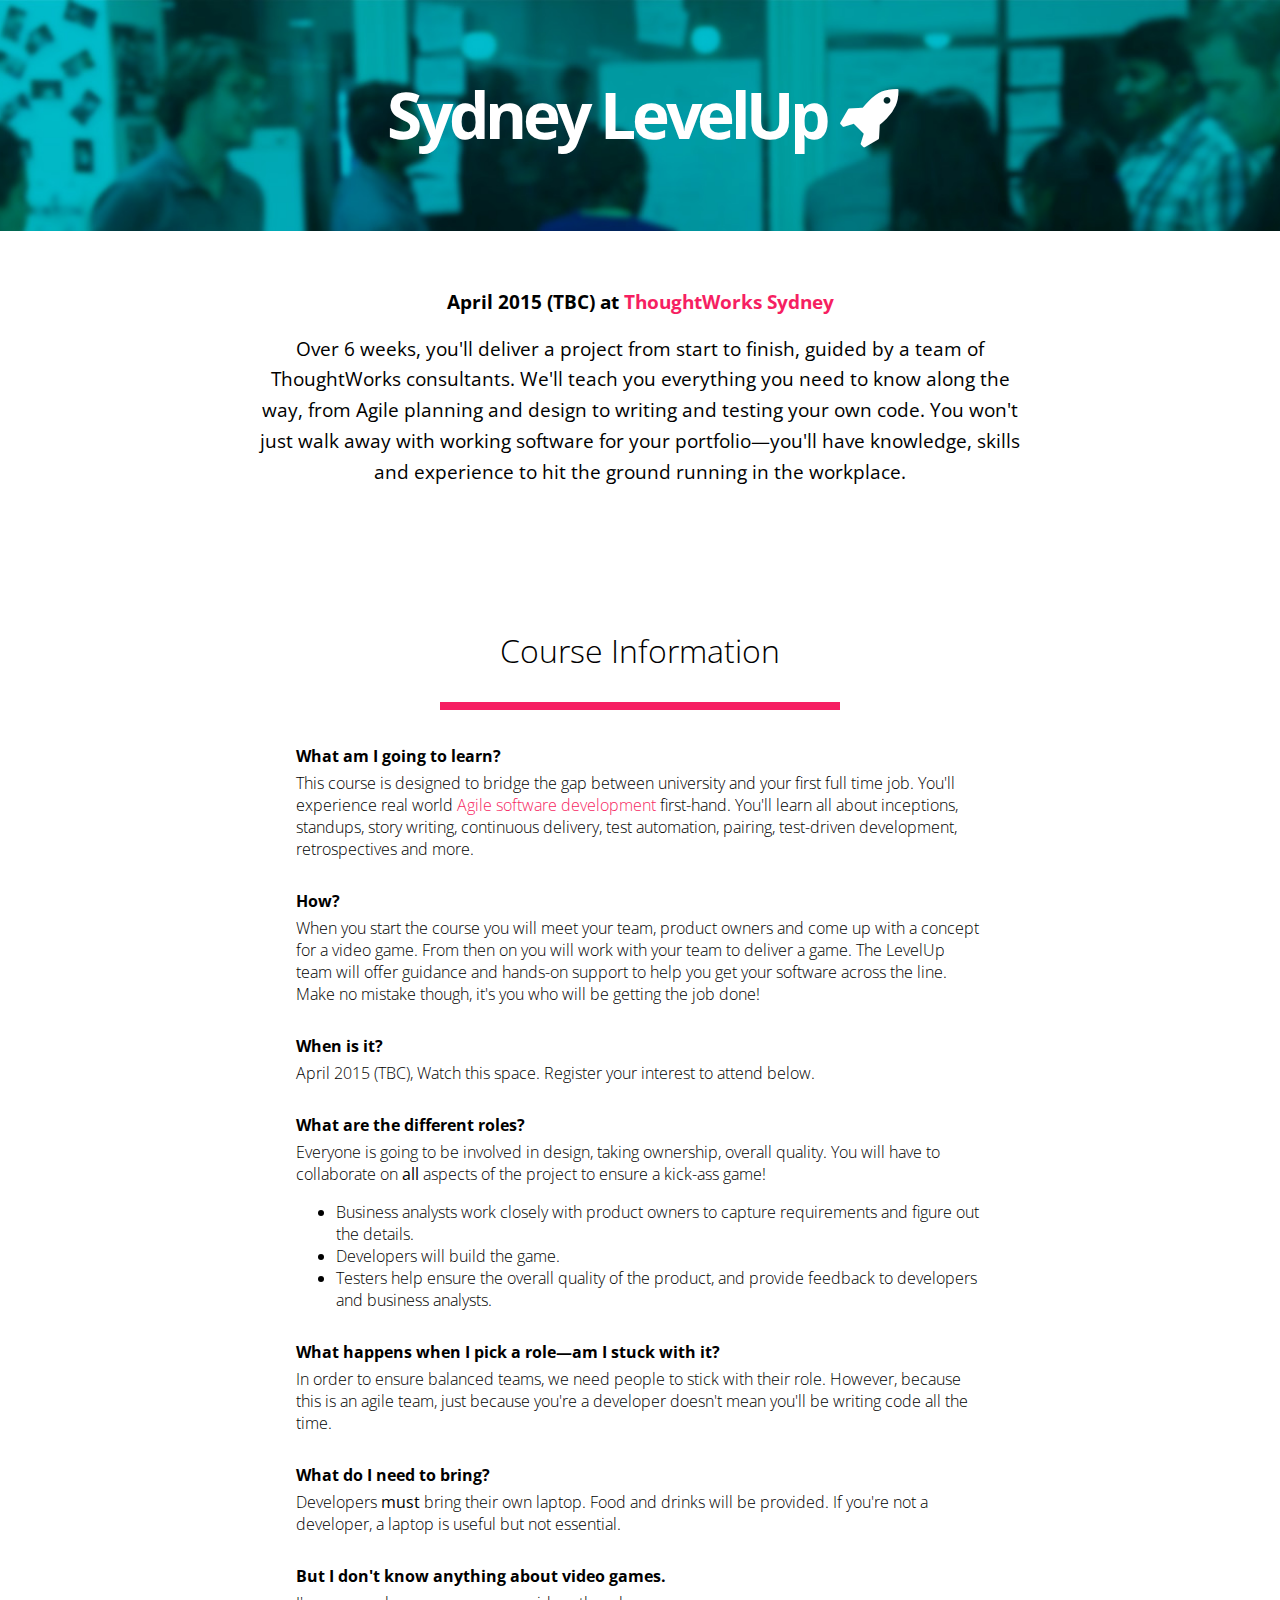
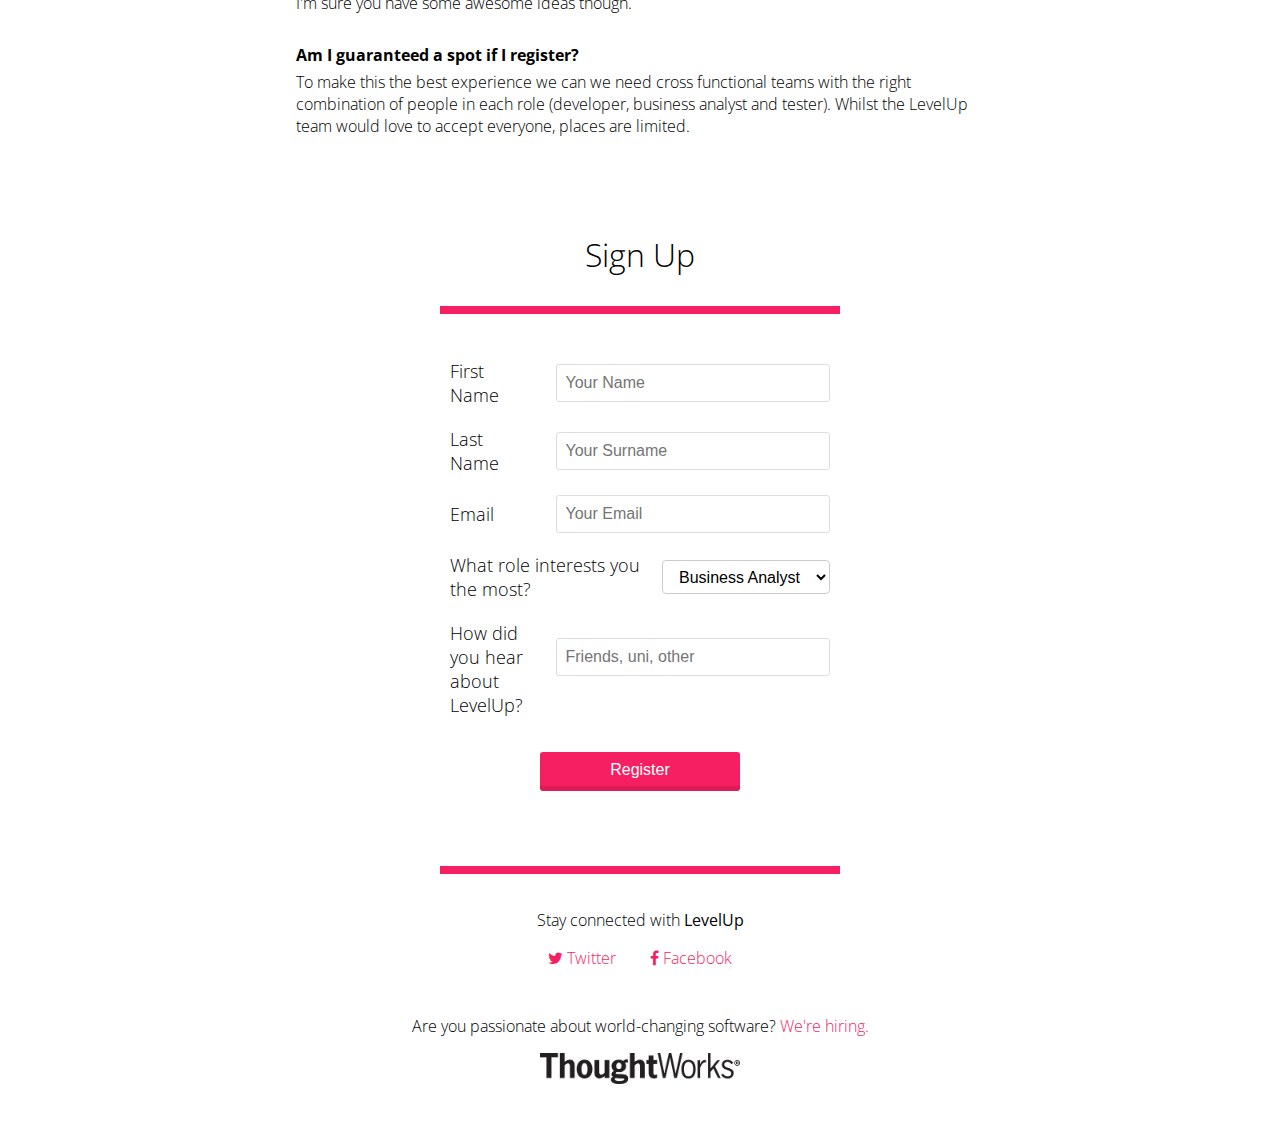
<file: sydney/course/5.html>
<!DOCTYPE html>
<html lang='en'>
  <head>
    <title>LevelUp</title>
    <link href='/assets/css/style.css' rel='stylesheet' type='text/css'>
    <link href='http://fonts.googleapis.com/css?family=Open+Sans:400,700,300' rel='stylesheet' type='text/css'>
    <link href='//maxcdn.bootstrapcdn.com/font-awesome/4.1.0/css/font-awesome.min.css' rel='stylesheet'>
    <link href='/assets/images/favicon.ico' rel='icon' type='image/ico'>
    <script src='/assets/scripts/jquery-2.1.0.min.js' type='text/javascript'></script>
    <meta content='' name='description'>
    <meta content='width=device-width' name='viewport'>
    <script>
      (function(i,s,o,g,r,a,m){i['GoogleAnalyticsObject']=r;i[r]=i[r]||function(){
      (i[r].q=i[r].q||[]).push(arguments)},i[r].l=1*new Date();a=s.createElement(o),
      m=s.getElementsByTagName(o)[0];a.async=1;a.src=g;m.parentNode.insertBefore(a,m)
      })(window,document,'script','//www.google-analytics.com/analytics.js','ga');
      
      ga('create', 'UA-48623927-1', 'thoughtworks.com');
      ga('send', 'pageview');
    </script>
  </head>
  <body>
    <section class='sydney' id='hero'>
  <h1 class='boom'>
    Sydney LevelUp
    <div class='fa fa-rocket'></div>
    <div class='light'>
      <!-- %em Game of Codes -->
    </div>
  </h1>
</section>
<div id='registration'>
  <section id='about'>
    <div class='about-content'>
      <h3>
        April 2015 (TBC) at
        <a href='http://www.thoughtworks.com/contact-us'>ThoughtWorks Sydney</a>
      </h3>
      <p class='description'>
        Over 6 weeks, you'll deliver a project from start to finish, guided by a team of ThoughtWorks consultants. We'll teach you everything you need to know along the way, from Agile planning and design to writing and testing your own code. You won't just walk away with working software for your portfolio&mdash;you'll have knowledge, skills and experience to hit the ground running in the workplace.
      </p>
    </div>
  </section>
  <section id='faq'>
    <h2>Course Information</h2>
    <div class='border-line'></div>
    <div class='questions'>
      <div class='question'>
        What am I going to learn?
      </div>
      <div class='answer'>
        This course is designed to bridge the gap between university and your first full time job.
        You'll experience real world
        <a href='http://en.wikipedia.org/wiki/Agile_software_development'>Agile software development</a>
        first-hand. You'll learn all about inceptions, standups, story writing, continuous delivery, test automation, pairing, test-driven development, retrospectives and more.
      </div>
      <div class='question'>
        How?
      </div>
      <div class='answer'>
        When you start the course you will meet your team, product owners and come up with a concept for a video game. From then on you will work with your team to deliver a game. The LevelUp team will offer guidance and hands-on support to help you get your software across the line. Make no mistake though, it's you who will be getting the job done!
      </div>
      <div class='question'>
        When is it?
      </div>
      <div class='answer'>
        April 2015 (TBC), Watch this space. Register your interest to attend below.
      </div>
      <div class='question'>
        What are the different roles?
      </div>
      <div class='answer'>
        Everyone is going to be involved in design, taking ownership, overall quality. You will have to collaborate on
        <strong>all</strong>
        aspects of the project to ensure a kick-ass game!
        <ul id='selector'>
          <li>Business analysts work closely with product owners to capture requirements and figure out the details.</li>
          <li>Developers will build the game.</li>
          <li>Testers help ensure the overall quality of the product, and provide feedback to developers and business analysts.</li>
        </ul>
      </div>
      <div class='question'>
        What happens when I pick a role&mdash;am I stuck with it?
      </div>
      <div class='answer'>
        In order to ensure balanced teams, we need people to stick with their role. However, because this is an agile team, just because you're a developer doesn't mean you'll be writing code all the time.
      </div>
      <div class='question'>
        What do I need to bring?
      </div>
      <div class='answer'>
        Developers
        <strong>must</strong>
        bring their own laptop. Food and drinks will be provided. If you're not a developer, a laptop is useful but not essential.
      </div>
      <div class='question'>
        But I don't know anything about video games.
      </div>
      <div class='answer'>
        I'm sure you have some awesome ideas though.
      </div>
      <div class='question'>Am I guaranteed a spot if I register?</div>
      <div class='answer'>To make this the best experience we can we need cross functional teams with the right combination of people in each role (developer, business analyst and tester). Whilst the LevelUp team would love to accept everyone, places are limited.</div>
    </div>
  </section>
  <section id='register'>
    <h2>Sign Up</h2>
    <div class='border-line'></div>
    <form action='http://thoughtworks.us7.list-manage.com/subscribe/post?u=e01f405fabad2dd5617122558&amp;amp;id=18f24730a0' id='sign-up' method='post' name='mc-embedded-subscribe-form'>
      <div class='form-group'>
        <label>First Name</label>
        <input name='FNAME' placeholder='Your Name'>
      </div>
      <div class='form-group'>
        <label>Last Name</label>
        <input name='LNAME' placeholder='Your Surname'>
      </div>
      <div class='form-group'>
        <label>Email</label>
        <input name='EMAIL' placeholder='Your Email'>
      </div>
      <div class='form-group'>
        <label>What role interests you the most?</label>
        <select id='role' name='ROLE'>
          <option value='Business Analyst'>Business Analyst</option>
          <option value='Developer'>Developer</option>
          <option value='Tester'>Tester</option>
          <option value='Not sure'>Not sure</option>
        </select>
      </div>
      <div class='hide' id='developer-questions'>
        <p>If you are intending on doing development during the course, we ask that you fill out this quick questionnaire on skill levels. Please answer honestly&mdash;we are not expecting experts, it's just so we can help plan the teams, so don't stress.</p>
        <h4>Please rate your ability in:</h4>
        <div class='form-group'>
          <label>Using the command line</label>
          <select name='DEV1'>
            <option value='What is a command line?'>What is a command line?</option>
            <option value='I can cd around, but not much more.'>I can cd around, but not much more.</option>
            <option value="There's no place like ~">There's no place like ~</option>
          </select>
        </div>
        <div class='form-group'>
          <label>Using source control</label>
          <select name='DEV2'>
            <option value='What is source control?'>What is source control?</option>
            <option value='I understand the basics'>I understand the basics</option>
            <option value='I git init everywhere'>I git init everywhere</option>
          </select>
        </div>
      </div>
      <div class='form-group'>
        <label class='full-width-label'>How did you hear about LevelUp?</label>
        <input class='custom-input' name='REFERENCE' placeholder='Friends, uni, other'>
      </div>
      <div class='form-group'>
        <input class='button' type='submit' value='Register'>
      </div>
    </form>
  </section>
</div>
<script>
  $("#role").change(function(){
    if($("#role option:selected").text() === 'Developer'){
      $("#developer-questions").show();
    } else{
      $("#developer-questions").hide();
    }
  });
</script>

    <div class='border-line'></div>
    <footer>
      <p>
        Stay connected with
        <strong>LevelUp</strong>
      </p>
      <div class='social-links'>
        <a href='https://twitter.com/TW_LevelUp'>
          <div class='fa fa-twitter'></div>
          Twitter
        </a>
        <a href='https://www.facebook.com/ThoughtworksLevelUp'>
          <div class='fa fa-facebook'></div>
          Facebook
        </a>
      </div>
      <p>
        Are you passionate about world-changing software?
        <a href='http://www.thoughtworks.com/join'>We're hiring.</a>
      </p>
      <div>
        <a href='https://www.thoughtworks.com'>
          <img class='tw' src='/assets/images/tw-logo.png'>
        </a>
      </div>
    </footer>
  </body>
</html>
</file>
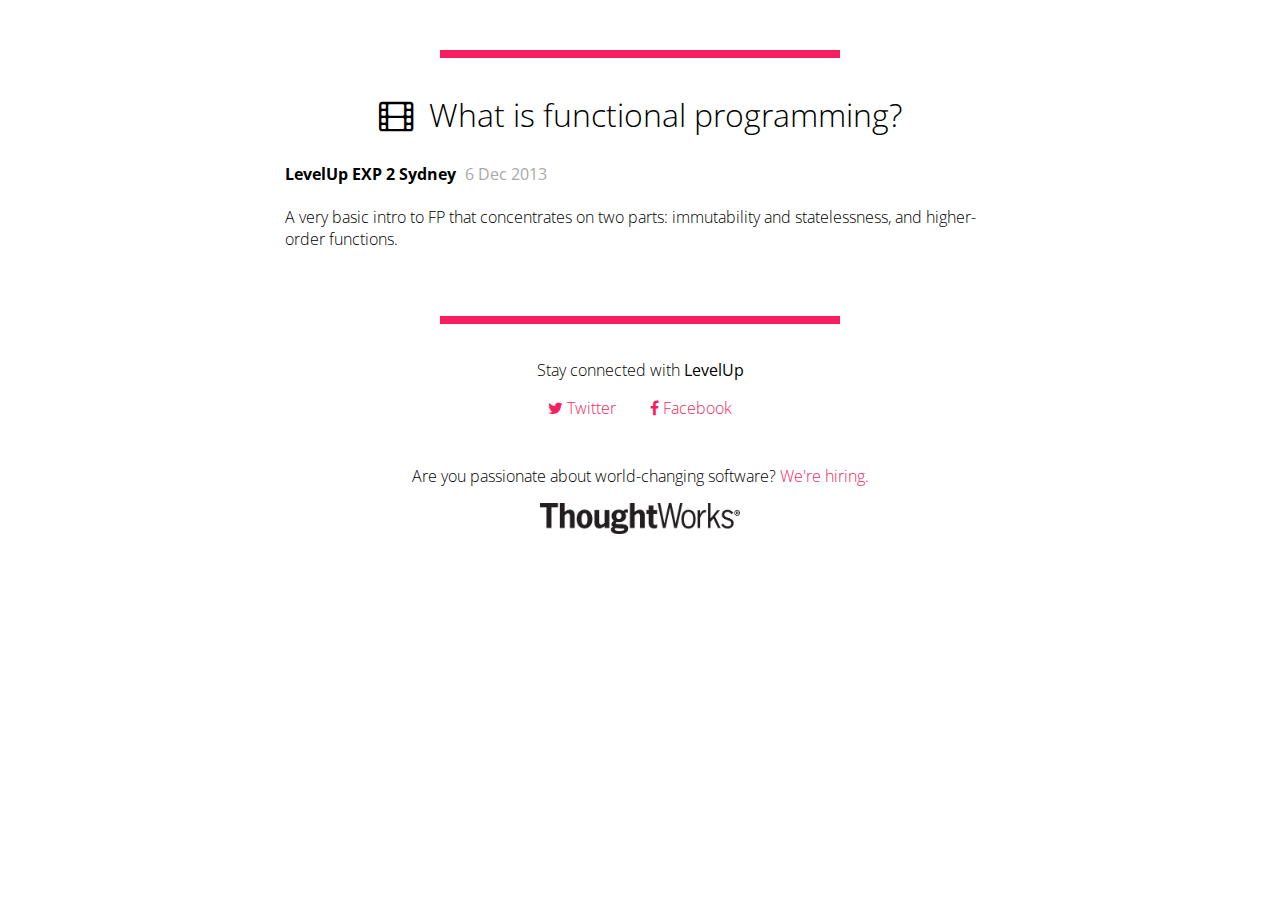
<file: talks/dev/what-is-fp.html>
<!DOCTYPE html>
<html lang='en'>
  <head>
    <title>LevelUp</title>
    <link href='/assets/css/style.css' rel='stylesheet' type='text/css'>
    <link href='http://fonts.googleapis.com/css?family=Open+Sans:400,700,300' rel='stylesheet' type='text/css'>
    <link href='//maxcdn.bootstrapcdn.com/font-awesome/4.1.0/css/font-awesome.min.css' rel='stylesheet'>
    <link href='/assets/images/favicon.ico' rel='icon' type='image/ico'>
    <script src='/assets/scripts/jquery-2.1.0.min.js' type='text/javascript'></script>
    <meta content='' name='description'>
    <meta content='width=device-width' name='viewport'>
    <script>
      (function(i,s,o,g,r,a,m){i['GoogleAnalyticsObject']=r;i[r]=i[r]||function(){
      (i[r].q=i[r].q||[]).push(arguments)},i[r].l=1*new Date();a=s.createElement(o),
      m=s.getElementsByTagName(o)[0];a.async=1;a.src=g;m.parentNode.insertBefore(a,m)
      })(window,document,'script','//www.google-analytics.com/analytics.js','ga');
      
      ga('create', 'UA-48623927-1', 'thoughtworks.com');
      ga('send', 'pageview');
    </script>
  </head>
  <body>
    <section id='talk'>
  <div class='border-line'></div>
  <h2 class='title'>
    <div class='fa fa-film'>&nbsp;</div>
    What is functional programming?
  </h2>
  <div class='talk'>
    <div class='speakerdeck'>
      <script async='' class='speakerdeck-embed' data-id='cb4208e05c8b01317bd9563746ea3d55' data-ratio='1.33333333333333' src='//speakerdeck.com/assets/embed.js'></script>
    </div>
    <h4 class='event'>
      LevelUp EXP 2 Sydney
      <span class='date'>6 Dec 2013</span>
    </h4>
    <p class='description'>
      A very basic intro to FP that concentrates on two parts: immutability and statelessness, and higher-order functions.
    </p>
  </div>
</section>

    <div class='border-line'></div>
    <footer>
      <p>
        Stay connected with
        <strong>LevelUp</strong>
      </p>
      <div class='social-links'>
        <a href='https://twitter.com/TW_LevelUp'>
          <div class='fa fa-twitter'></div>
          Twitter
        </a>
        <a href='https://www.facebook.com/ThoughtworksLevelUp'>
          <div class='fa fa-facebook'></div>
          Facebook
        </a>
      </div>
      <p>
        Are you passionate about world-changing software?
        <a href='http://www.thoughtworks.com/join'>We're hiring.</a>
      </p>
      <div>
        <a href='https://www.thoughtworks.com'>
          <img class='tw' src='/assets/images/tw-logo.png'>
        </a>
      </div>
    </footer>
  </body>
</html>
</file>
<file: assets/css/style.css>
*{-moz-box-sizing:border-box;box-sizing:border-box}body{font-family:'Open Sans', sans-serif;font-weight:300;padding:0;margin:0}a{color:#f61f62;text-decoration:none}a:hover{color:#c10841}h2{font-size:2em;font-weight:300}section,footer,header{padding:20px 0;text-align:center;width:100%;max-width:960px;margin:0 auto}footer{padding:0}footer .mascot{margin-bottom:50px;max-width:200px}footer .social-links{margin:15px auto;padding-bottom:30px}footer .social-links a{padding:0 15px}footer .tw{max-width:200px;margin-bottom:45px}.border-line{border:4px #f61f62 solid;margin:30px auto 35px auto;max-width:400px}@media only screen and (max-width: 360px){.border-line{width:100%;margin:30px 0}}.title h1{margin-bottom:0}.title h2{margin-top:0}.clearfix{clear:both}.hide{display:none}.button{display:inline-block;font-weight:normal;padding:0.55em 1.5em;padding-bottom:0.75em;border:0;border-radius:5px;background-color:#f61f62;box-shadow:inset 0 -5px 0 rgba(0,0,0,0.1);color:white;cursor:pointer;text-align:center;text-decoration:none;white-space:nowrap}.button:hover{background-color:#f85084}.info-button{background-color:#6dbb6f}.info-button:hover{background-color:#90cb91}#hero{max-width:100%;padding:40px 10px;background:#00bccd url("/assets/images/callout-pink.jpg") no-repeat center center;background-size:cover;background-attachment:fixed}#hero h1.boom{color:white;font-size:4em;letter-spacing:-0.07em;line-height:1em}#hero h1.boom.tagline{font-size:2.5em;padding-bottom:0;margin-bottom:0}@media only screen and (max-width: 360px){#hero h1.boom{font-size:2em}}#hero #get-updates h3{font-size:1.5em;font-weight:300;color:white}@media only screen and (max-width: 360px){#hero #get-updates .details{padding:10px;width:100%}}#hero #get-updates .details .sign-up{top:-2px;position:relative}#hero.melbourne{background-image:url("/assets/images/melbourne.jpg")}#hero.sydney{background-image:url("/assets/images/sydney.jpg")}#hero.jozi{background-image:url("/assets/images/jozi.jpg")}#hero.brisbane{background-image:url("/assets/images/brisbane.jpg")}#hero p{color:white;font-size:1.2em;max-width:768px;margin:60px auto}#hero .powered-by{color:white;margin:0 0 10px 0;font-weight:normal}section#call-out{padding:30px 40px 0 40px;border-bottom:1px solid #ccc}section#call-out .outcome{text-align:left}section#call-out .outcome p{font-size:1.2rem;line-height:1.8rem}section#call-out .outcome h2{border-bottom:2px solid #f61f62;padding:40px 0 20px;margin:0}section#call-out .outcome>ul{list-style-type:none;padding:30px 0 30px 24px;margin:0;position:relative}section#call-out .outcome>ul li{padding-bottom:14px}section#call-out .outcome>ul li:before{content:'\f197';display:block;position:absolute;left:0;font-family:FontAwesome;color:#f61f62;font-size:0.8rem;padding-top:5px}section#call-out .call-to-action{background:#fee8ef;border-radius:5px;padding:20px 15px 25px 15px;text-align:left;margin:0 -15px}section#call-out .call-to-action .group .label{text-transform:uppercase;font-size:0.8rem;color:#666}section#call-out .call-to-action .group .label>i{padding-right:2px}section#call-out .call-to-action .group p{padding-top:0;margin-top:0;font-size:1.2rem;padding-left:15px}section#call-out .call-to-action .button{width:100%;font-size:1.2rem}section#call-out .call-to-action .button:hover{color:white}section#call-out .call-to-action .button+p{text-align:center;margin:8px 0 0 0;font-size:0.8rem}@media only screen and (min-width: 960px){section#call-out{padding-bottom:100px}section#call-out:before,section#call-out:after{clear:both;content:'';display:table}section#call-out .call-to-action{width:40%;float:right;margin:0 0 0 4%;padding:30px}section#call-out .outcome{width:56%;float:right;margin:0}section#call-out .outcome h2{text-align:left;padding-left:0;margin:0}}section#about{margin:0;max-width:100%;padding:40px;width:100%}section#about .about-content{max-width:768px;margin:0 auto}section#about p{line-height:1.6em;font-weight:normal;font-size:1.2em;margin-bottom:55px}section#photos img{float:left;margin:0 1.5% 3% 1.5%;overflow:hidden}section#photos img.small{margin-left:0;width:31%;float:right}section#photos img.large{margin-right:0;width:63%}section#previous-events .location{padding:30px 0 20px 0;border-bottom:1px solid #ccc}section#previous-events .location.last{padding-bottom:40px;margin-bottom:40px}section#previous-events .location .left,section#previous-events .location .right{display:inline-block;width:30%;vertical-align:top}@media only screen and (max-width: 768px){section#previous-events .location .left,section#previous-events .location .right{width:100%}}section#previous-events .location .right{width:60%;text-align:left}@media only screen and (max-width: 768px){section#previous-events .location .right{text-align:center;padding-top:20px}}section#previous-events .location .title,section#previous-events .location h2{margin:0;margin-bottom:5px;padding-bottom:0}section#previous-events .location .event{margin-bottom:20px}section#previous-events .location h3{font-weight:normal}section#events .event{border-left:1px solid #c5c5c5;box-sizing:border-box;display:inline-block;margin:30px 0;width:"only screen and (max-width: 768px)"/3;padding:0 30px}section#events .event:nth-of-type(1){border-left:none}section#events .event .location,section#events .event .name{margin:0}section#events .event .location{font-size:1.6em;font-weight:300}section#events .event .name{font-size:1.2em;font-weight:300;color:#333}section#events .event .register{padding-top:20px;padding-bottom:20px}section#events .event .date{font-size:1em;font-style:italic}section#events .event .apply{color:white}section#events .event .finished{background-color:#b6b6b6}@media only screen and (max-width: 768px){section#events .event{width:100%;float:none;border-left:none}}section#events .current-event h2{padding-top:40px}section#events .current-event .event:nth-of-type(2){border-left:none}section#events .current-event .event .date{padding-top:15px}section#events .earth-line{max-width:500px}@media only screen and (max-width: 360px){section#events .earth-line{display:none}}@media only screen and (max-width: 768px){section#events .earth-line{width:100%}}section#testimonials{box-sizing:border-box;margin:0;max-width:100%;width:100%}section#testimonials .profile{display:inline-block;text-align:center;width:30%}@media only screen and (max-width: 768px){section#testimonials .profile{width:100%;display:block;margin-bottom:35px}}section#testimonials .profile .quote{background:#f3f3f3;border:1px solid white;border-radius:5px 0 5px 0;padding:14px 10px;margin:0 auto;text-align:center;width:80%}section#testimonials .profile .person{font-weight:bold;margin-top:10px}section#testimonials .profile small{color:#5c5c5c;display:inline-block;padding-top:10px}section#testimonials .profile img{border:1px solid #c5c5c5;border-radius:100%;margin-top:15px;width:120px}#wide{width:380px;padding-top:15px}.no-wrap{white-space:nowrap}form .form-group{padding:10px;display:flex;justify-content:center;align-items:center;max-width:400px;margin:0 auto}form .form-group label{font-size:1.1em;margin-right:20px;text-align:left;flex:1 1 10%}form .form-group input,form .form-group select,form .form-group textarea{font-size:1em}form .form-group input,form .form-group textarea{flex:1 1 auto;padding:9px;border:1px solid #ddd;border-radius:3px;font-weight:normal}@media only screen and (max-width: 360px){form .form-group input,form .form-group textarea{max-width:none}}form input[type=checkbox]{width:30px}form input[type=submit]{flex:none;width:200px;max-width:340px;padding:0.55em 1.5em;padding-bottom:0.75em;border:none}form input[type=submit]:disabled{background-color:#b6b6b6}form select{height:34px;padding:6px 12px;font-weight:normal;background-color:#FFF;border:1px solid #CCC;border-radius:4px}form .button{font-size:1.2em;margin:15px auto}@media only screen and (max-width: 360px){form .button{width:100%;margin-top:25px}}#register{max-width:768px}#register .description{margin:30px auto;line-height:1.5em}section#schedule .talk{padding:20px 0;border-bottom:1px solid #ccc}section#schedule .talk.last{padding-bottom:40px;margin-bottom:40px}section#schedule .talk .left,section#schedule .talk .right{display:inline-block;width:30%;vertical-align:top}section#schedule .talk .right{width:60%;text-align:left}section#schedule .talk img{border:1px solid #c5c5c5;border-radius:100%;margin-top:15px;width:100px}section#schedule .talk .title,section#schedule .talk .presenter{margin:0;padding:0}section#schedule .talk .presenter{font-weight:normal;margin-bottom:15px}section#schedule .talk.break{color:darkgrey}section#faq{max-width:768px}section#faq .events{text-align:left}section#faq .questions{padding-left:40px;padding-right:40px;text-align:left}section#faq .questions .question{padding-bottom:5px;font-weight:bold;font-size:1em}section#faq .questions .answer{margin-bottom:30px}.dev-checklist{padding-left:40px}#developer-questions{padding-left:40px;padding-left:40px}section#talk .talk{margin-left:auto;margin-right:auto;width:710px;text-align:left}section#talk .talk .speakerdeck{background:transparent url("/assets/images/loading.gif") center center no-repeat}section#talk .talk .date{color:darkgrey;padding-left:5px;font-weight:normal}.full-width-label{width:100%}.custom-input{position:relative;top:-12px}
</file>
